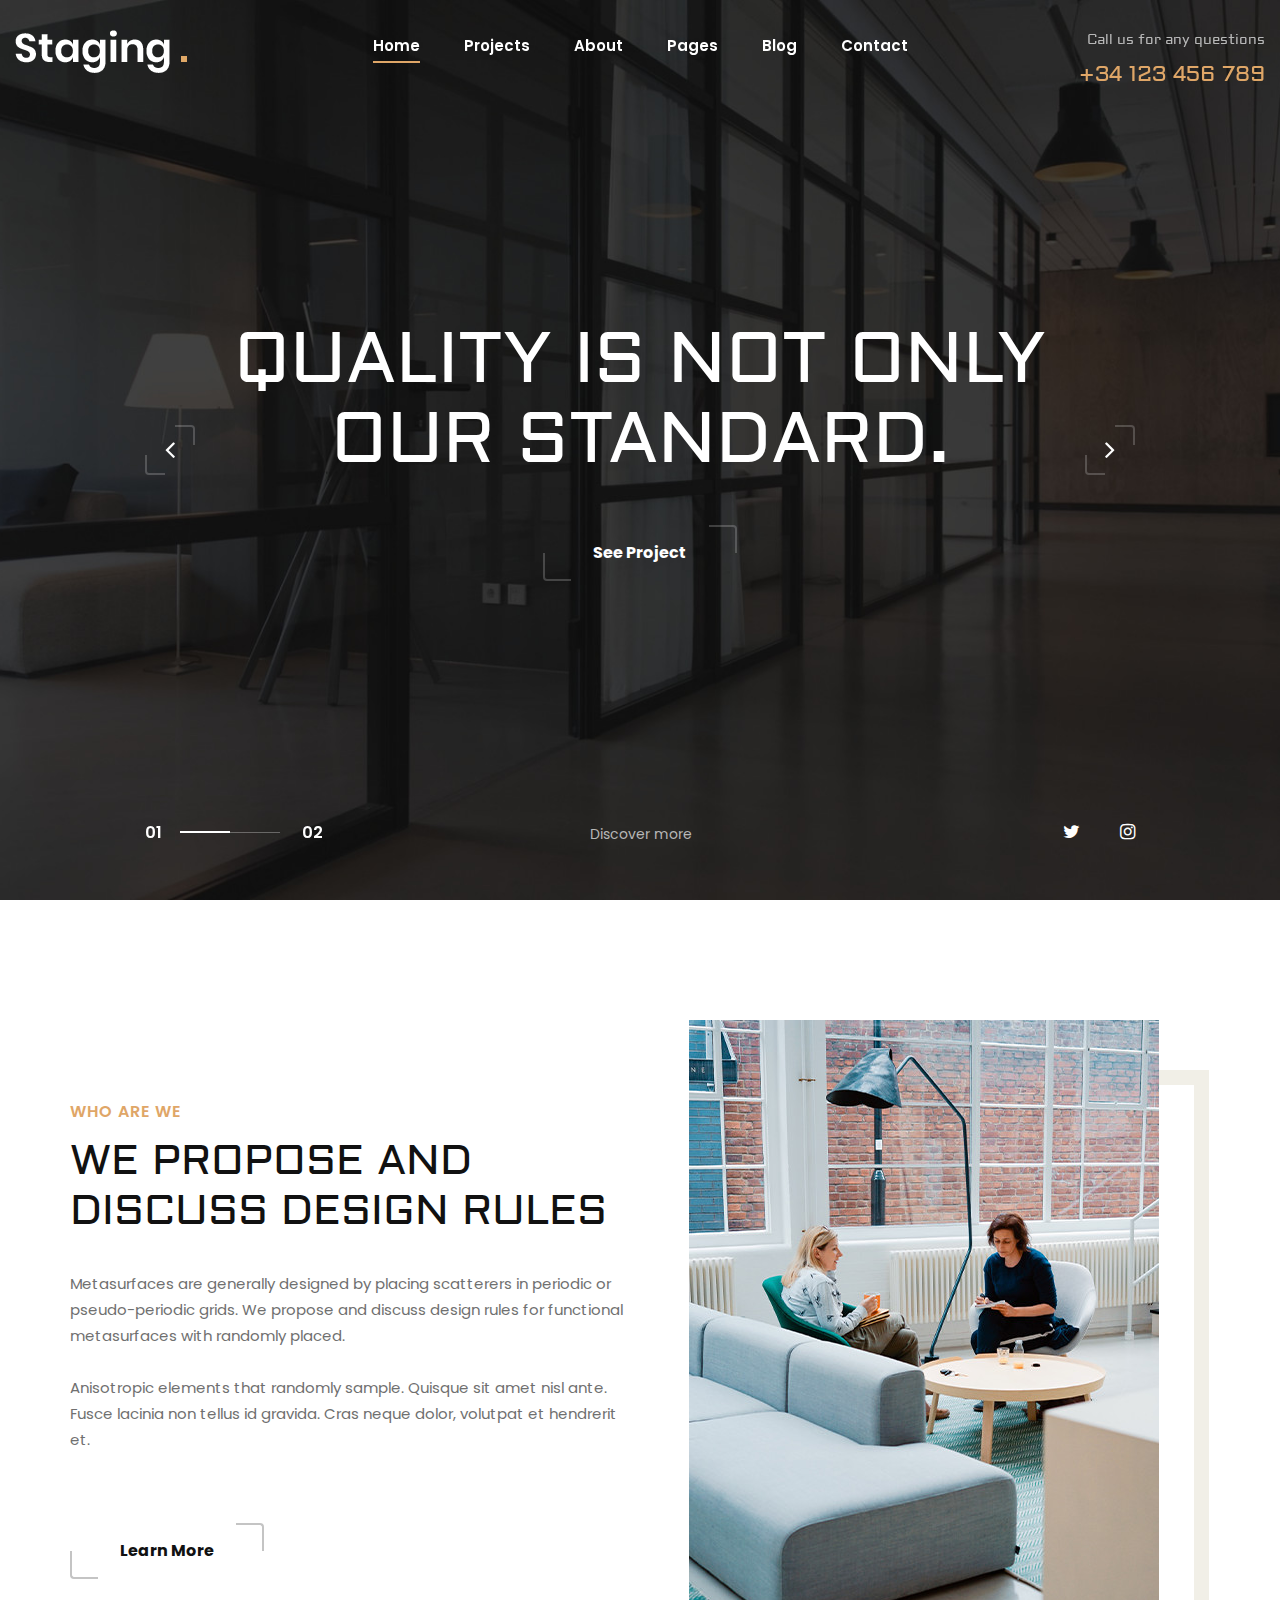
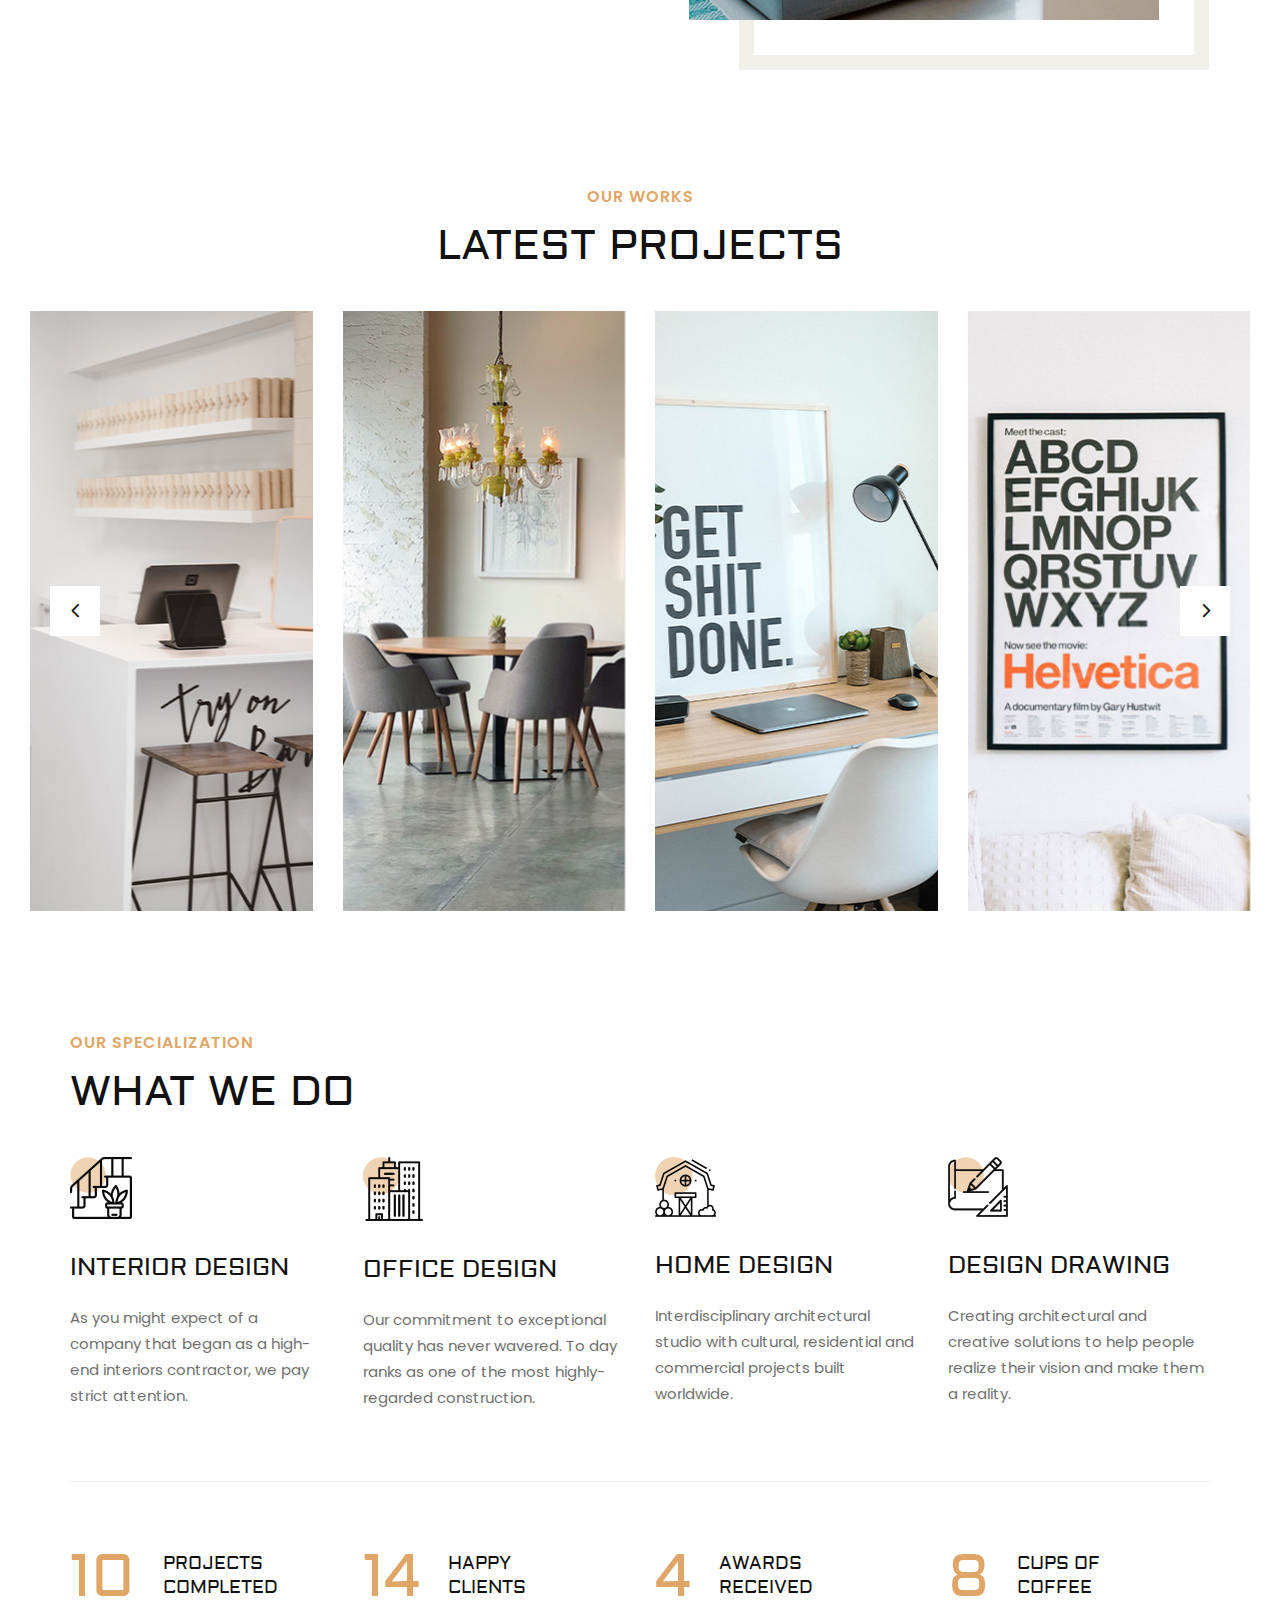
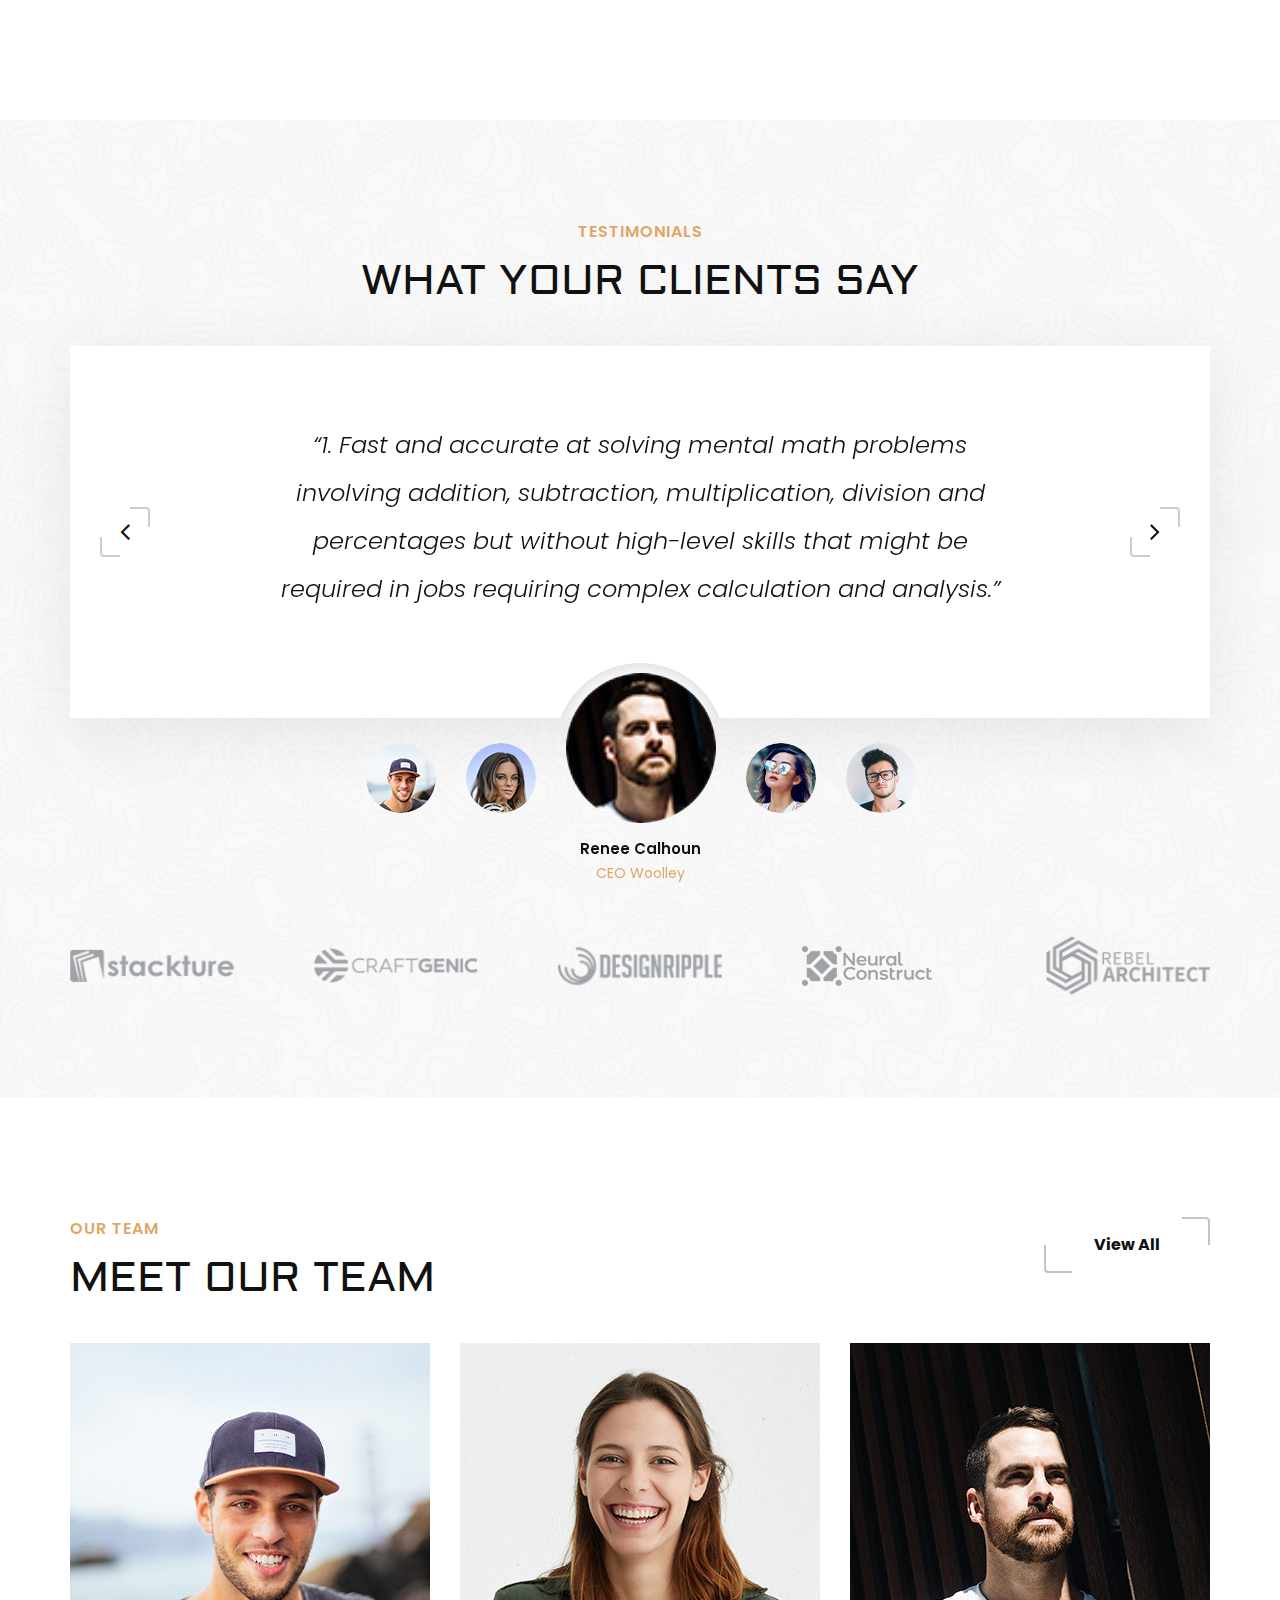
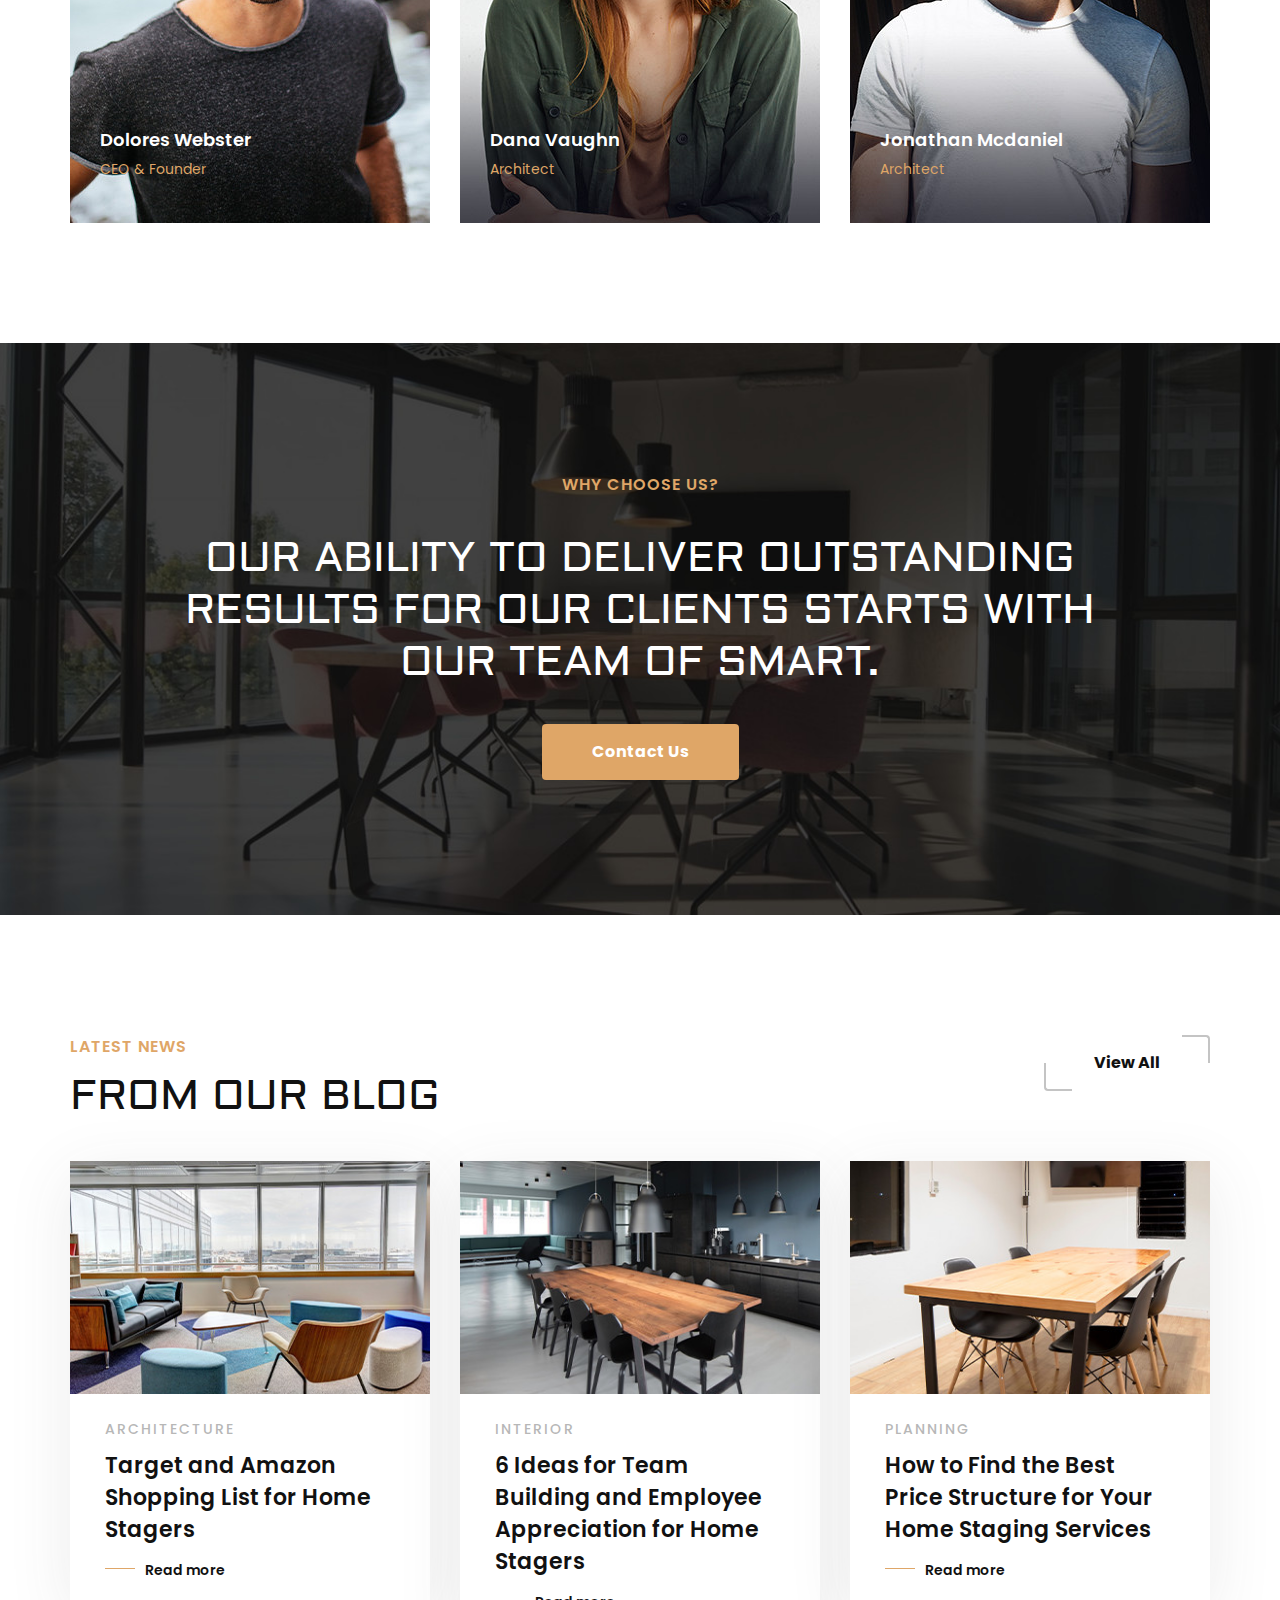
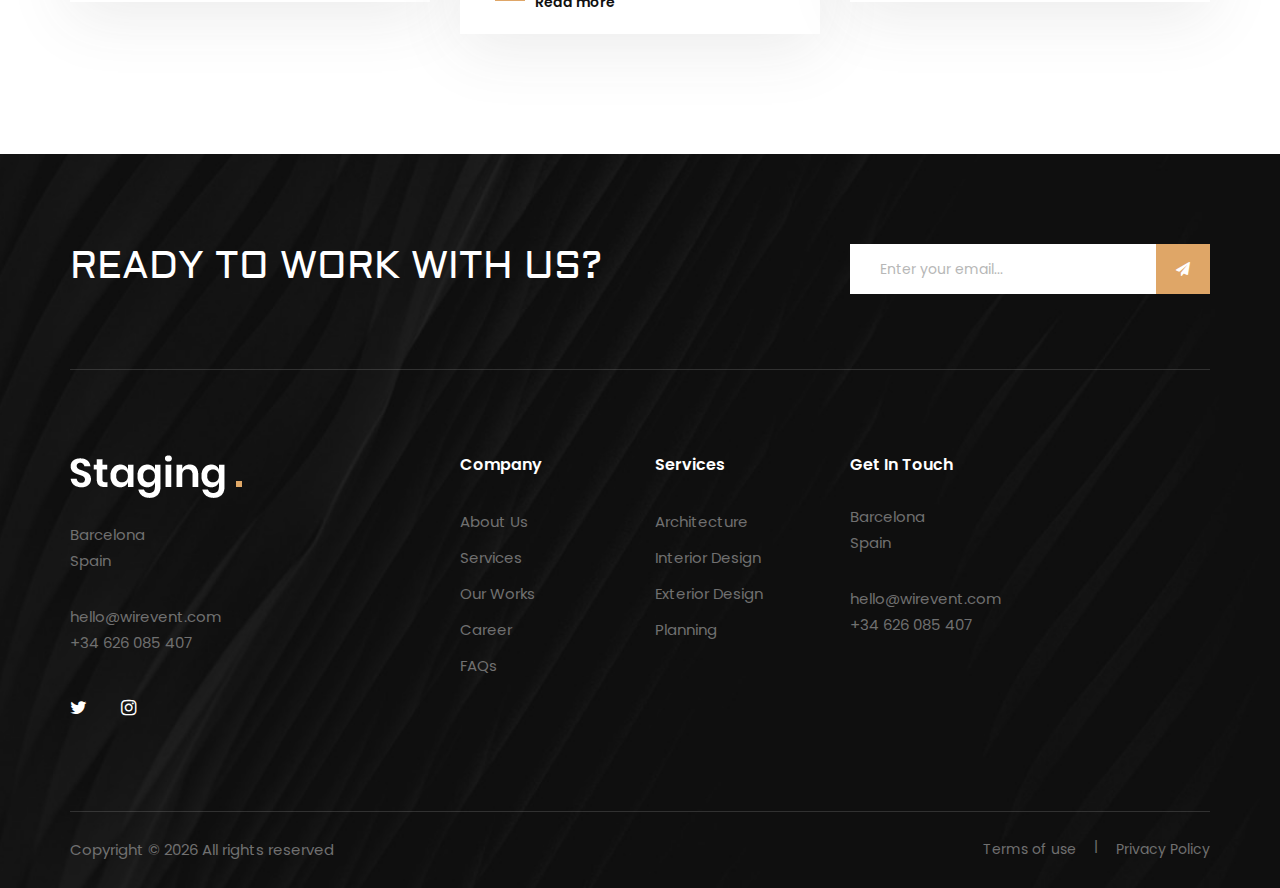
<file: index.html>
<!DOCTYPE html>
<html lang="zxx">

<head>
    <meta charset="UTF-8">
    <meta name="description" content="Staging Template">
    <meta name="keywords" content="Staging, unica, creative, html">
    <meta name="viewport" content="width=device-width, initial-scale=1.0">
    <meta http-equiv="X-UA-Compatible" content="ie=edge">
    <title>Staging | Template</title>

    <!-- Google Font -->
    <link href="https://fonts.googleapis.com/css2?family=Poppins:wght@300;400;500;600;700;800;900&display=swap" rel="stylesheet">
    <link href="https://fonts.googleapis.com/css2?family=Aldrich&display=swap" rel="stylesheet">

    <!-- Css Styles -->
    <link rel="stylesheet" href="css/bootstrap.min.css" type="text/css">
    <link rel="stylesheet" href="css/font-awesome.min.css" type="text/css">
    <link rel="stylesheet" href="css/elegant-icons.css" type="text/css">
    <link rel="stylesheet" href="css/owl.carousel.min.css" type="text/css">
    <link rel="stylesheet" href="css/slicknav.min.css" type="text/css">
    <link rel="stylesheet" href="css/slick.css" type="text/css">
    <link rel="stylesheet" href="css/style.css" type="text/css">
</head>

<body>
    <!-- Page Preloder -->
    <div id="preloder">
        <div class="loader"></div>
    </div>

    <!-- Offcanvas Menu Begin -->
    <div class="offcanvas-menu-overlay"></div>
    <div class="offcanvas-menu-wrapper">
        <div class="offcanvas__logo">
            <a href="#"><img src="img/logo.png" alt=""></a>
        </div>
        <div id="mobile-menu-wrap"></div>
        <div class="offcanvas__widget">
            <span>Call us for any questions</span>
            <h4>+01 123 456 789</h4>
        </div>
    </div>
    <!-- Offcanvas Menu End -->

    <!-- Header Section Begin -->
    <header class="header">
        <div class="container-fluid">
            <div class="row">
                <div class="col-lg-3">
                    <div class="header__logo">
                        <a href="#"><img src="img/logo.png" alt=""></a>
                    </div>
                </div>
                <div class="col-lg-6">
                    <nav class="header__menu mobile-menu">
                        <ul>
                            <li class="active"><a href="./index.html">Home</a></li>
                            <li><a href="./projects.html">Projects</a></li>
                            <li><a href="./about.html">About</a></li>
                            <li><a href="#">Pages</a>
                                <ul class="dropdown">
                                    <li><a href="./Project-details.html">Project Details</a></li>
                                    <li><a href="./about.html">About</a></li>
                                    <li><a href="./services.html">Services</a></li>
                                    <li><a href="./blog-details.html">Blog Details</a></li>
                                </ul>
                            </li>
                            <li><a href="./blog.html">Blog</a></li>
                            <li><a href="./contact.html">Contact</a></li>
                        </ul>
                    </nav>
                </div>
                <div class="col-lg-3">
                    <div class="header__widget">
                        <span>Call us for any questions</span>
                        <h4>+34 123 456 789</h4>
                    </div>
                </div>
            </div>
            <div class="canvas__open"><i class="fa fa-bars"></i></div>
        </div>
    </header>
    <!-- Header Section End -->

    <!-- Hero Section Begin -->
    <section class="hero">
        <div class="hero__slider owl-carousel">
            <div class="hero__items set-bg" data-setbg="img/hero/hero-1.jpg">
                <div class="hero__text">
                    <h2>Quality is not only our standard.</h2>
                    <a href="#" class="primary-btn">See Project</a>
                    <a href="#" class="more_btn">Discover more</a>
                    <div class="hero__social">
                        <a href="#"><i class="fa fa-twitter"></i></a>
                        <a href="#"><i class="fa fa-instagram"></i></a>
                    </div>
                </div>
            </div>
            <div class="hero__items set-bg" data-setbg="img/hero/hero-1.jpg">
                <div class="hero__text">
                    <h2>Quality is not only our standard.</h2>
                    <a href="#" class="primary-btn">See Project</a>
                    <a href="#" class="more_btn">Discover more</a>
                    <div class="hero__social">
                        <a href="#"><i class="fa fa-twitter"></i></a>
                        <a href="#"><i class="fa fa-instagram"></i></a>
                    </div>
                </div>
            </div>
        </div>
        <div class="slide-num" id="snh-1"></div>
        <div class="slider__progress"><span></span></div>
    </section>
    <!-- Hero Section End -->

    <!-- About Section Begin -->
    <section class="about spad">
        <div class="container">
            <div class="row">
                <div class="col-lg-6">
                    <div class="about__text">
                        <div class="section-title">
                            <span>who are we</span>
                            <h2>We propose and discuss design rules</h2>
                        </div>
                        <div class="about__para__text">
                            <p>Metasurfaces are generally designed by placing scatterers in periodic or pseudo-periodic grids. We propose and discuss design rules for functional metasurfaces with randomly placed.
                            </p>
                            <p>Anisotropic elements that randomly sample. Quisque sit amet nisl ante. Fusce lacinia non tellus id gravida. Cras neque dolor, volutpat et hendrerit et.</p>
                        </div>
                        <a href="#" class="primary-btn normal-btn">Learn More</a>
                    </div>
                </div>
                <div class="col-lg-6">
                    <div class="about__pic">
                        <div class="about__pic__inner">
                            <img src="img/about-pic.jpg" alt="">
                        </div>
                    </div>
                </div>
            </div>
        </div>
    </section>
    <!-- About Section End -->

    <!-- Project Section Begin -->
    <section class="project">
        <div class="container-fluid">
            <div class="row">
                <div class="col-lg-12 text-center">
                    <div class="section-title">
                        <span>Our works</span>
                        <h2>Latest projects</h2>
                    </div>
                </div>
            </div>
            <div class="row">
                <div class="project__slider owl-carousel">
                    <div class="col-lg-3">
                        <div class="project__slider__item set-bg" data-setbg="img/project/project-1.jpg">
                            <div class="project__slider__item__hover">
                                <span>interiors</span>
                                <h5>Lower River Street Astoria</h5>
                            </div>
                        </div>
                    </div>
                    <div class="col-lg-3">
                        <div class="project__slider__item set-bg" data-setbg="img/project/project-2.jpg">
                            <div class="project__slider__item__hover">
                                <span>interiors</span>
                                <h5>Lower River Street Astoria</h5>
                            </div>
                        </div>
                    </div>
                    <div class="col-lg-3">
                        <div class="project__slider__item set-bg" data-setbg="img/project/project-3.jpg">
                            <div class="project__slider__item__hover">
                                <span>interiors</span>
                                <h5>Lower River Street Astoria</h5>
                            </div>
                        </div>
                    </div>
                    <div class="col-lg-3">
                        <div class="project__slider__item set-bg" data-setbg="img/project/project-4.jpg">
                            <div class="project__slider__item__hover">
                                <span>interiors</span>
                                <h5>Lower River Street Astoria</h5>
                            </div>
                        </div>
                    </div>
                    <div class="col-lg-3">
                        <div class="project__slider__item set-bg" data-setbg="img/project/project-2.jpg">
                            <div class="project__slider__item__hover">
                                <span>interiors</span>
                                <h5>Lower River Street Astoria</h5>
                            </div>
                        </div>
                    </div>
                </div>
            </div>
        </div>
    </section>
    <!-- Project Section End -->

    <!-- Services Section Begin -->
    <section class="services spad">
        <div class="container">
            <div class="row">
                <div class="col-lg-12">
                    <div class="section-title">
                        <span>Our specialization</span>
                        <h2>What we do</h2>
                    </div>
                </div>
            </div>
            <div class="row">
                <div class="col-lg-3 col-md-6 col-sm-6">
                    <div class="services__item">
                        <img src="img/services/services-1.png" alt="">
                        <h4>Interior Design</h4>
                        <p>As you might expect of a company that began as a high-end interiors contractor, we pay strict attention.
                        </p>
                    </div>
                </div>
                <div class="col-lg-3 col-md-6 col-sm-6">
                    <div class="services__item">
                        <img src="img/services/services-2.png" alt="">
                        <h4>Office Design</h4>
                        <p>Our commitment to exceptional quality has never wavered. To day ranks as one of the most highly-regarded construction.</p>
                    </div>
                </div>
                <div class="col-lg-3 col-md-6 col-sm-6">
                    <div class="services__item">
                        <img src="img/services/services-3.png" alt="">
                        <h4>Home Design</h4>
                        <p>Interdisciplinary architectural studio with cultural, residential and commercial projects built worldwide.</p>
                    </div>
                </div>
                <div class="col-lg-3 col-md-6 col-sm-6">
                    <div class="services__item">
                        <img src="img/services/services-4.png" alt="">
                        <h4>Design drawing</h4>
                        <p>Creating architectural and creative solutions to help people realize their vision and make them a reality.</p>
                    </div>
                </div>
            </div>
            <div class="counter__content">
                <div class="row">
                    <div class="col-lg-3 col-md-6 col-sm-6">
                        <div class="counter__item">
                            <div class="counter__item__number">
                                <h2 class="count">85</h2>
                            </div>
                            <div class="counter__item__text">
                                <h5>Projects<br /> Completed</h5>
                            </div>
                        </div>
                    </div>
                    <div class="col-lg-3 col-md-6 col-sm-6">
                        <div class="counter__item">
                            <div class="counter__item__number">
                                <h2 class="count">127</h2>
                            </div>
                            <div class="counter__item__text">
                                <h5>Happy<br /> Clients</h5>
                            </div>
                        </div>
                    </div>
                    <div class="col-lg-3 col-md-6 col-sm-6">
                        <div class="counter__item">
                            <div class="counter__item__number">
                                <h2 class="count">36</h2>
                            </div>
                            <div class="counter__item__text">
                                <h5>Awards<br /> Received</h5>
                            </div>
                        </div>
                    </div>
                    <div class="col-lg-3 col-md-6 col-sm-6">
                        <div class="counter__item">
                            <div class="counter__item__number">
                                <h2 class="count">74</h2>
                            </div>
                            <div class="counter__item__text">
                                <h5>Cups Of<br /> Coffee</h5>
                            </div>
                        </div>
                    </div>
                </div>
            </div>
        </div>
    </section>
    <!-- Services Section End -->

    <!-- Testimonial Section Begin -->
    <section class="testimonial spad set-bg" data-setbg="img/testimonial/testimonial-bg.jpg">
        <div class="container">
            <div class="row">
                <div class="col-lg-12 text-center">
                    <div class="section-title">
                        <span>Testimonials</span>
                        <h2>What your clients say</h2>
                    </div>
                </div>
            </div>
            <div class="row">
                <div class="col-lg-12">
                    <div class="testimonial__carousel">
                        <div class="testimonial__item">
                            <div class="row d-flex justify-content-center">
                                <div class="col-xl-9 col-lg-10">
                                    <p>“1. Fast and accurate at solving mental math problems involving addition, subtraction, multiplication, division and percentages but without high-level skills that might be required in jobs requiring complex calculation
                                        and analysis.”
                                    </p>
                                </div>
                            </div>
                        </div>
                        <div class="testimonial__item">
                            <div class="row d-flex justify-content-center">
                                <div class="col-xl-9 col-lg-10">
                                    <p>“2. Fast and accurate at solving mental math problems involving addition, subtraction, multiplication, division and percentages but without high-level skills that might be required in jobs requiring complex calculation
                                        and analysis.”
                                    </p>
                                </div>
                            </div>
                        </div>
                        <div class="testimonial__item">
                            <div class="row d-flex justify-content-center">
                                <div class="col-xl-9 col-lg-10">
                                    <p>“3. Fast and accurate at solving mental math problems involving addition, subtraction, multiplication, division and percentages but without high-level skills that might be required in jobs requiring complex calculation
                                        and analysis.”
                                    </p>
                                </div>
                            </div>
                        </div>
                        <div class="testimonial__item">
                            <div class="row d-flex justify-content-center">
                                <div class="col-xl-9 col-lg-10">
                                    <p>“4. Fast and accurate at solving mental math problems involving addition, subtraction, multiplication, division and percentages but without high-level skills that might be required in jobs requiring complex calculation
                                        and analysis.”
                                    </p>
                                </div>
                            </div>
                        </div>
                        <div class="testimonial__item">
                            <div class="row d-flex justify-content-center">
                                <div class="col-lg-9">
                                    <p>“5. Fast and accurate at solving mental math problems involving addition, subtraction, multiplication, division and percentages but without high-level skills that might be required in jobs requiring complex calculation
                                        and analysis.”
                                    </p>
                                </div>
                            </div>
                        </div>
                    </div>
                </div>
            </div>
            <div class="row d-flex justify-content-center">
                <div class="col-xl-6 col-lg-8 col-md-7 col-sm-10 ">
                    <div class="testimonial__client">
                        <div class="testimonial__client__item add">
                            <div class="testimonial__client__pic">
                                <img src="img/testimonial/ta-1.png" alt="">
                            </div>
                            <div class="testimonial__client__text">
                                <h5>Renee Calhoun</h5>
                                <span>CEO Woolley</span>
                            </div>
                        </div>
                        <div class="testimonial__client__item">
                            <div class="testimonial__client__pic">
                                <img src="img/testimonial/ta-2.png" alt="">
                            </div>
                            <div class="testimonial__client__text">
                                <h5>Renee Calhoun</h5>
                                <span>CEO Woolley</span>
                            </div>
                        </div>
                        <div class="testimonial__client__item">
                            <div class="testimonial__client__pic">
                                <img src="img/testimonial/ta-3.png" alt="">
                            </div>
                            <div class="testimonial__client__text">
                                <h5>Renee Calhoun</h5>
                                <span>CEO Woolley</span>
                            </div>
                        </div>
                        <div class="testimonial__client__item">
                            <div class="testimonial__client__pic">
                                <img src="img/testimonial/ta-4.png" alt="">
                            </div>
                            <div class="testimonial__client__text">
                                <h5>Renee Calhoun</h5>
                                <span>CEO Woolley</span>
                            </div>
                        </div>
                        <div class="testimonial__client__item">
                            <div class="testimonial__client__pic">
                                <img src="img/testimonial/ta-5.png" alt="">
                            </div>
                            <div class="testimonial__client__text">
                                <h5>Renee Calhoun</h5>
                                <span>CEO Woolley</span>
                            </div>
                        </div>
                    </div>
                </div>
            </div>
            <div class="row">
                <div class="col-lg-12">
                    <div class="logo__carousel owl-carousel">
                        <div class="logo__carousel__item">
                            <a href="#"><img src="img/logo/logo-1.png" alt=""></a>
                        </div>
                        <div class="logo__carousel__item">
                            <a href="#"><img src="img/logo/logo-2.png" alt=""></a>
                        </div>
                        <div class="logo__carousel__item">
                            <a href="#"><img src="img/logo/logo-3.png" alt=""></a>
                        </div>
                        <div class="logo__carousel__item">
                            <a href="#"><img src="img/logo/logo-4.png" alt=""></a>
                        </div>
                        <div class="logo__carousel__item">
                            <a href="#"><img src="img/logo/logo-5.png" alt=""></a>
                        </div>
                        <div class="logo__carousel__item">
                            <a href="#"><img src="img/logo/logo-3.png" alt=""></a>
                        </div>
                    </div>
                </div>
            </div>
        </div>
    </section>
    <!-- Testimonial Section End -->

    <!-- Team Section Begin -->
    <section class="team spad">
        <div class="container">
            <div class="row">
                <div class="col-lg-9 col-md-8 col-sm-6">
                    <div class="section-title">
                        <span>Our Team</span>
                        <h2>Meet our team</h2>
                    </div>
                </div>
                <div class="col-lg-3 col-md-4 col-sm-6">
                    <div class="team__btn">
                        <a href="#" class="primary-btn normal-btn">View All</a>
                    </div>
                </div>
            </div>
            <div class="row">
                <div class="col-lg-4 col-md-6">
                    <div class="team__item set-bg" data-setbg="img/team/team-1.jpg">
                        <div class="team__text">
                            <div class="team__title">
                                <h5>Dolores Webster</h5>
                                <span>CEO & Founder</span>
                            </div>
                            <p>Vestibulum dapibus odio quam, sit amet hendrerit dui ultricies consectetur. Ut viverra porta leo, non tincidunt mauris condimentum eget. Vivamus non turpis elit. Aenean ultricies nisl sit amet.</p>
                            <div class="team__social">
                                <a href="#"><i class="fa fa-facebook"></i></a>
                                <a href="#"><i class="fa fa-twitter"></i></a>
                                <a href="#"><i class="fa fa-instagram"></i></a>
                            </div>
                        </div>
                    </div>
                </div>
                <div class="col-lg-4 col-md-6">
                    <div class="team__item set-bg" data-setbg="img/team/team-2.jpg">
                        <div class="team__text">
                            <div class="team__title">
                                <h5>Dana Vaughn</h5>
                                <span>Architect</span>
                            </div>
                            <p>Vestibulum dapibus odio quam, sit amet hendrerit dui ultricies consectetur. Ut viverra porta leo, non tincidunt mauris condimentum eget. Vivamus non turpis elit. Aenean ultricies nisl sit amet.</p>
                            <div class="team__social">
                                <a href="#"><i class="fa fa-facebook"></i></a>
                                <a href="#"><i class="fa fa-twitter"></i></a>
                                <a href="#"><i class="fa fa-instagram"></i></a>
                            </div>
                        </div>
                    </div>
                </div>
                <div class="col-lg-4 col-md-6">
                    <div class="team__item set-bg" data-setbg="img/team/team-3.jpg">
                        <div class="team__text">
                            <div class="team__title">
                                <h5>Jonathan Mcdaniel</h5>
                                <span>Architect</span>
                            </div>
                            <p>Vestibulum dapibus odio quam, sit amet hendrerit dui ultricies consectetur. Ut viverra porta leo, non tincidunt mauris condimentum eget. Vivamus non turpis elit. Aenean ultricies nisl sit amet.</p>
                            <div class="team__social">
                                <a href="#"><i class="fa fa-facebook"></i></a>
                                <a href="#"><i class="fa fa-twitter"></i></a>
                                <a href="#"><i class="fa fa-instagram"></i></a>
                            </div>
                        </div>
                    </div>
                </div>
            </div>
        </div>
    </section>
    <!-- Team Section End -->

    <!-- Call To Action Section Begin -->
    <section class="callto spad set-bg" data-setbg="img/call-bg.jpg">
        <div class="container">
            <div class="row d-flex justify-content-center">
                <div class="col-lg-10 text-center">
                    <div class="callto__text">
                        <span>Why choose us?</span>
                        <h2>Our Ability To Deliver Outstanding Results For Our Clients Starts With Our Team Of Smart.
                        </h2>
                        <a href="#" class="primary-btn">Contact Us</a>
                    </div>
                </div>
            </div>
        </div>
    </section>
    <!-- Call To Action Section End -->

    <!-- Latest Section Begin -->
    <section class="latest spad">
        <div class="container">
            <div class="row">
                <div class="col-lg-9 col-md-8 col-sm-6">
                    <div class="section-title">
                        <span>Latest News</span>
                        <h2>From our blog</h2>
                    </div>
                </div>
                <div class="col-lg-3 col-md-4 col-sm-6">
                    <div class="latest__btn">
                        <a href="#" class="primary-btn normal-btn">View All</a>
                    </div>
                </div>
            </div>
            <div class="row">
                <div class="col-lg-4 col-md-6 col-sm-6">
                    <div class="latest__item">
                        <div class="latest__item__pic">
                            <img src="img/blog/latest-1.jpg" alt="">
                        </div>
                        <div class="latest__item__text">
                            <span>Architecture</span>
                            <h4>Target and Amazon Shopping List for Home Stagers</h4>
                            <a href="#">Read more</a>
                        </div>
                    </div>
                </div>
                <div class="col-lg-4 col-md-6 col-sm-6">
                    <div class="latest__item">
                        <div class="latest__item__pic">
                            <img src="img/blog/latest-2.jpg" alt="">
                        </div>
                        <div class="latest__item__text">
                            <span>Interior</span>
                            <h4>6 Ideas for Team Building and Employee Appreciation for Home Stagers</h4>
                            <a href="#">Read more</a>
                        </div>
                    </div>
                </div>
                <div class="col-lg-4 col-md-6 col-sm-6">
                    <div class="latest__item">
                        <div class="latest__item__pic">
                            <img src="img/blog/latest-3.jpg" alt="">
                        </div>
                        <div class="latest__item__text">
                            <span>Planning</span>
                            <h4>How to Find the Best Price Structure for Your Home Staging Services</h4>
                            <a href="#">Read more</a>
                        </div>
                    </div>
                </div>
            </div>
        </div>
    </section>
    <!-- Latest Section End -->

    <!-- Footer Section Begin -->
    <footer class="footer set-bg" data-setbg="img/footer-bg.jpg">
        <div class="container">
            <div class="footer__top">
                <div class="row">
                    <div class="col-lg-8 col-md-6">
                        <div class="footer__top__text">
                            <h2>Ready To Work With Us?</h2>
                        </div>
                    </div>
                    <div class="col-lg-4 col-md-6">
                        <div class="footer__top__newslatter">
                            <form action="#">
                                <input type="text" placeholder="Enter your email...">
                                <button type="submit"><i class="fa fa-send"></i></button>
                            </form>
                        </div>
                    </div>
                </div>
            </div>
            <div class="row">
                <div class="col-lg-3 col-md-6 col-sm-6">
                    <div class="footer__about">
                        <div class="footer__logo">
                            <a href="#"><img src="img/logo.png" alt=""></a>
                        </div>
                        <p>Barcelona <br /> Spain</p>
                        <ul>
                            <li>hello@wirevent.com</li>
                            <li>+34 626 085 407</li>
                        </ul>
                        <div class="footer__social">
                            <a href="#"><i class="fa fa-twitter"></i></a>
                            <a href="#"><i class="fa fa-instagram"></i></a>
                        </div>
                    </div>
                </div>
                <div class="col-lg-2 offset-lg-1 col-md-3 col-sm-6">
                    <div class="footer__widget">
                        <h6>Company</h6>
                        <ul>
                            <li><a href="#">About Us</a></li>
                            <li><a href="#">Services</a></li>
                            <li><a href="#">Our Works</a></li>
                            <li><a href="#">Career</a></li>
                            <li><a href="#">FAQs</a></li>
                        </ul>
                    </div>
                </div>
                <div class="col-lg-2 col-md-3 col-sm-6">
                    <div class="footer__widget">
                        <h6>Services</h6>
                        <ul>
                            <li><a href="#">Architecture</a></li>
                            <li><a href="#">Interior Design</a></li>
                            <li><a href="#">Exterior Design</a></li>
                            <li><a href="#">Planning</a></li>
                        </ul>
                    </div>
                </div>
                <div class="col-lg-4 col-md-6 col-sm-6">
                    <div class="footer__address">
                        <h6>Get In Touch</h6>
                        <p>Barcelona <br />Spain</p>
                        <ul>
                            <li>hello@wirevent.com</li>
                            <li>+34 626 085 407</li>
                        </ul>
                    </div>
                </div>
            </div>
            <div class="copyright">
                <div class="row">
                    <div class="col-lg-8 col-md-7">
                        <div class="copyright__text">
                            <p>Copyright ©
                                <script>
                                    document.write(new Date().getFullYear());
                                </script> All rights reserved</a>
                            </p>
                        </div>
                    </div>
                    <div class="col-lg-4 col-md-5">
                        <div class="copyright__widget">
                            <a href="#">Terms of use</a>
                            <a href="#">Privacy Policy</a>
                        </div>
                    </div>
                </div>
            </div>
        </div>
    </footer>
    <!-- Footer Section End -->

    <!-- Js Plugins -->
    <script src="js/jquery-3.3.1.min.js"></script>
    <script src="js/bootstrap.min.js"></script>
    <script src="js/jquery.slicknav.js"></script>
    <script src="js/owl.carousel.min.js"></script>
    <script src="js/slick.min.js"></script>
    <script src="js/main.js"></script>
</body>

</html>
</file>
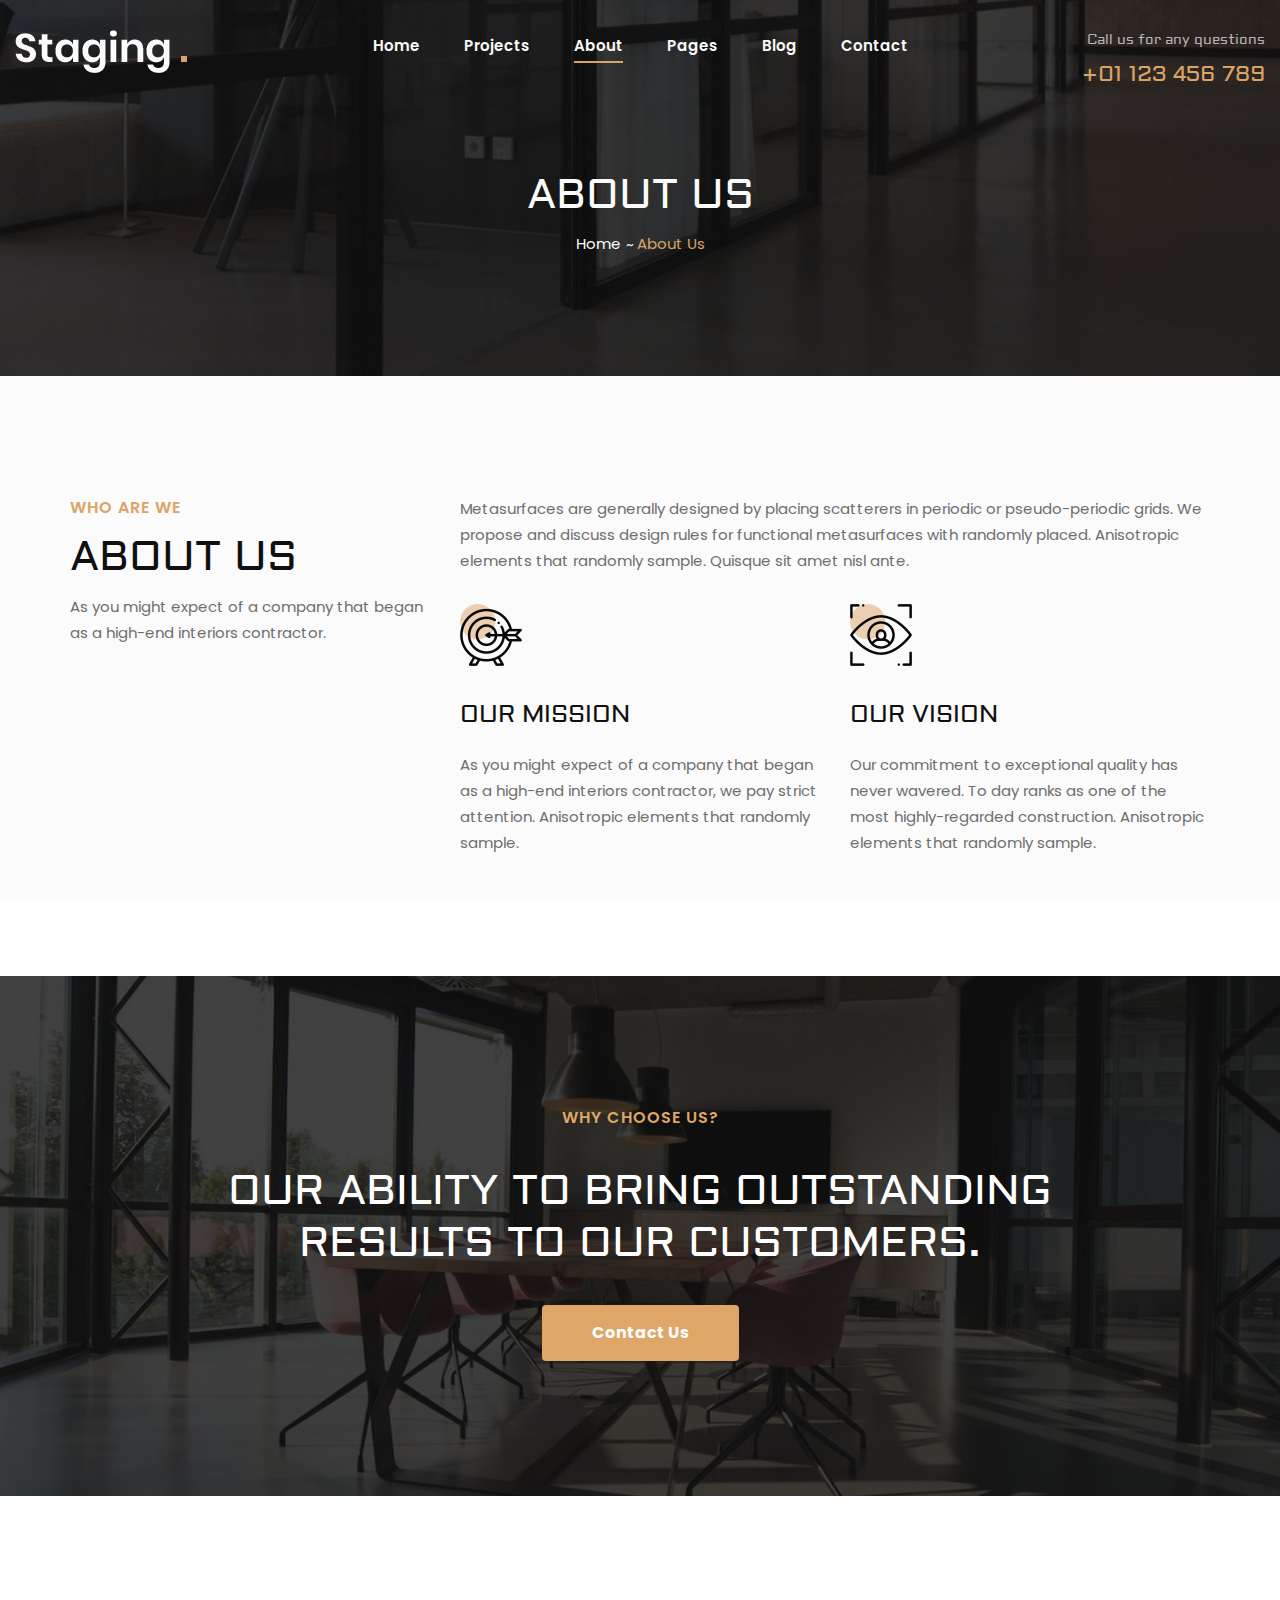
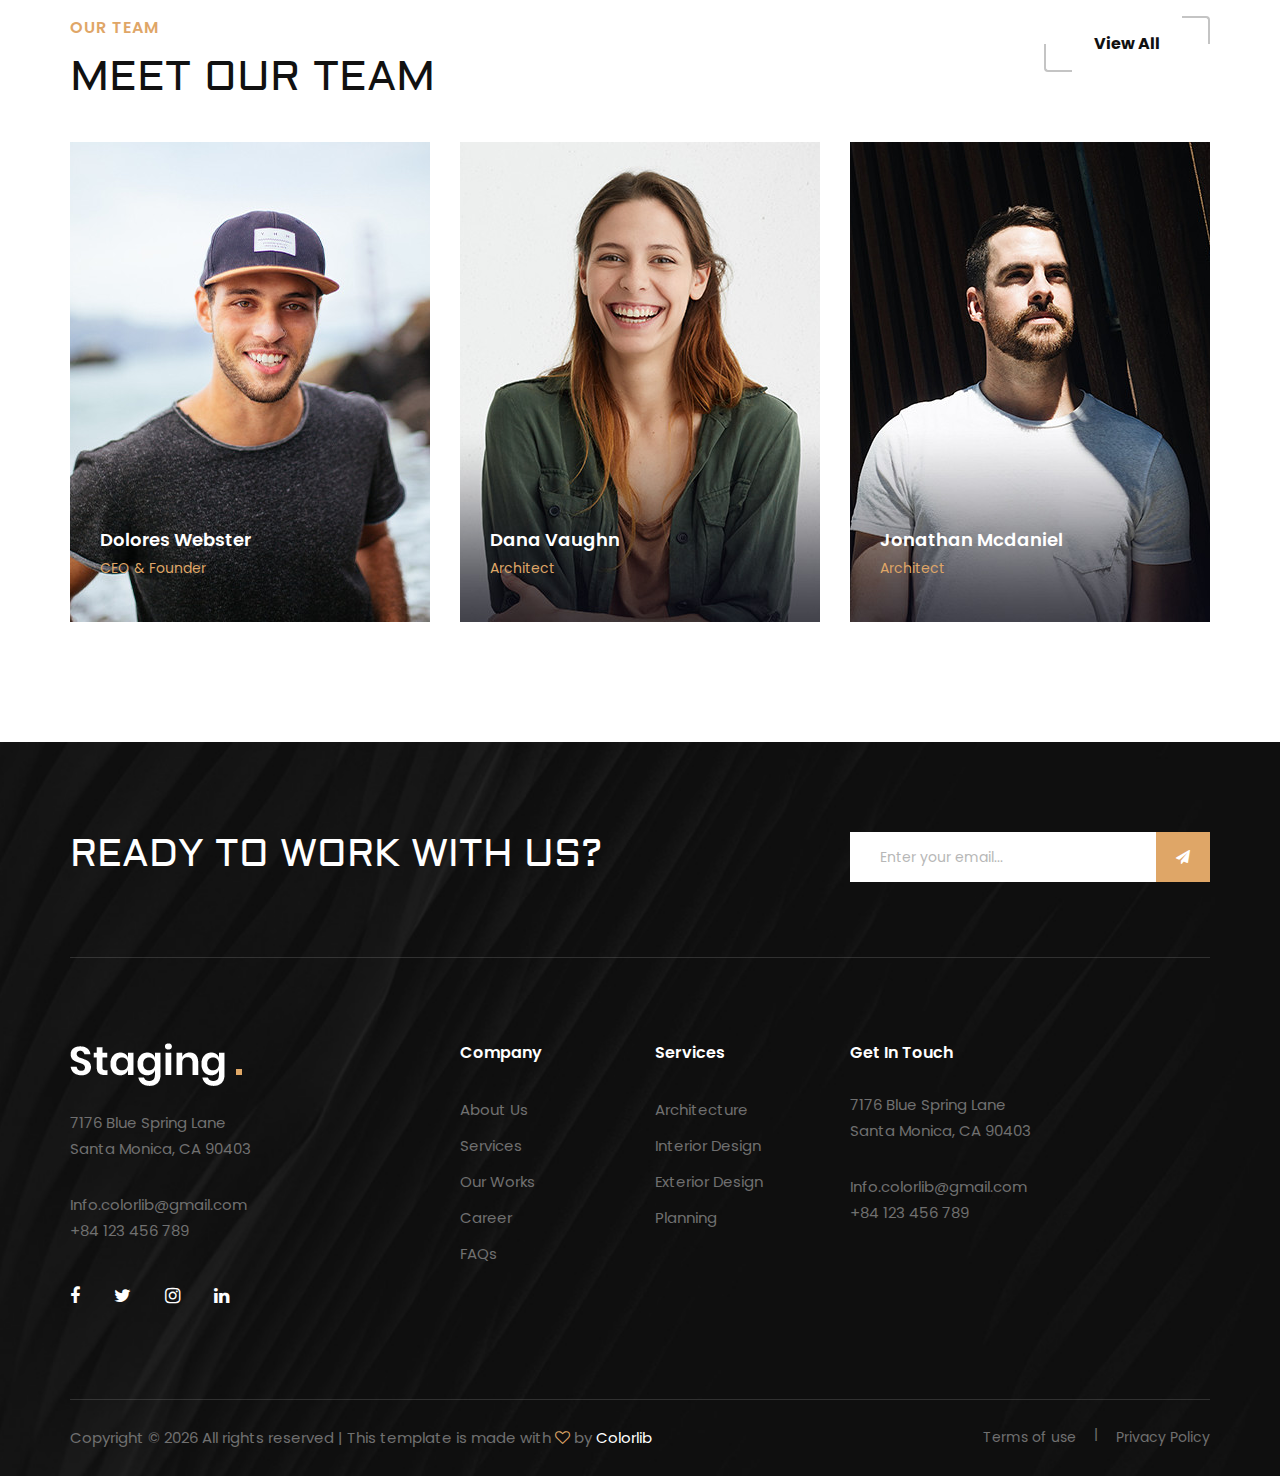
<file: about.html>
<!DOCTYPE html>
<html lang="zxx">

<head>
    <meta charset="UTF-8">
    <meta name="description" content="Staging Template">
    <meta name="keywords" content="Staging, unica, creative, html">
    <meta name="viewport" content="width=device-width, initial-scale=1.0">
    <meta http-equiv="X-UA-Compatible" content="ie=edge">
    <title>Staging | Template</title>

    <!-- Google Font -->
    <link href="https://fonts.googleapis.com/css2?family=Poppins:wght@300;400;500;600;700;800;900&display=swap"
    rel="stylesheet">
    <link href="https://fonts.googleapis.com/css2?family=Aldrich&display=swap" rel="stylesheet">

    <!-- Css Styles -->
    <link rel="stylesheet" href="css/bootstrap.min.css" type="text/css">
    <link rel="stylesheet" href="css/font-awesome.min.css" type="text/css">
    <link rel="stylesheet" href="css/elegant-icons.css" type="text/css">
    <link rel="stylesheet" href="css/owl.carousel.min.css" type="text/css">
    <link rel="stylesheet" href="css/slicknav.min.css" type="text/css">
    <link rel="stylesheet" href="css/style.css" type="text/css">
</head>

<body>
    <!-- Page Preloder -->
    <div id="preloder">
        <div class="loader"></div>
    </div>

    <!-- Offcanvas Menu Begin -->
    <div class="offcanvas-menu-overlay"></div>
    <div class="offcanvas-menu-wrapper">
        <div class="offcanvas__logo">
            <a href="#"><img src="img/logo.png" alt=""></a>
        </div>
        <div id="mobile-menu-wrap"></div>
        <div class="offcanvas__widget">
            <span>Call us for any questions</span>
            <h4>+01 123 456 789</h4>
        </div>
    </div>
    <!-- Offcanvas Menu End -->

    <!-- Header Section Begin -->
    <header class="header">
        <div class="container-fluid">
            <div class="row">
                <div class="col-lg-3">
                    <div class="header__logo">
                        <a href="#"><img src="img/logo.png" alt=""></a>
                    </div>
                </div>
                <div class="col-lg-6">
                    <nav class="header__menu mobile-menu">
                        <ul>
                            <li><a href="./index.html">Home</a></li>
                            <li><a href="./projects.html">Projects</a></li>
                            <li class="active"><a href="./about.html">About</a></li>
                            <li><a href="#">Pages</a>
                                <ul class="dropdown">
                                    <li><a href="./Project-details.html">Project Details</a></li>
                                    <li><a href="./about.html">About</a></li>
                                    <li><a href="./services.html">Services</a></li>
                                    <li><a href="./blog-details.html">Blog Details</a></li>
                                </ul>
                            </li>
                            <li><a href="./blog.html">Blog</a></li>
                            <li><a href="./contact.html">Contact</a></li>
                        </ul>
                    </nav>
                </div>
                <div class="col-lg-3">
                    <div class="header__widget">
                        <span>Call us for any questions</span>
                        <h4>+01 123 456 789</h4>
                    </div>
                </div>
            </div>
            <div class="canvas__open"><i class="fa fa-bars"></i></div>
        </div>
    </header>
    <!-- Header Section End -->

    <!-- Breadcrumb Section Begin -->
    <div class="breadcrumb-option spad set-bg" data-setbg="img/breadcrumb-bg.jpg">
        <div class="container">
            <div class="row">
                <div class="col-lg-12 text-center">
                    <div class="breadcrumb__text">
                        <h2>About Us</h2>
                        <div class="breadcrumb__links">
                            <a href="./index.html">Home</a>
                            <span>About Us</span>
                        </div>
                    </div>
                </div>
            </div>
        </div>
    </div>
    <!-- Breadcrumb Section End -->

    <!-- About Page Section Begin -->
    <section class="about-page spad">
        <div class="container">
            <div class="row">
                <div class="col-lg-4 col-md-4">
                    <div class="about__text about__page__text">
                        <div class="section-title">
                            <span>who are we</span>
                            <h2>About Us</h2>
                        </div>
                        <div class="about__para__text">
                            <p>As you might expect of a company that began as a high-end interiors contractor.</p>
                        </div>
                    </div>
                </div>
                <div class="col-lg-8 col-md-8">
                    <div class="about__page__services">
                        <div class="about__page__services__text">
                            <p>Metasurfaces are generally designed by placing scatterers in periodic or pseudo-periodic
                                grids. We propose and discuss design rules for functional metasurfaces with randomly
                            placed. Anisotropic elements that randomly sample. Quisque sit amet nisl ante.</p>
                        </div>
                        <div class="row">
                            <div class="col-lg-6 col-md-6 col-sm-6">
                                <div class="services__item">
                                    <img src="img/services/services-5.png" alt="">
                                    <h4>Our Mission</h4>
                                    <p>As you might expect of a company that began as a high-end interiors contractor,
                                    we pay strict attention. Anisotropic elements that randomly sample.</p>
                                </div>
                            </div>
                            <div class="col-lg-6 col-md-6 col-sm-6">
                                <div class="services__item">
                                    <img src="img/services/services-6.png" alt="">
                                    <h4>Our Vision</h4>
                                    <p>Our commitment to exceptional quality has never wavered. To day ranks as one of
                                        the most highly-regarded construction. Anisotropic elements that randomly
                                    sample.</p>
                                </div>
                            </div>
                        </div>
                    </div>
                </div>
            </div>
        </div>
    </section>
    <!-- About Page Section End -->

    <!-- Call To Action Section Begin -->
    <section class="callto spad set-bg" data-setbg="img/call-bg.jpg">
        <div class="container">
            <div class="row d-flex justify-content-center">
                <div class="col-lg-10 text-center">
                    <div class="callto__text">
                        <span>Why choose us?</span>
                        <h2>Our ability to bring outstanding results to our customers.</h2>
                        <a href="#" class="primary-btn">Contact Us</a>
                    </div>
                </div>
            </div>
        </div>
    </section>
    <!-- Call To Action Section End -->

    <!-- Team Section Begin -->
    <section class="team spad">
        <div class="container">
            <div class="row">
                <div class="col-lg-9 col-md-8 col-sm-6">
                    <div class="section-title">
                        <span>Our Team</span>
                        <h2>Meet our team</h2>
                    </div>
                </div>
                <div class="col-lg-3 col-md-4 col-sm-6">
                    <div class="team__btn">
                        <a href="#" class="primary-btn normal-btn">View All</a>
                    </div>
                </div>
            </div>
            <div class="row">
                <div class="col-lg-4 col-md-6">
                    <div class="team__item set-bg" data-setbg="img/team/team-1.jpg">
                        <div class="team__text">
                            <div class="team__title">
                                <h5>Dolores Webster</h5>
                                <span>CEO & Founder</span>
                            </div>
                            <p>Vestibulum dapibus odio quam, sit amet hendrerit dui ultricies consectetur. Ut viverra
                                porta leo, non tincidunt mauris condimentum eget. Vivamus non turpis elit. Aenean
                            ultricies nisl sit amet.</p>
                            <div class="team__social">
                                <a href="#"><i class="fa fa-facebook"></i></a>
                                <a href="#"><i class="fa fa-twitter"></i></a>
                                <a href="#"><i class="fa fa-instagram"></i></a>
                            </div>
                        </div>
                    </div>
                </div>
                <div class="col-lg-4 col-md-6">
                    <div class="team__item set-bg" data-setbg="img/team/team-2.jpg">
                        <div class="team__text">
                            <div class="team__title">
                                <h5>Dana Vaughn</h5>
                                <span>Architect</span>
                            </div>
                            <p>Vestibulum dapibus odio quam, sit amet hendrerit dui ultricies consectetur. Ut viverra
                                porta leo, non tincidunt mauris condimentum eget. Vivamus non turpis elit. Aenean
                            ultricies nisl sit amet.</p>
                            <div class="team__social">
                                <a href="#"><i class="fa fa-facebook"></i></a>
                                <a href="#"><i class="fa fa-twitter"></i></a>
                                <a href="#"><i class="fa fa-instagram"></i></a>
                            </div>
                        </div>
                    </div>
                </div>
                <div class="col-lg-4 col-md-6">
                    <div class="team__item set-bg" data-setbg="img/team/team-3.jpg">
                        <div class="team__text">
                            <div class="team__title">
                                <h5>Jonathan Mcdaniel</h5>
                                <span>Architect</span>
                            </div>
                            <p>Vestibulum dapibus odio quam, sit amet hendrerit dui ultricies consectetur. Ut viverra
                                porta leo, non tincidunt mauris condimentum eget. Vivamus non turpis elit. Aenean
                            ultricies nisl sit amet.</p>
                            <div class="team__social">
                                <a href="#"><i class="fa fa-facebook"></i></a>
                                <a href="#"><i class="fa fa-twitter"></i></a>
                                <a href="#"><i class="fa fa-instagram"></i></a>
                            </div>
                        </div>
                    </div>
                </div>
            </div>
        </div>
    </section>
    <!-- Team Section End -->

    <!-- Footer Section Begin -->
    <footer class="footer set-bg" data-setbg="img/footer-bg.jpg">
        <div class="container">
            <div class="footer__top">
                <div class="row">
                    <div class="col-lg-8 col-md-6">
                        <div class="footer__top__text">
                            <h2>Ready To Work With Us?</h2>
                        </div>
                    </div>
                    <div class="col-lg-4 col-md-6">
                        <div class="footer__top__newslatter">
                            <form action="#">
                                <input type="text" placeholder="Enter your email...">
                                <button type="submit"><i class="fa fa-send"></i></button>
                            </form>
                        </div>
                    </div>
                </div>
            </div>
            <div class="row">
                <div class="col-lg-3 col-md-6 col-sm-6">
                    <div class="footer__about">
                        <div class="footer__logo">
                            <a href="#"><img src="img/logo.png" alt=""></a>
                        </div>
                        <p>7176 Blue Spring Lane <br />Santa Monica, CA 90403</p>
                        <ul>
                            <li>Info.colorlib@gmail.com</li>
                            <li>+84 123 456 789</li>
                        </ul>
                        <div class="footer__social">
                            <a href="#"><i class="fa fa-facebook"></i></a>
                            <a href="#"><i class="fa fa-twitter"></i></a>
                            <a href="#"><i class="fa fa-instagram"></i></a>
                            <a href="#"><i class="fa fa-linkedin"></i></a>
                        </div>
                    </div>
                </div>
                <div class="col-lg-2 offset-lg-1 col-md-3 col-sm-6">
                    <div class="footer__widget">
                        <h6>Company</h6>
                        <ul>
                            <li><a href="#">About Us</a></li>
                            <li><a href="#">Services</a></li>
                            <li><a href="#">Our Works</a></li>
                            <li><a href="#">Career</a></li>
                            <li><a href="#">FAQs</a></li>
                        </ul>
                    </div>
                </div>
                <div class="col-lg-2 col-md-3 col-sm-6">
                    <div class="footer__widget">
                        <h6>Services</h6>
                        <ul>
                            <li><a href="#">Architecture</a></li>
                            <li><a href="#">Interior Design</a></li>
                            <li><a href="#">Exterior Design</a></li>
                            <li><a href="#">Planning</a></li>
                        </ul>
                    </div>
                </div>
                <div class="col-lg-4 col-md-6 col-sm-6">
                    <div class="footer__address">
                        <h6>Get In Touch</h6>
                        <p>7176 Blue Spring Lane <br />Santa Monica, CA 90403</p>
                        <ul>
                            <li>Info.colorlib@gmail.com</li>
                            <li>+84 123 456 789</li>
                        </ul>
                    </div>
                </div>
            </div>
            <div class="copyright">
                <div class="row">
                    <div class="col-lg-8 col-md-7">
                        <div class="copyright__text">
                            <p>Copyright © <script>
                                document.write(new Date().getFullYear());
                            </script> All rights reserved | This template is made with <i class="fa fa-heart-o"
                            aria-hidden="true"></i> by <a href="https://colorlib.com"
                            target="_blank">Colorlib</a>
                        </p>
                    </div>
                </div>
                <div class="col-lg-4 col-md-5">
                    <div class="copyright__widget">
                        <a href="#">Terms of use</a>
                        <a href="#">Privacy Policy</a>
                    </div>
                </div>
            </div>
        </div>
    </div>
</footer>
<!-- Footer Section End -->

<!-- Js Plugins -->
<script src="js/jquery-3.3.1.min.js"></script>
<script src="js/bootstrap.min.js"></script>
<script src="js/jquery.slicknav.js"></script>
<script src="js/owl.carousel.min.js"></script>
<script src="js/slick.min.js"></script>
<script src="js/main.js"></script>
</body>

</html>
</file>
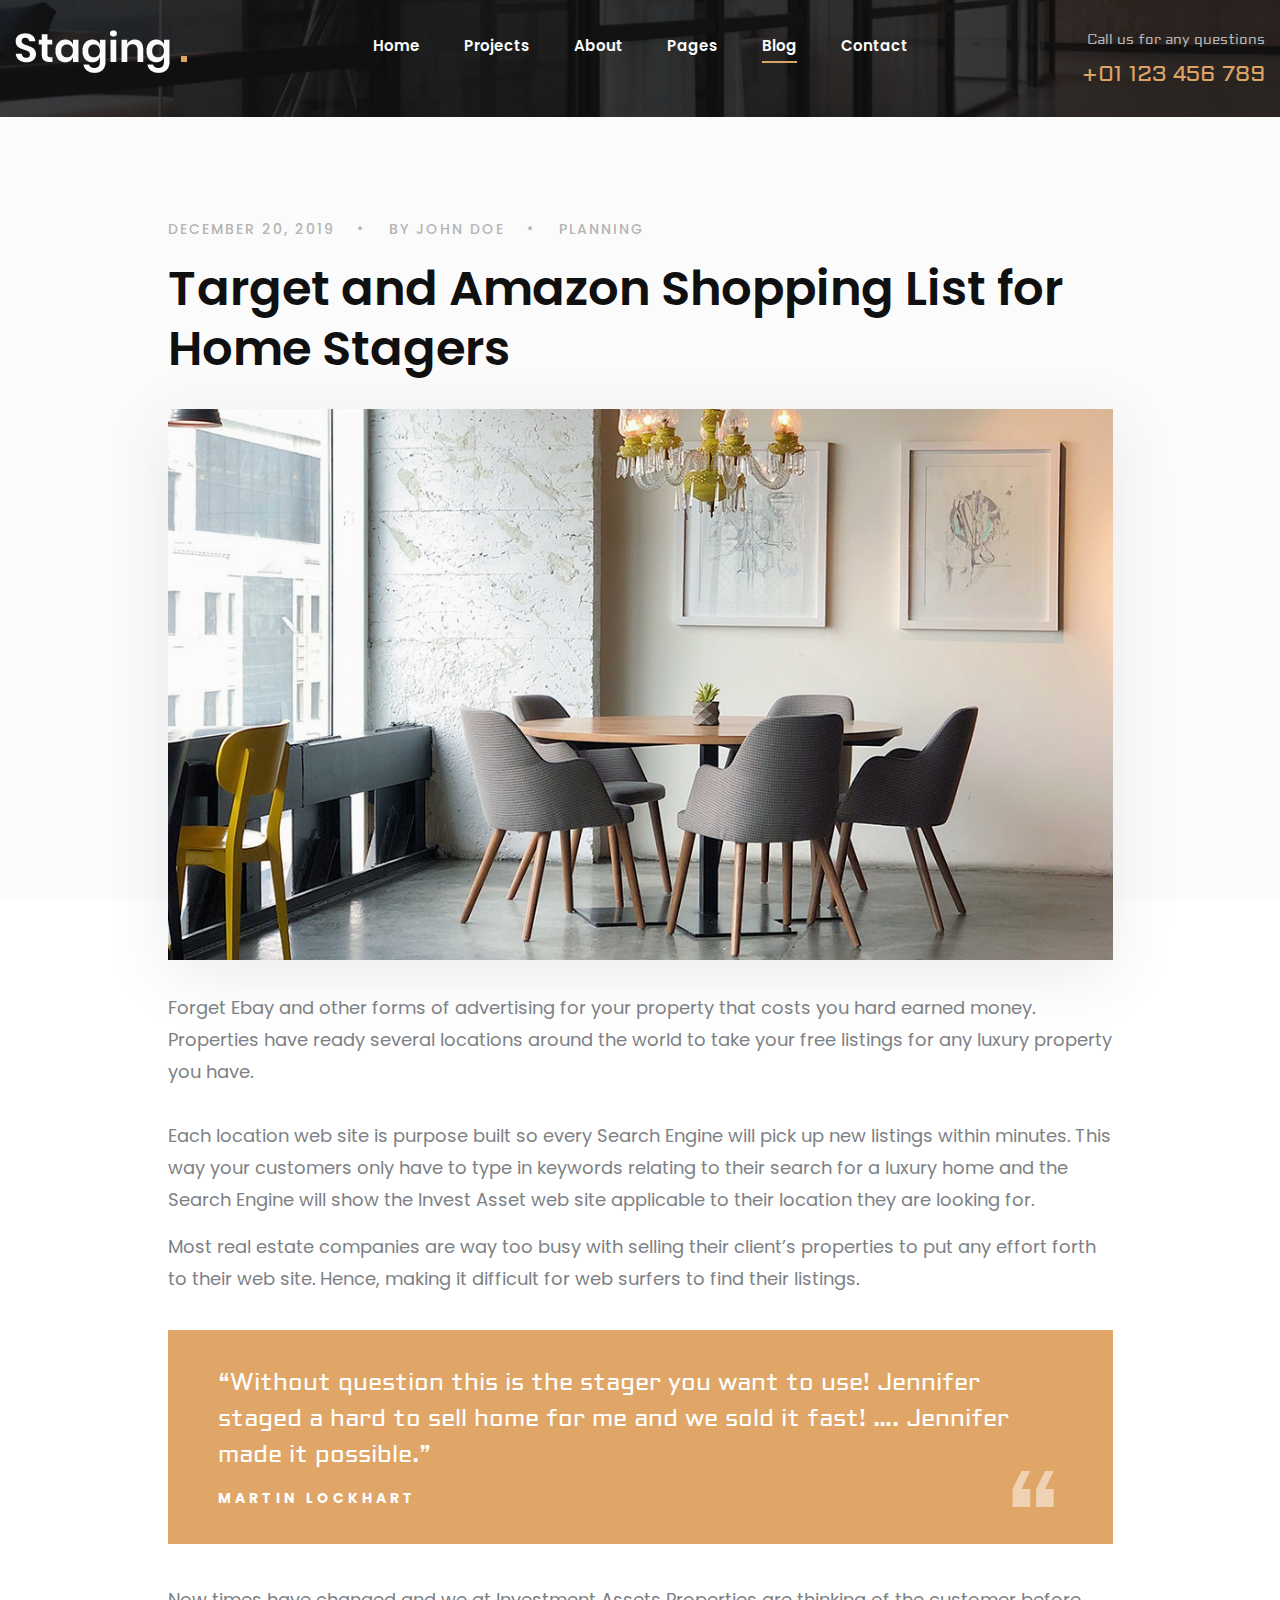
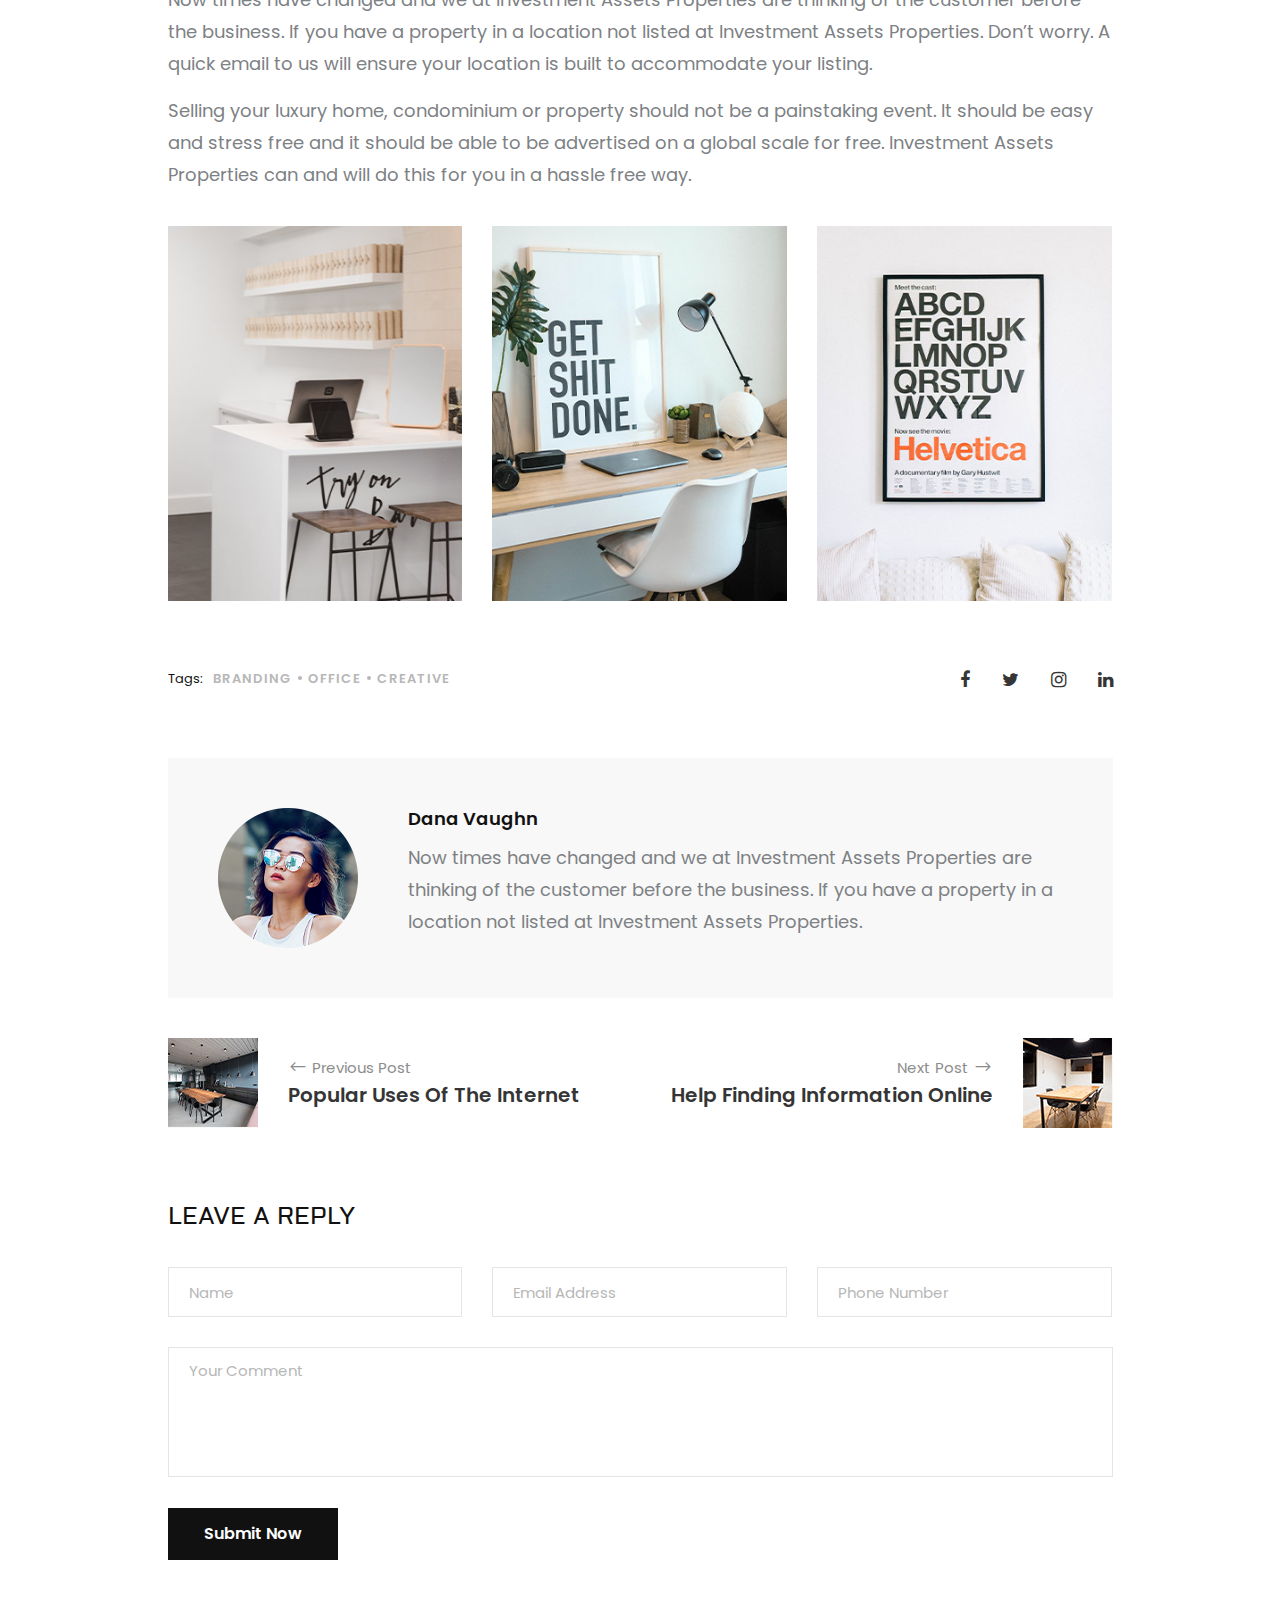
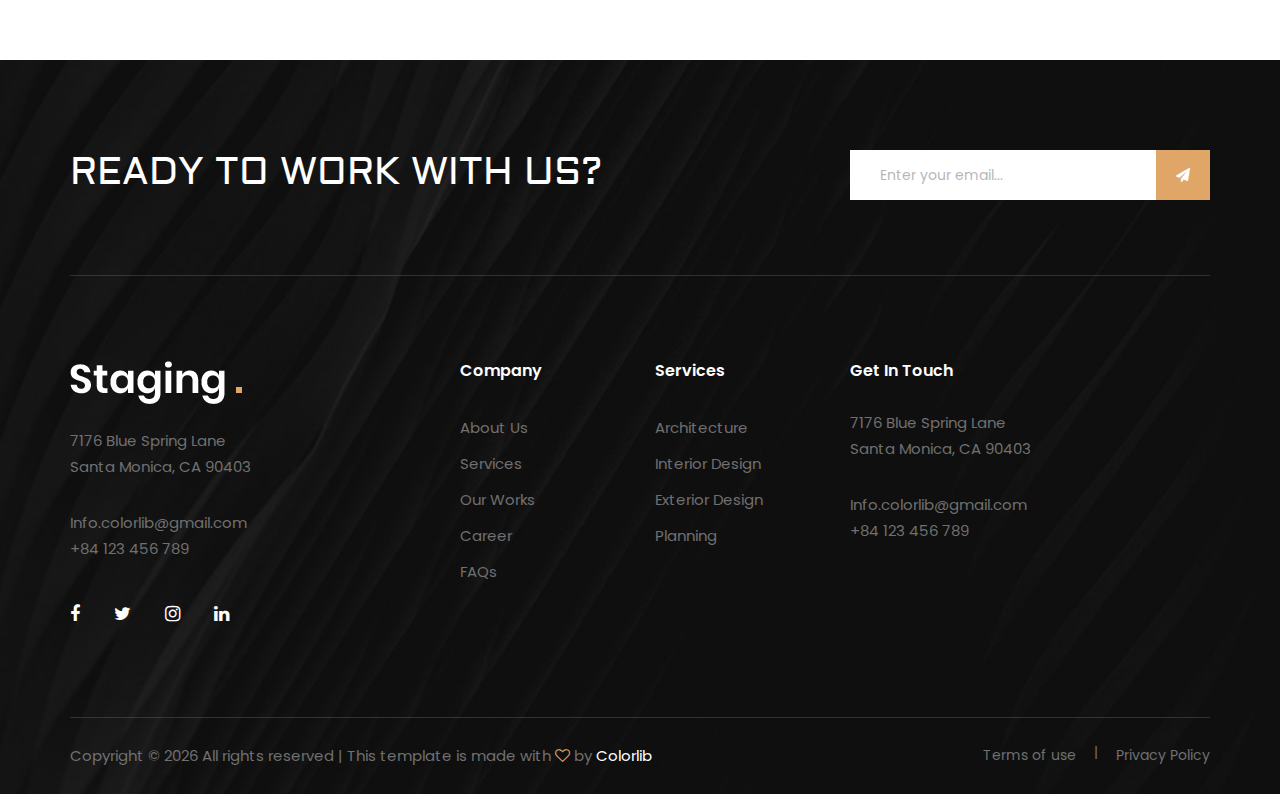
<file: blog-details.html>
<!DOCTYPE html>
<html lang="zxx">

<head>
    <meta charset="UTF-8">
    <meta name="description" content="Staging Template">
    <meta name="keywords" content="Staging, unica, creative, html">
    <meta name="viewport" content="width=device-width, initial-scale=1.0">
    <meta http-equiv="X-UA-Compatible" content="ie=edge">
    <title>Staging | Template</title>

    <!-- Google Font -->
    <link href="https://fonts.googleapis.com/css2?family=Poppins:wght@300;400;500;600;700;800;900&display=swap"
    rel="stylesheet">
    <link href="https://fonts.googleapis.com/css2?family=Aldrich&display=swap" rel="stylesheet">

    <!-- Css Styles -->
    <link rel="stylesheet" href="css/bootstrap.min.css" type="text/css">
    <link rel="stylesheet" href="css/font-awesome.min.css" type="text/css">
    <link rel="stylesheet" href="css/elegant-icons.css" type="text/css">
    <link rel="stylesheet" href="css/owl.carousel.min.css" type="text/css">
    <link rel="stylesheet" href="css/slicknav.min.css" type="text/css">
    <link rel="stylesheet" href="css/style.css" type="text/css">
</head>

<body>
    <!-- Page Preloder -->
    <div id="preloder">
        <div class="loader"></div>
    </div>

    <!-- Offcanvas Menu Begin -->
    <div class="offcanvas-menu-overlay"></div>
    <div class="offcanvas-menu-wrapper">
        <div class="offcanvas__logo">
            <a href="#"><img src="img/logo.png" alt=""></a>
        </div>
        <div id="mobile-menu-wrap"></div>
        <div class="offcanvas__widget">
            <span>Call us for any questions</span>
            <h4>+01 123 456 789</h4>
        </div>
    </div>
    <!-- Offcanvas Menu End -->

    <!-- Header Section Begin -->
    <header class="header header-normal set-bg" data-setbg="img/little-header.jpg">
        <div class="container-fluid">
            <div class="row">
                <div class="col-lg-3">
                    <div class="header__logo">
                        <a href="#"><img src="img/logo.png" alt=""></a>
                    </div>
                </div>
                <div class="col-lg-6">
                    <nav class="header__menu mobile-menu">
                        <ul>
                            <li><a href="./index.html">Home</a></li>
                            <li><a href="./projects.html">Projects</a></li>
                            <li><a href="./about.html">About</a></li>
                            <li><a href="#">Pages</a>
                                <ul class="dropdown">
                                    <li><a href="./Project-details.html">Project Details</a></li>
                                    <li><a href="./about.html">About</a></li>
                                    <li><a href="./services.html">Services</a></li>
                                    <li><a href="./blog-details.html">Blog Details</a></li>
                                </ul>
                            </li>
                            <li class="active"><a href="./blog.html">Blog</a></li>
                            <li><a href="./contact.html">Contact</a></li>
                        </ul>
                    </nav>
                </div>
                <div class="col-lg-3">
                    <div class="header__widget">
                        <span>Call us for any questions</span>
                        <h4>+01 123 456 789</h4>
                    </div>
                </div>
            </div>
            <div class="canvas__open"><i class="fa fa-bars"></i></div>
        </div>
    </header>
    <!-- Header Section End -->

    <!-- Blog Details Section Begin -->
    <section class="blog-details spad">
        <div class="container">
            <div class="row d-flex justify-content-center">
                <div class="col-lg-10">
                    <div class="blog__details__content">
                        <div class="blog__details__title">
                            <ul>
                                <li>December 20, 2019 </li>
                                <li>By John Doe</li>
                                <li>Planning</li>
                            </ul>
                            <h2>Target and Amazon Shopping List for Home Stagers</h2>
                            <img src="img/blog/details/blog-details.jpg" alt="">
                            <p>Forget Ebay and other forms of advertising for your property that costs you hard earned
                                money. Properties have ready several locations around the world to take your free
                            listings for any luxury property you have.</p>
                        </div>
                        <div class="blog__details__text">
                            <p>Each location web site is purpose built so every Search Engine will pick up new listings
                                within minutes. This way your customers only have to type in keywords relating to their
                                search for a luxury home and the Search Engine will show the Invest Asset web site
                            applicable to their location they are looking for.</p>
                            <p>Most real estate companies are way too busy with selling their client’s properties to put
                                any effort forth to their web site. Hence, making it difficult for web surfers to find
                            their listings.</p>
                        </div>
                        <div class="blog__item__quote">
                            <p>“Without question this is the stager you want to use! Jennifer staged a hard to sell home
                            for me and we sold it fast! …. Jennifer made it possible.”</p>
                            <span>Martin Lockhart</span>
                        </div>
                        <div class="blog__details__text">
                            <p>Now times have changed and we at Investment Assets Properties are thinking of the
                                customer before the business. If you have a property in a location not listed at
                                Investment Assets Properties. Don’t worry. A quick email to us will ensure your location
                            is built to accommodate your listing.</p>
                            <p>Selling your luxury home, condominium or property should not be a painstaking event. It
                                should be easy and stress free and it should be able to be advertised on a global scale
                                for free. Investment Assets Properties can and will do this for you in a hassle free
                            way.</p>
                        </div>
                        <div class="blog__details__pic">
                            <div class="row">
                                <div class="col-lg-4 col-md-4 col-sm-4">
                                    <img src="img/blog/details/bi-1.jpg" alt="">
                                </div>
                                <div class="col-lg-4 col-md-4 col-sm-4">
                                    <img src="img/blog/details/bi-2.jpg" alt="">
                                </div>
                                <div class="col-lg-4 col-md-4 col-sm-4">
                                    <img src="img/blog/details/bi-3.jpg" alt="">
                                </div>
                            </div>
                        </div>
                        <div class="blog__details__widget">
                            <div class="row">
                                <div class="col-lg-6 col-md-6 col-sm-6">
                                    <div class="blog__details__tags">
                                        <span>Tags:</span>
                                        <a href="#">Branding</a>
                                        <a href="#">Office</a>
                                        <a href="#">Creative</a>
                                    </div>
                                </div>
                                <div class="col-lg-6 col-md-6 col-sm-6">
                                    <div class="blog__details__social">
                                        <a href="#"><i class="fa fa-facebook"></i></a>
                                        <a href="#"><i class="fa fa-twitter"></i></a>
                                        <a href="#"><i class="fa fa-instagram"></i></a>
                                        <a href="#"><i class="fa fa-linkedin"></i></a>
                                    </div>
                                </div>
                            </div>
                        </div>
                        <div class="blog__details__author">
                            <div class="blog__details__author__pic">
                                <img src="img/blog/blog-about.png" alt="">
                            </div>
                            <div class="blog__details__author__text">
                                <h5>Dana Vaughn</h5>
                                <p>Now times have changed and we at Investment Assets Properties are thinking of the
                                    customer before the business. If you have a property in a location not listed at
                                Investment Assets Properties.</p>
                            </div>
                        </div>
                        <div class="blog__details__btns">
                            <div class="row">
                                <div class="col-lg-6 col-md-6 col-sm-6">
                                    <a href="#" class="blog__details__btns__item">
                                        <div class="blog__details__btns__item__pic">
                                            <img src="img/blog/details/prev.jpg" alt="">
                                        </div>
                                        <div class="blog__details__btns__item__text">
                                            <h6><span class="arrow_left"></span> Previous Post</h6>
                                            <h5>Popular Uses Of The Internet</h5>
                                        </div>
                                    </a>
                                </div>
                                <div class="col-lg-6 col-md-6 col-sm-6">
                                    <a href="#" class="blog__details__btns__item blog__details__btns__item--next">
                                        <div class="blog__details__btns__item__pic">
                                            <img src="img/blog/details/next.jpg" alt="">
                                        </div>
                                        <div class="blog__details__btns__item__text">
                                            <h6>Next Post <span class="arrow_right"></span></h6>
                                            <h5>Help Finding Information Online</h5>
                                        </div>
                                    </a>
                                </div>
                            </div>
                        </div>
                        <div class="blog__details__comment__form">
                            <h4>Leave A Reply</h4>
                            <form action="#">
                                <div class="row">
                                    <div class="col-lg-4 col-md-4">
                                        <input type="text" placeholder="Name">
                                    </div>
                                    <div class="col-lg-4 col-md-4">
                                        <input type="text" placeholder="Email Address">
                                    </div>
                                    <div class="col-lg-4 col-md-4">
                                        <input type="text" placeholder="Phone Number">
                                    </div>
                                    <div class="col-lg-12">
                                        <textarea placeholder="Your Comment"></textarea>
                                        <button type="submit" class="site-btn">Submit Now</button>
                                    </div>
                                </div>
                            </form>
                        </div>
                    </div>
                </div>
            </div>
        </div>
    </section>
    <!-- Blog Details Section End -->

    <!-- Footer Section Begin -->
    <footer class="footer set-bg" data-setbg="img/footer-bg.jpg">
        <div class="container">
            <div class="footer__top">
                <div class="row">
                    <div class="col-lg-8 col-md-6">
                        <div class="footer__top__text">
                            <h2>Ready To Work With Us?</h2>
                        </div>
                    </div>
                    <div class="col-lg-4 col-md-6">
                        <div class="footer__top__newslatter">
                            <form action="#">
                                <input type="text" placeholder="Enter your email...">
                                <button type="submit"><i class="fa fa-send"></i></button>
                            </form>
                        </div>
                    </div>
                </div>
            </div>
            <div class="row">
                <div class="col-lg-3 col-md-6 col-sm-6">
                    <div class="footer__about">
                        <div class="footer__logo">
                            <a href="#"><img src="img/logo.png" alt=""></a>
                        </div>
                        <p>7176 Blue Spring Lane <br />Santa Monica, CA 90403</p>
                        <ul>
                            <li>Info.colorlib@gmail.com</li>
                            <li>+84 123 456 789</li>
                        </ul>
                        <div class="footer__social">
                            <a href="#"><i class="fa fa-facebook"></i></a>
                            <a href="#"><i class="fa fa-twitter"></i></a>
                            <a href="#"><i class="fa fa-instagram"></i></a>
                            <a href="#"><i class="fa fa-linkedin"></i></a>
                        </div>
                    </div>
                </div>
                <div class="col-lg-2 offset-lg-1 col-md-3 col-sm-6">
                    <div class="footer__widget">
                        <h6>Company</h6>
                        <ul>
                            <li><a href="#">About Us</a></li>
                            <li><a href="#">Services</a></li>
                            <li><a href="#">Our Works</a></li>
                            <li><a href="#">Career</a></li>
                            <li><a href="#">FAQs</a></li>
                        </ul>
                    </div>
                </div>
                <div class="col-lg-2 col-md-3 col-sm-6">
                    <div class="footer__widget">
                        <h6>Services</h6>
                        <ul>
                            <li><a href="#">Architecture</a></li>
                            <li><a href="#">Interior Design</a></li>
                            <li><a href="#">Exterior Design</a></li>
                            <li><a href="#">Planning</a></li>
                        </ul>
                    </div>
                </div>
                <div class="col-lg-4 col-md-6 col-sm-6">
                    <div class="footer__address">
                        <h6>Get In Touch</h6>
                        <p>7176 Blue Spring Lane <br />Santa Monica, CA 90403</p>
                        <ul>
                            <li>Info.colorlib@gmail.com</li>
                            <li>+84 123 456 789</li>
                        </ul>
                    </div>
                </div>
            </div>
            <div class="copyright">
                <div class="row">
                    <div class="col-lg-8 col-md-7">
                        <div class="copyright__text">
                            <p>Copyright © <script>
                                document.write(new Date().getFullYear());
                            </script> All rights reserved | This template is made with <i class="fa fa-heart-o"
                            aria-hidden="true"></i> by <a href="https://colorlib.com"
                            target="_blank">Colorlib</a>
                        </p>
                    </div>
                </div>
                <div class="col-lg-4 col-md-5">
                    <div class="copyright__widget">
                        <a href="#">Terms of use</a>
                        <a href="#">Privacy Policy</a>
                    </div>
                </div>
            </div>
        </div>
    </div>
</footer>
<!-- Footer Section End -->

<!-- Js Plugins -->
<script src="js/jquery-3.3.1.min.js"></script>
<script src="js/bootstrap.min.js"></script>
<script src="js/jquery.slicknav.js"></script>
<script src="js/owl.carousel.min.js"></script>
<script src="js/slick.min.js"></script>
<script src="js/main.js"></script>
</body>

</html>
</file>
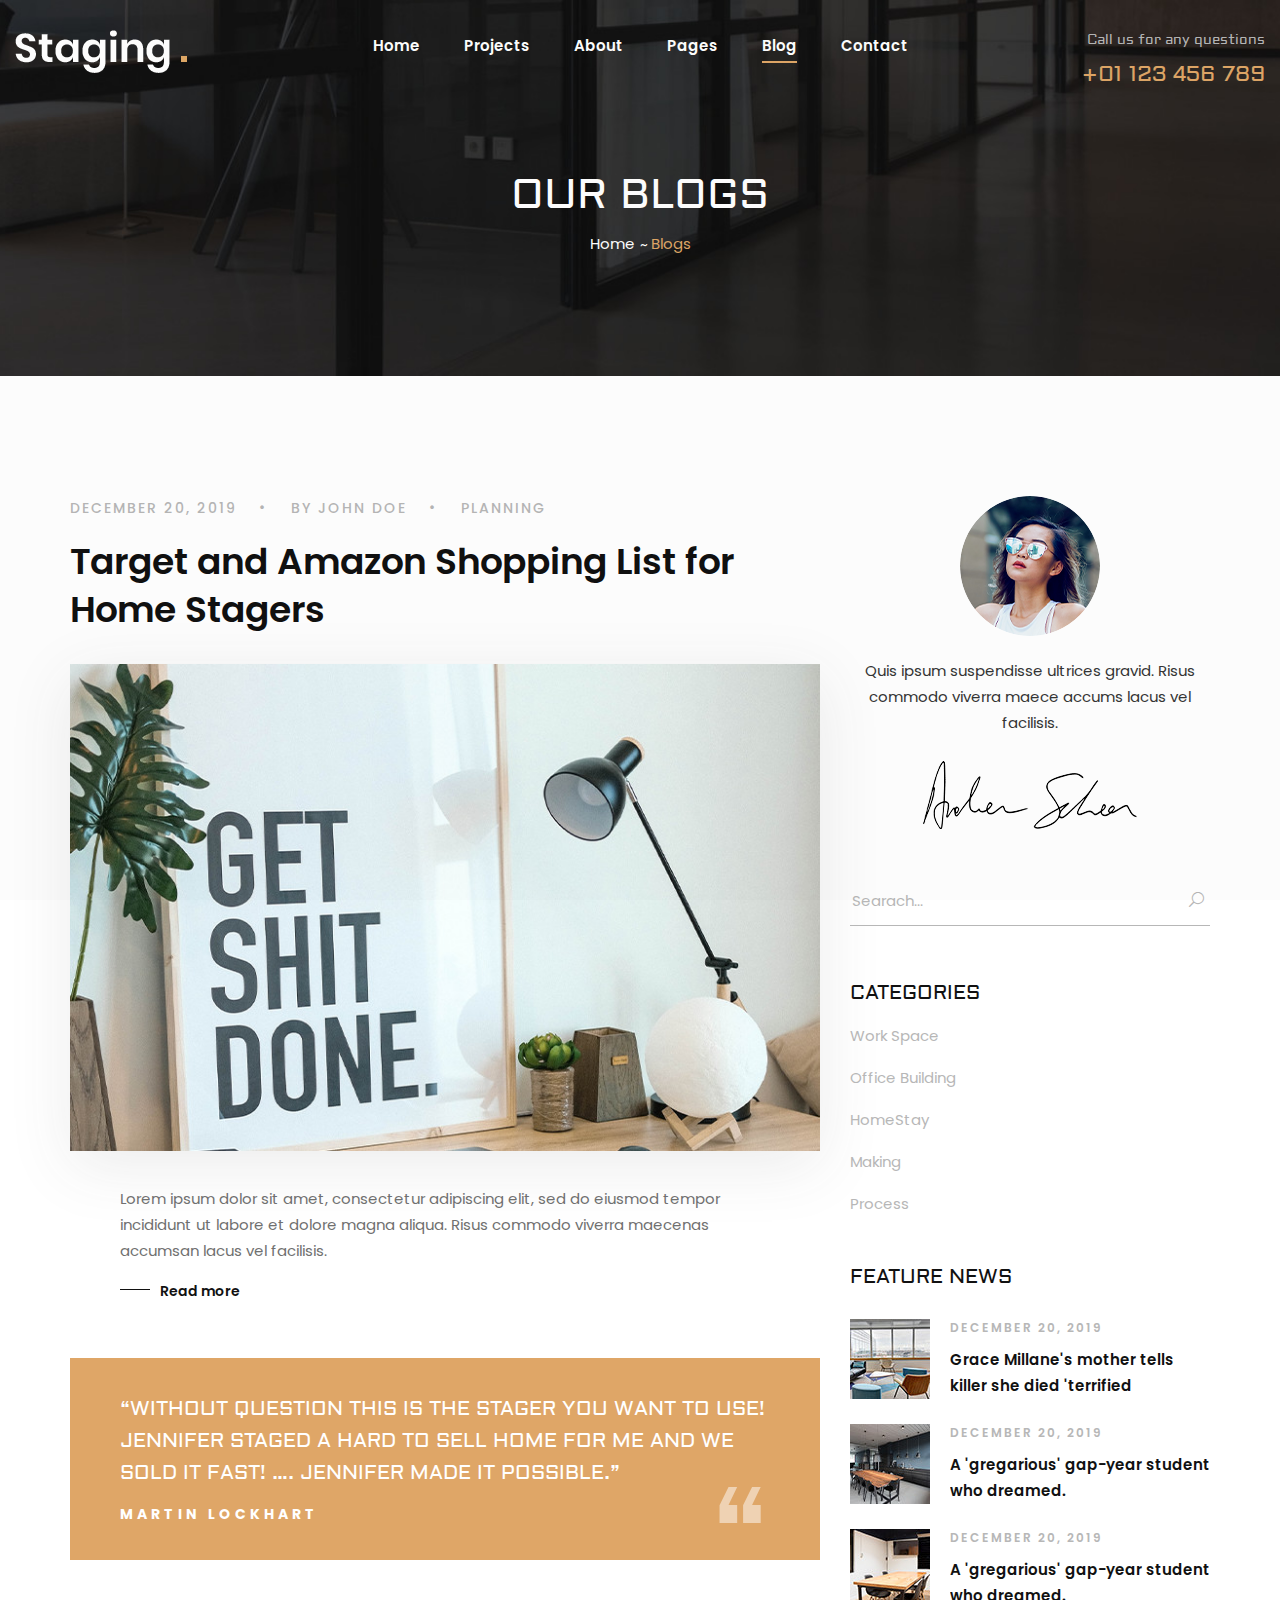
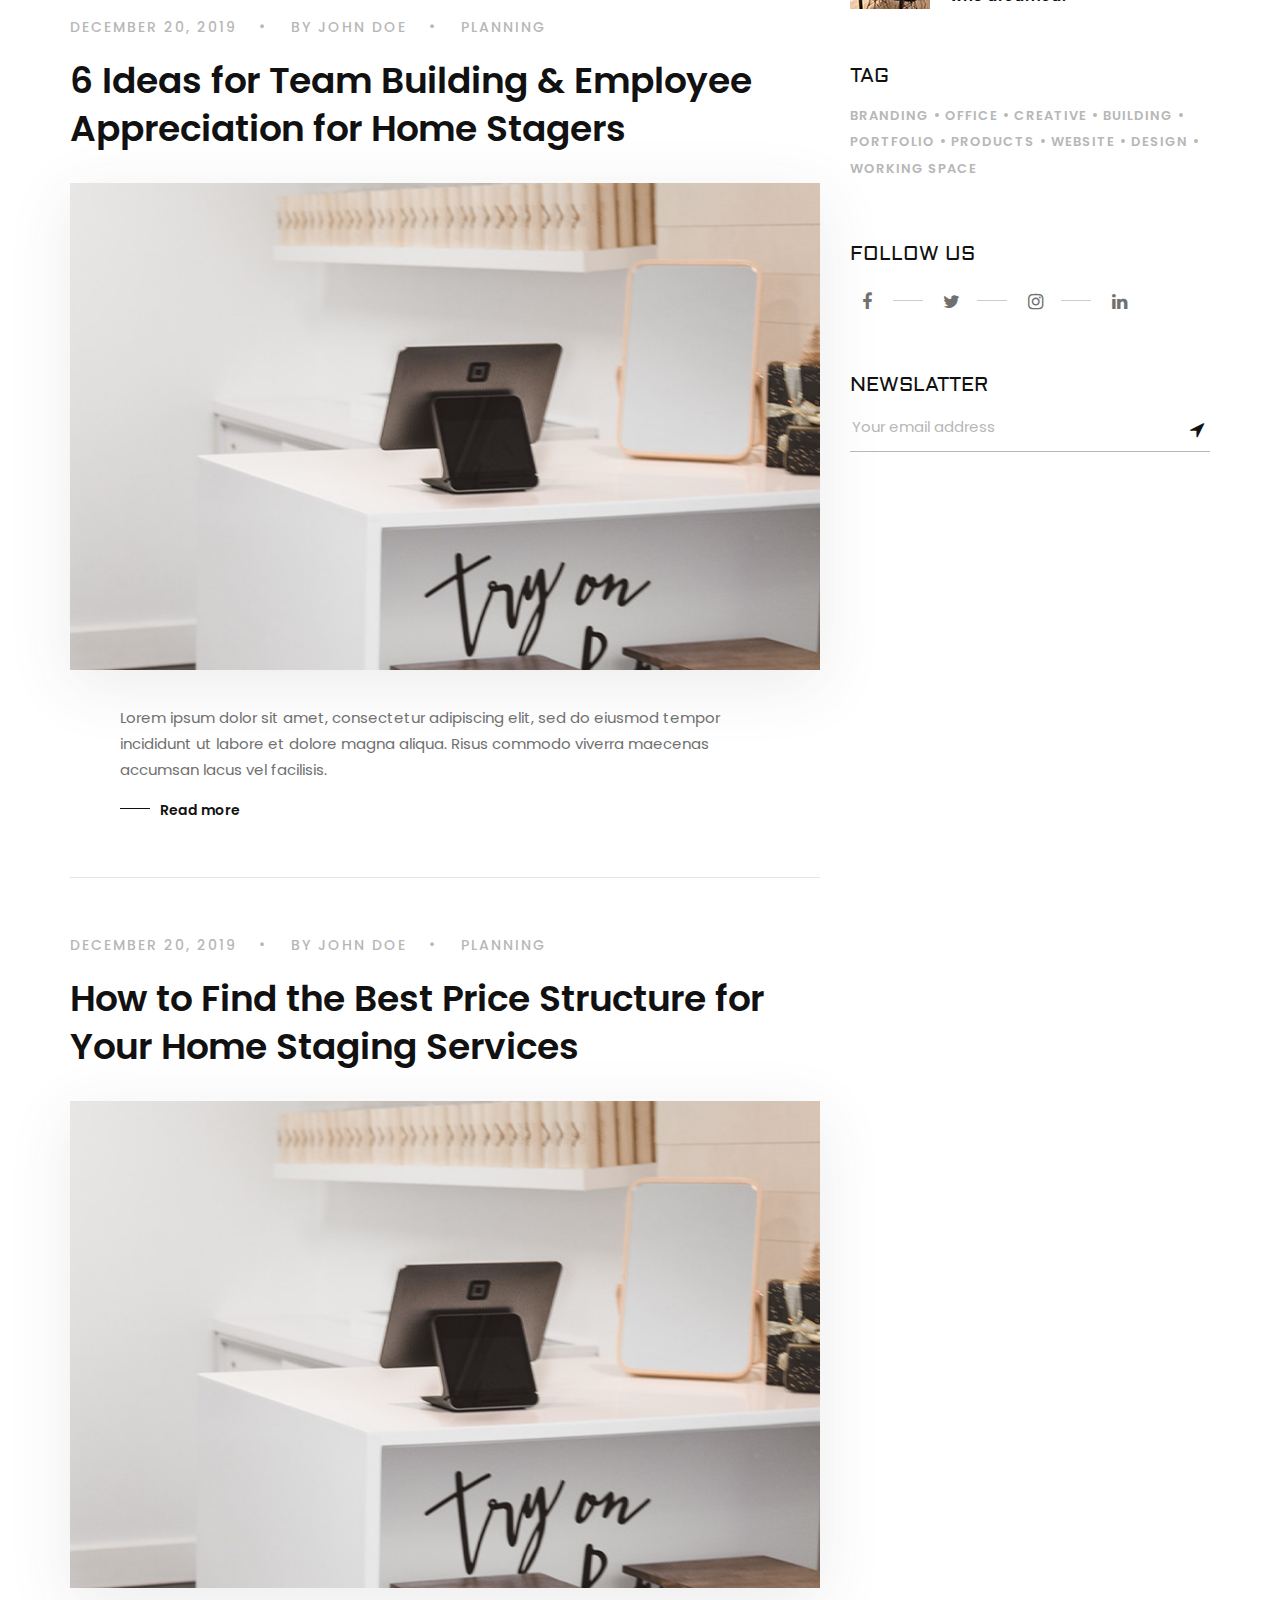
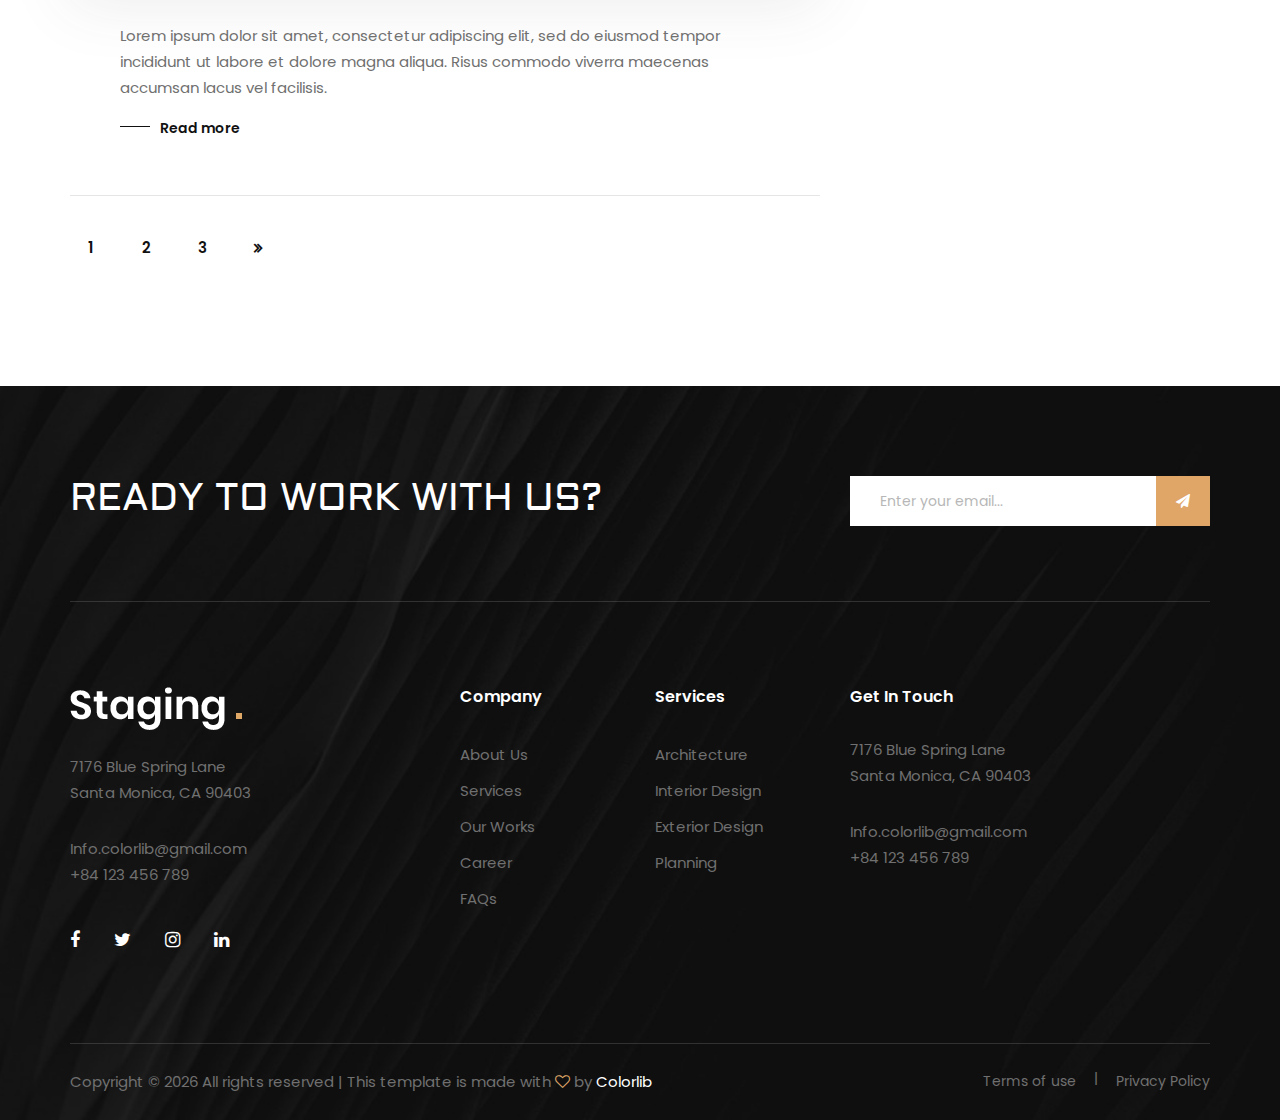
<file: blog.html>
<!DOCTYPE html>
<html lang="zxx">

<head>
    <meta charset="UTF-8">
    <meta name="description" content="Staging Template">
    <meta name="keywords" content="Staging, unica, creative, html">
    <meta name="viewport" content="width=device-width, initial-scale=1.0">
    <meta http-equiv="X-UA-Compatible" content="ie=edge">
    <title>Staging | Template</title>

    <!-- Google Font -->
    <link href="https://fonts.googleapis.com/css2?family=Poppins:wght@300;400;500;600;700;800;900&display=swap"
    rel="stylesheet">
    <link href="https://fonts.googleapis.com/css2?family=Aldrich&display=swap" rel="stylesheet">

    <!-- Css Styles -->
    <link rel="stylesheet" href="css/bootstrap.min.css" type="text/css">
    <link rel="stylesheet" href="css/font-awesome.min.css" type="text/css">
    <link rel="stylesheet" href="css/elegant-icons.css" type="text/css">
    <link rel="stylesheet" href="css/owl.carousel.min.css" type="text/css">
    <link rel="stylesheet" href="css/slicknav.min.css" type="text/css">
    <link rel="stylesheet" href="css/style.css" type="text/css">
</head>

<body>
    <!-- Page Preloder -->
    <div id="preloder">
        <div class="loader"></div>
    </div>

    <!-- Offcanvas Menu Begin -->
    <div class="offcanvas-menu-overlay"></div>
    <div class="offcanvas-menu-wrapper">
        <div class="offcanvas__logo">
            <a href="#"><img src="img/logo.png" alt=""></a>
        </div>
        <div id="mobile-menu-wrap"></div>
        <div class="offcanvas__widget">
            <span>Call us for any questions</span>
            <h4>+01 123 456 789</h4>
        </div>
    </div>
    <!-- Offcanvas Menu End -->

    <!-- Header Section Begin -->
    <header class="header">
        <div class="container-fluid">
            <div class="row">
                <div class="col-lg-3">
                    <div class="header__logo">
                        <a href="#"><img src="img/logo.png" alt=""></a>
                    </div>
                </div>
                <div class="col-lg-6">
                    <nav class="header__menu mobile-menu">
                        <ul>
                            <li><a href="./index.html">Home</a></li>
                            <li><a href="./projects.html">Projects</a></li>
                            <li><a href="./about.html">About</a></li>
                            <li><a href="#">Pages</a>
                                <ul class="dropdown">
                                    <li><a href="./Project-details.html">Project Details</a></li>
                                    <li><a href="./about.html">About</a></li>
                                    <li><a href="./services.html">Services</a></li>
                                    <li><a href="./blog-details.html">Blog Details</a></li>
                                </ul>
                            </li>
                            <li class="active"><a href="./blog.html">Blog</a></li>
                            <li><a href="./contact.html">Contact</a></li>
                        </ul>
                    </nav>
                </div>
                <div class="col-lg-3">
                    <div class="header__widget">
                        <span>Call us for any questions</span>
                        <h4>+01 123 456 789</h4>
                    </div>
                </div>
            </div>
            <div class="canvas__open"><i class="fa fa-bars"></i></div>
        </div>
    </header>
    <!-- Header Section End -->

    <!-- Breadcrumb Section Begin -->
    <div class="breadcrumb-option spad set-bg" data-setbg="img/breadcrumb-bg.jpg">
        <div class="container">
            <div class="row">
                <div class="col-lg-12 text-center">
                    <div class="breadcrumb__text">
                        <h2>Our Blogs</h2>
                        <div class="breadcrumb__links">
                            <a href="./index.html">Home</a>
                            <span>Blogs</span>
                        </div>
                    </div>
                </div>
            </div>
        </div>
    </div>
    <!-- Breadcrumb Section End -->

    <!-- Blog Section Begin -->
    <section class="blog spad">
        <div class="container">
            <div class="row">
                <div class="col-lg-8">
                    <div class="blog__item__list">
                        <div class="blog__item">
                            <ul>
                                <li>December 20, 2019 </li>
                                <li>By John Doe</li>
                                <li>Planning</li>
                            </ul>
                            <h2>Target and Amazon Shopping List for Home Stagers</h2>
                            <img src="img/blog/blog-1.jpg" alt="">
                            <div class="blog__item__text">
                                <p>Lorem ipsum dolor sit amet, consectetur adipiscing elit, sed do eiusmod tempor
                                    incididunt ut labore et dolore magna aliqua. Risus commodo viverra maecenas accumsan
                                lacus vel facilisis. </p>
                                <a href="#">Read more</a>
                            </div>
                        </div>
                        <div class="blog__item__quote">
                            <p>“Without question this is the stager you want to use! Jennifer staged a hard to sell home
                            for me and we sold it fast! …. Jennifer made it possible.”</p>
                            <span>Martin Lockhart</span>
                        </div>
                        <div class="blog__item">
                            <ul>
                                <li>December 20, 2019 </li>
                                <li>By John Doe</li>
                                <li>Planning</li>
                            </ul>
                            <h2>6 Ideas for Team Building & Employee Appreciation for Home Stagers</h2>
                            <img src="img/blog/blog-2.jpg" alt="">
                            <div class="blog__item__text">
                                <p>Lorem ipsum dolor sit amet, consectetur adipiscing elit, sed do eiusmod tempor
                                    incididunt ut labore et dolore magna aliqua. Risus commodo viverra maecenas accumsan
                                lacus vel facilisis. </p>
                                <a href="#">Read more</a>
                            </div>
                        </div>
                        <div class="blog__item">
                            <ul>
                                <li>December 20, 2019 </li>
                                <li>By John Doe</li>
                                <li>Planning</li>
                            </ul>
                            <h2>How to Find the Best Price Structure for Your Home Staging Services</h2>
                            <img src="img/blog/blog-2.jpg" alt="">
                            <div class="blog__item__text">
                                <p>Lorem ipsum dolor sit amet, consectetur adipiscing elit, sed do eiusmod tempor
                                    incididunt ut labore et dolore magna aliqua. Risus commodo viverra maecenas accumsan
                                lacus vel facilisis. </p>
                                <a href="#">Read more</a>
                            </div>
                        </div>
                    </div>
                    <div class="row">
                        <div class="col-lg-12">
                            <div class="blog__pagination">
                                <a href="#">1</a>
                                <a href="#">2</a>
                                <a href="#">3</a>
                                <a href="#"><i class="fa fa-angle-double-right"></i></a>
                            </div>
                        </div>
                    </div>
                </div>
                <div class="col-lg-4">
                    <div class="blog__sidebar">
                        <div class="blog__sidebar__about">
                            <img class="author__pic" src="img/blog/blog-about.png" alt="">
                            <p>Quis ipsum suspendisse ultrices gravid. Risus commodo viverra maece accums lacus vel
                            facilisis. </p>
                            <img src="img/blog/signature.png" alt="">
                        </div>
                        <div class="blog__sidebar__search">
                            <form action="#">
                                <input type="text" placeholder="Searach...">
                                <button type="submit"><span class="icon_search"></span></button>
                            </form>
                        </div>
                        <div class="blog__sidebar__categories">
                            <h5>Categories</h5>
                            <ul>
                                <li>Work Space</li>
                                <li>Office Building</li>
                                <li>HomeStay</li>
                                <li>Making</li>
                                <li>Process</li>
                            </ul>
                        </div>
                        <div class="blog__sidebar__feature">
                            <h5>Feature News</h5>
                            <a href="#" class="blog__sidebar__feature__item">
                                <div class="blog__sidebar__feature__item__pic">
                                    <img src="img/blog/br-1.jpg" alt="">
                                </div>
                                <div class="blog__sidebar__feature__item__text">
                                    <span>December 20, 2019</span>
                                    <h6>Grace Millane's mother tells killer she died 'terrified</h6>
                                </div>
                            </a>
                            <a href="#" class="blog__sidebar__feature__item">
                                <div class="blog__sidebar__feature__item__pic">
                                    <img src="img/blog/br-2.jpg" alt="">
                                </div>
                                <div class="blog__sidebar__feature__item__text">
                                    <span>December 20, 2019</span>
                                    <h6>A 'gregarious' gap-year student who dreamed.</h6>
                                </div>
                            </a>
                            <a href="#" class="blog__sidebar__feature__item">
                                <div class="blog__sidebar__feature__item__pic">
                                    <img src="img/blog/br-3.jpg" alt="">
                                </div>
                                <div class="blog__sidebar__feature__item__text">
                                    <span>December 20, 2019</span>
                                    <h6>A 'gregarious' gap-year student who dreamed.</h6>
                                </div>
                            </a>
                        </div>
                        <div class="blog__sidebar__tag">
                            <h5>Tag</h5>
                            <a href="#">Branding</a>
                            <a href="#">Office</a>
                            <a href="#">Creative</a>
                            <a href="#">Building</a>
                            <a href="#">Portfolio</a>
                            <a href="#">Products</a>
                            <a href="#">Website</a>
                            <a href="#">Design</a>
                            <a href="#">Working Space</a>
                        </div>
                        <div class="blog__sidebar__social">
                            <h5>Follow Us</h5>
                            <a href="#"><i class="fa fa-facebook"></i></a>
                            <a href="#"><i class="fa fa-twitter"></i></a>
                            <a href="#"><i class="fa fa-instagram"></i></a>
                            <a href="#"><i class="fa fa-linkedin"></i></a>
                        </div>
                        <div class="blog__sidebar__newslatter">
                            <h5>Newslatter</h5>
                            <form action="#">
                                <input type="text" placeholder="Your email address">
                                <button type="submit"><i class="fa fa-location-arrow"></i></button>
                            </form>
                        </div>
                    </div>
                </div>
            </div>
        </div>
    </section>
    <!-- Blog Section End -->

    <!-- Footer Section Begin -->
    <footer class="footer set-bg" data-setbg="img/footer-bg.jpg">
        <div class="container">
            <div class="footer__top">
                <div class="row">
                    <div class="col-lg-8 col-md-6">
                        <div class="footer__top__text">
                            <h2>Ready To Work With Us?</h2>
                        </div>
                    </div>
                    <div class="col-lg-4 col-md-6">
                        <div class="footer__top__newslatter">
                            <form action="#">
                                <input type="text" placeholder="Enter your email...">
                                <button type="submit"><i class="fa fa-send"></i></button>
                            </form>
                        </div>
                    </div>
                </div>
            </div>
            <div class="row">
                <div class="col-lg-3 col-md-6 col-sm-6">
                    <div class="footer__about">
                        <div class="footer__logo">
                            <a href="#"><img src="img/logo.png" alt=""></a>
                        </div>
                        <p>7176 Blue Spring Lane <br />Santa Monica, CA 90403</p>
                        <ul>
                            <li>Info.colorlib@gmail.com</li>
                            <li>+84 123 456 789</li>
                        </ul>
                        <div class="footer__social">
                            <a href="#"><i class="fa fa-facebook"></i></a>
                            <a href="#"><i class="fa fa-twitter"></i></a>
                            <a href="#"><i class="fa fa-instagram"></i></a>
                            <a href="#"><i class="fa fa-linkedin"></i></a>
                        </div>
                    </div>
                </div>
                <div class="col-lg-2 offset-lg-1 col-md-3 col-sm-6">
                    <div class="footer__widget">
                        <h6>Company</h6>
                        <ul>
                            <li><a href="#">About Us</a></li>
                            <li><a href="#">Services</a></li>
                            <li><a href="#">Our Works</a></li>
                            <li><a href="#">Career</a></li>
                            <li><a href="#">FAQs</a></li>
                        </ul>
                    </div>
                </div>
                <div class="col-lg-2 col-md-3 col-sm-6">
                    <div class="footer__widget">
                        <h6>Services</h6>
                        <ul>
                            <li><a href="#">Architecture</a></li>
                            <li><a href="#">Interior Design</a></li>
                            <li><a href="#">Exterior Design</a></li>
                            <li><a href="#">Planning</a></li>
                        </ul>
                    </div>
                </div>
                <div class="col-lg-4 col-md-6 col-sm-6">
                    <div class="footer__address">
                        <h6>Get In Touch</h6>
                        <p>7176 Blue Spring Lane <br />Santa Monica, CA 90403</p>
                        <ul>
                            <li>Info.colorlib@gmail.com</li>
                            <li>+84 123 456 789</li>
                        </ul>
                    </div>
                </div>
            </div>
            <div class="copyright">
                <div class="row">
                    <div class="col-lg-8 col-md-7">
                        <div class="copyright__text">
                            <p>Copyright © <script>
                                document.write(new Date().getFullYear());
                            </script> All rights reserved | This template is made with <i class="fa fa-heart-o"
                            aria-hidden="true"></i> by <a href="https://colorlib.com"
                            target="_blank">Colorlib</a>
                        </p>
                    </div>
                </div>
                <div class="col-lg-4 col-md-5">
                    <div class="copyright__widget">
                        <a href="#">Terms of use</a>
                        <a href="#">Privacy Policy</a>
                    </div>
                </div>
            </div>
        </div>
    </div>
</footer>
<!-- Footer Section End -->

<!-- Js Plugins -->
<script src="js/jquery-3.3.1.min.js"></script>
<script src="js/bootstrap.min.js"></script>
<script src="js/jquery.slicknav.js"></script>
<script src="js/owl.carousel.min.js"></script>
<script src="js/slick.min.js"></script>
<script src="js/main.js"></script>
</body>

</html>
</file>
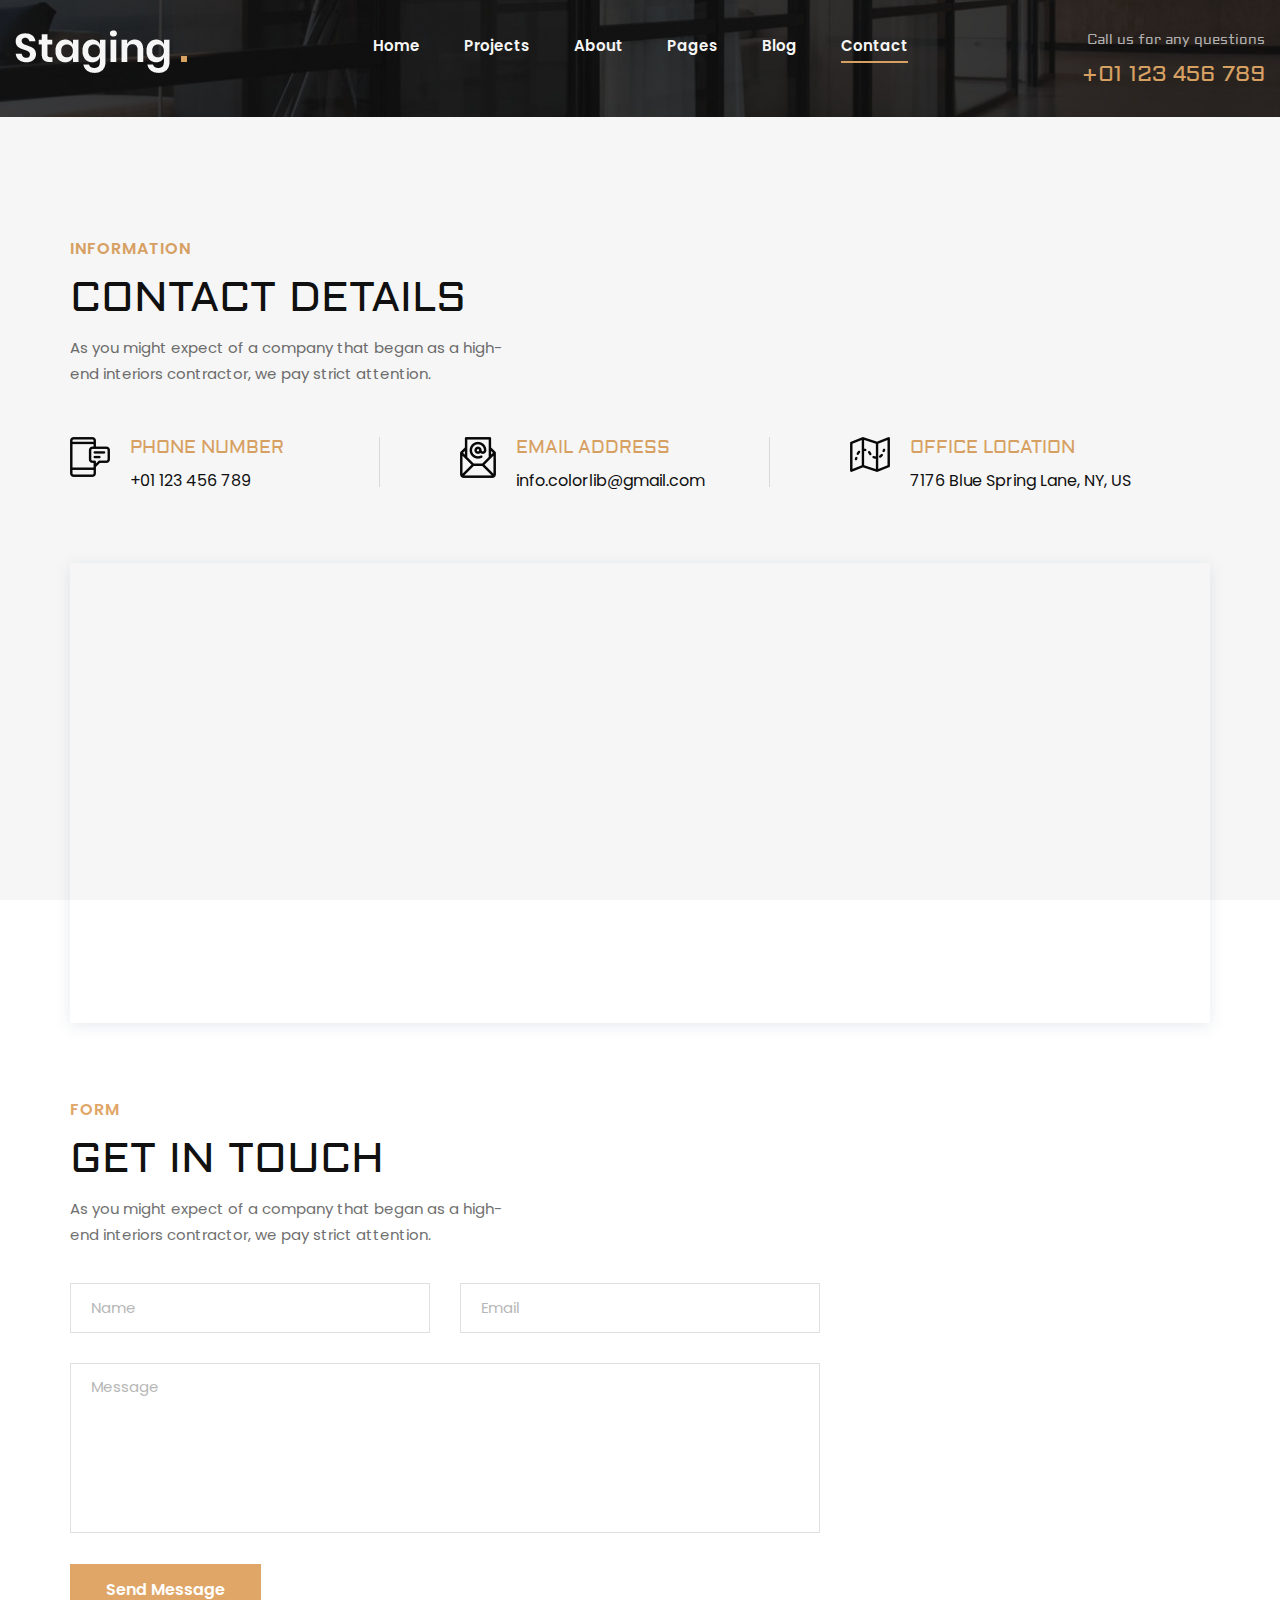
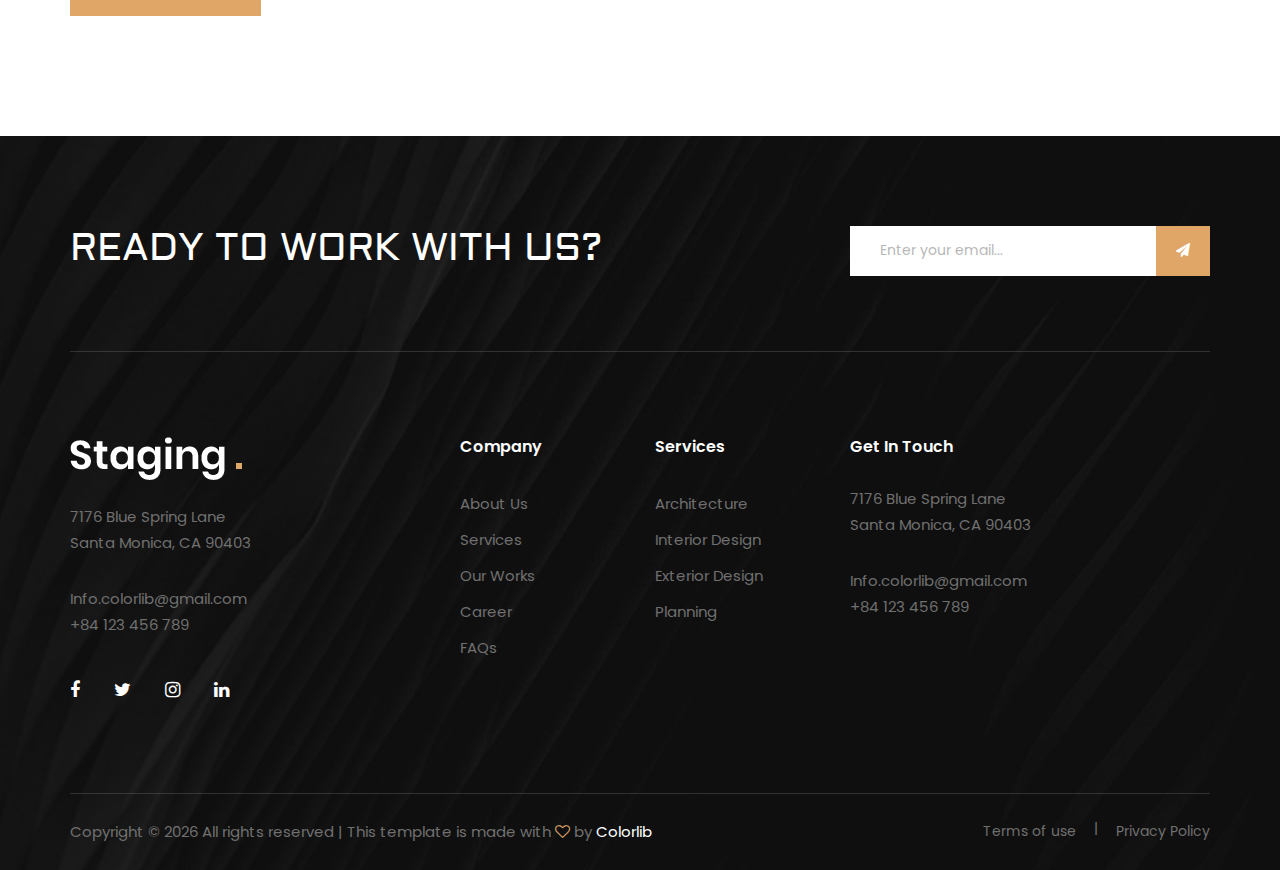
<file: contact.html>
<!DOCTYPE html>
<html lang="zxx">

<head>
    <meta charset="UTF-8">
    <meta name="description" content="Staging Template">
    <meta name="keywords" content="Staging, unica, creative, html">
    <meta name="viewport" content="width=device-width, initial-scale=1.0">
    <meta http-equiv="X-UA-Compatible" content="ie=edge">
    <title>Staging | Template</title>

    <!-- Google Font -->
    <link href="https://fonts.googleapis.com/css2?family=Poppins:wght@300;400;500;600;700;800;900&display=swap"
    rel="stylesheet">
    <link href="https://fonts.googleapis.com/css2?family=Aldrich&display=swap" rel="stylesheet">

    <!-- Css Styles -->
    <link rel="stylesheet" href="css/bootstrap.min.css" type="text/css">
    <link rel="stylesheet" href="css/font-awesome.min.css" type="text/css">
    <link rel="stylesheet" href="css/elegant-icons.css" type="text/css">
    <link rel="stylesheet" href="css/owl.carousel.min.css" type="text/css">
    <link rel="stylesheet" href="css/slicknav.min.css" type="text/css">
    <link rel="stylesheet" href="css/style.css" type="text/css">
</head>

<body>
    <!-- Page Preloder -->
    <div id="preloder">
        <div class="loader"></div>
    </div>

    <!-- Offcanvas Menu Begin -->
    <div class="offcanvas-menu-overlay"></div>
    <div class="offcanvas-menu-wrapper">
        <div class="offcanvas__logo">
            <a href="#"><img src="img/logo.png" alt=""></a>
        </div>
        <div id="mobile-menu-wrap"></div>
        <div class="offcanvas__widget">
            <span>Call us for any questions</span>
            <h4>+01 123 456 789</h4>
        </div>
    </div>
    <!-- Offcanvas Menu End -->

    <!-- Header Section Begin -->
    <header class="header header-normal set-bg" data-setbg="img/little-header.jpg">
        <div class="container-fluid">
            <div class="row">
                <div class="col-lg-3">
                    <div class="header__logo">
                        <a href="#"><img src="img/logo.png" alt=""></a>
                    </div>
                </div>
                <div class="col-lg-6">
                    <nav class="header__menu mobile-menu">
                        <ul>
                            <li><a href="./index.html">Home</a></li>
                            <li><a href="./projects.html">Projects</a></li>
                            <li><a href="./about.html">About</a></li>
                            <li><a href="#">Pages</a>
                                <ul class="dropdown">
                                    <li><a href="./Project-details.html">Project Details</a></li>
                                    <li><a href="./about.html">About</a></li>
                                    <li><a href="./services.html">Services</a></li>
                                    <li><a href="./blog-details.html">Blog Details</a></li>
                                </ul>
                            </li>
                            <li><a href="./blog.html">Blog</a></li>
                            <li class="active"><a href="./contact.html">Contact</a></li>
                        </ul>
                    </nav>
                </div>
                <div class="col-lg-3">
                    <div class="header__widget">
                        <span>Call us for any questions</span>
                        <h4>+01 123 456 789</h4>
                    </div>
                </div>
            </div>
            <div class="canvas__open"><i class="fa fa-bars"></i></div>
        </div>
    </header>
    <!-- Header Section End -->

    <!-- Contact Section Begin -->
    <section class="contact spad">
        <div class="container">
            <div class="row">
                <div class="col-lg-5">
                    <div class="contact__text">
                        <div class="section-title">
                            <span>Information</span>
                            <h2>Contact Details</h2>
                        </div>
                        <p>As you might expect of a company that began as a high-end interiors contractor, we pay strict
                        attention.</p>
                    </div>
                </div>
            </div>
            <div class="row">
                <div class="col-lg-4 col-md-6 col-sm-6">
                    <div class="contact__widget__item">
                        <div class="contact__widget__item__icon">
                            <img src="img/contact/ci-1.png" alt="">
                        </div>
                        <div class="contact__widget__item__text">
                            <h5>Phone Number</h5>
                            <span>+01 123 456 789</span>
                        </div>
                    </div>
                </div>
                <div class="col-lg-4 col-md-6 col-sm-6">
                    <div class="contact__widget__item">
                        <div class="contact__widget__item__icon">
                            <img src="img/contact/ci-2.png" alt="">
                        </div>
                        <div class="contact__widget__item__text">
                            <h5>Email Address</h5>
                            <span>info.colorlib@gmail.com</span>
                        </div>
                    </div>
                </div>
                <div class="col-lg-4 col-md-6 col-sm-6">
                    <div class="contact__widget__item last__item">
                        <div class="contact__widget__item__icon">
                            <img src="img/contact/ci-3.png" alt="">
                        </div>
                        <div class="contact__widget__item__text">
                            <h5>Office Location</h5>
                            <span>7176 Blue Spring Lane, NY, US</span>
                        </div>
                    </div>
                </div>
            </div>
            <div class="map">
                <iframe
                src="https://www.google.com/maps/embed?pb=!1m18!1m12!1m3!1d12087.069761554938!2d-74.2175599360452!3d40.767139456514954!2m3!1f0!2f0!3f0!3m2!1i1024!2i768!4f13.1!3m3!1m2!1s0x89c254b5958982c3%3A0xb6ab3931055a2612!2sEast%20Orange%2C%20NJ%2C%20USA!5e0!3m2!1sen!2sbd!4v1581710470843!5m2!1sen!2sbd"
                height="460" style="border:0;" allowfullscreen=""></iframe>
            </div>
            <div class="row">
                <div class="col-lg-5">
                    <div class="contact__form__text">
                        <div class="section-title">
                            <span>Form</span>
                            <h2>Get in touch</h2>
                        </div>
                        <p>As you might expect of a company that began as a high-end interiors contractor, we pay strict
                        attention.</p>
                    </div>
                </div>
            </div>
            <div class="row">
                <div class="col-lg-8">
                    <div class="contact__form">
                        <form action="#">
                            <div class="row">
                                <div class="col-lg-6 col-md-6 col-sm-6">
                                    <input type="text" placeholder="Name">
                                </div>
                                <div class="col-lg-6 col-md-6 col-sm-6">
                                    <input type="text" placeholder="Email">
                                </div>
                                <div class="col-lg-12">
                                    <textarea placeholder="Message"></textarea>
                                    <button type="submit" class="site-btn">Send Message</button>
                                </div>
                            </div>
                        </form>
                    </div>
                </div>
            </div>
        </div>
    </section>
    <!-- Contact Section End -->

    <!-- Footer Section Begin -->
    <footer class="footer set-bg" data-setbg="img/footer-bg.jpg">
        <div class="container">
            <div class="footer__top">
                <div class="row">
                    <div class="col-lg-8 col-md-6">
                        <div class="footer__top__text">
                            <h2>Ready To Work With Us?</h2>
                        </div>
                    </div>
                    <div class="col-lg-4 col-md-6">
                        <div class="footer__top__newslatter">
                            <form action="#">
                                <input type="text" placeholder="Enter your email...">
                                <button type="submit"><i class="fa fa-send"></i></button>
                            </form>
                        </div>
                    </div>
                </div>
            </div>
            <div class="row">
                <div class="col-lg-3 col-md-6 col-sm-6">
                    <div class="footer__about">
                        <div class="footer__logo">
                            <a href="#"><img src="img/logo.png" alt=""></a>
                        </div>
                        <p>7176 Blue Spring Lane <br />Santa Monica, CA 90403</p>
                        <ul>
                            <li>Info.colorlib@gmail.com</li>
                            <li>+84 123 456 789</li>
                        </ul>
                        <div class="footer__social">
                            <a href="#"><i class="fa fa-facebook"></i></a>
                            <a href="#"><i class="fa fa-twitter"></i></a>
                            <a href="#"><i class="fa fa-instagram"></i></a>
                            <a href="#"><i class="fa fa-linkedin"></i></a>
                        </div>
                    </div>
                </div>
                <div class="col-lg-2 offset-lg-1 col-md-3 col-sm-6">
                    <div class="footer__widget">
                        <h6>Company</h6>
                        <ul>
                            <li><a href="#">About Us</a></li>
                            <li><a href="#">Services</a></li>
                            <li><a href="#">Our Works</a></li>
                            <li><a href="#">Career</a></li>
                            <li><a href="#">FAQs</a></li>
                        </ul>
                    </div>
                </div>
                <div class="col-lg-2 col-md-3 col-sm-6">
                    <div class="footer__widget">
                        <h6>Services</h6>
                        <ul>
                            <li><a href="#">Architecture</a></li>
                            <li><a href="#">Interior Design</a></li>
                            <li><a href="#">Exterior Design</a></li>
                            <li><a href="#">Planning</a></li>
                        </ul>
                    </div>
                </div>
                <div class="col-lg-4 col-md-6 col-sm-6">
                    <div class="footer__address">
                        <h6>Get In Touch</h6>
                        <p>7176 Blue Spring Lane <br />Santa Monica, CA 90403</p>
                        <ul>
                            <li>Info.colorlib@gmail.com</li>
                            <li>+84 123 456 789</li>
                        </ul>
                    </div>
                </div>
            </div>
            <div class="copyright">
                <div class="row">
                    <div class="col-lg-8 col-md-7">
                        <div class="copyright__text">
                            <p>Copyright © <script>
                                document.write(new Date().getFullYear());
                            </script> All rights reserved | This template is made with <i class="fa fa-heart-o"
                            aria-hidden="true"></i> by <a href="https://colorlib.com"
                            target="_blank">Colorlib</a>
                        </p>
                    </div>
                </div>
                <div class="col-lg-4 col-md-5">
                    <div class="copyright__widget">
                        <a href="#">Terms of use</a>
                        <a href="#">Privacy Policy</a>
                    </div>
                </div>
            </div>
        </div>
    </div>
</footer>
<!-- Footer Section End -->

<!-- Js Plugins -->
<script src="js/jquery-3.3.1.min.js"></script>
<script src="js/bootstrap.min.js"></script>
<script src="js/jquery.slicknav.js"></script>
<script src="js/owl.carousel.min.js"></script>
<script src="js/slick.min.js"></script>
<script src="js/main.js"></script>
</body>

</html>
</file>
<file: css/elegant-icons.css>
@font-face {
	font-family: 'ElegantIcons';
	src:url('../fonts/ElegantIcons.eot');
	src:url('../fonts/ElegantIcons.eot?#iefix') format('embedded-opentype'),
		url('../fonts/ElegantIcons.woff') format('woff'),
		url('../fonts/ElegantIcons.ttf') format('truetype'),
		url('../fonts/ElegantIcons.svg#ElegantIcons') format('svg');
	font-weight: normal;
	font-style: normal;
}

/* Use the following CSS code if you want to use data attributes for inserting your icons */
[data-icon]:before {
	font-family: 'ElegantIcons';
	content: attr(data-icon);
	speak: none;
	font-weight: normal;
	font-variant: normal;
	text-transform: none;
	line-height: 1;
	-webkit-font-smoothing: antialiased;
	-moz-osx-font-smoothing: grayscale;
}

/* Use the following CSS code if you want to have a class per icon */
/*
Instead of a list of all class selectors,
you can use the generic selector below, but it's slower:
[class*="your-class-prefix"] {
*/
.arrow_up, .arrow_down, .arrow_left, .arrow_right, .arrow_left-up, .arrow_right-up, .arrow_right-down, .arrow_left-down, .arrow-up-down, .arrow_up-down_alt, .arrow_left-right_alt, .arrow_left-right, .arrow_expand_alt2, .arrow_expand_alt, .arrow_condense, .arrow_expand, .arrow_move, .arrow_carrot-up, .arrow_carrot-down, .arrow_carrot-left, .arrow_carrot-right, .arrow_carrot-2up, .arrow_carrot-2down, .arrow_carrot-2left, .arrow_carrot-2right, .arrow_carrot-up_alt2, .arrow_carrot-down_alt2, .arrow_carrot-left_alt2, .arrow_carrot-right_alt2, .arrow_carrot-2up_alt2, .arrow_carrot-2down_alt2, .arrow_carrot-2left_alt2, .arrow_carrot-2right_alt2, .arrow_triangle-up, .arrow_triangle-down, .arrow_triangle-left, .arrow_triangle-right, .arrow_triangle-up_alt2, .arrow_triangle-down_alt2, .arrow_triangle-left_alt2, .arrow_triangle-right_alt2, .arrow_back, .icon_minus-06, .icon_plus, .icon_close, .icon_check, .icon_minus_alt2, .icon_plus_alt2, .icon_close_alt2, .icon_check_alt2, .icon_zoom-out_alt, .icon_zoom-in_alt, .icon_search, .icon_box-empty, .icon_box-selected, .icon_minus-box, .icon_plus-box, .icon_box-checked, .icon_circle-empty, .icon_circle-slelected, .icon_stop_alt2, .icon_stop, .icon_pause_alt2, .icon_pause, .icon_menu, .icon_menu-square_alt2, .icon_menu-circle_alt2, .icon_ul, .icon_ol, .icon_adjust-horiz, .icon_adjust-vert, .icon_document_alt, .icon_documents_alt, .icon_pencil, .icon_pencil-edit_alt, .icon_pencil-edit, .icon_folder-alt, .icon_folder-open_alt, .icon_folder-add_alt, .icon_info_alt, .icon_error-oct_alt, .icon_error-circle_alt, .icon_error-triangle_alt, .icon_question_alt2, .icon_question, .icon_comment_alt, .icon_chat_alt, .icon_vol-mute_alt, .icon_volume-low_alt, .icon_volume-high_alt, .icon_quotations, .icon_quotations_alt2, .icon_clock_alt, .icon_lock_alt, .icon_lock-open_alt, .icon_key_alt, .icon_cloud_alt, .icon_cloud-upload_alt, .icon_cloud-download_alt, .icon_image, .icon_images, .icon_lightbulb_alt, .icon_gift_alt, .icon_house_alt, .icon_genius, .icon_mobile, .icon_tablet, .icon_laptop, .icon_desktop, .icon_camera_alt, .icon_mail_alt, .icon_cone_alt, .icon_ribbon_alt, .icon_bag_alt, .icon_creditcard, .icon_cart_alt, .icon_paperclip, .icon_tag_alt, .icon_tags_alt, .icon_trash_alt, .icon_cursor_alt, .icon_mic_alt, .icon_compass_alt, .icon_pin_alt, .icon_pushpin_alt, .icon_map_alt, .icon_drawer_alt, .icon_toolbox_alt, .icon_book_alt, .icon_calendar, .icon_film, .icon_table, .icon_contacts_alt, .icon_headphones, .icon_lifesaver, .icon_piechart, .icon_refresh, .icon_link_alt, .icon_link, .icon_loading, .icon_blocked, .icon_archive_alt, .icon_heart_alt, .icon_star_alt, .icon_star-half_alt, .icon_star, .icon_star-half, .icon_tools, .icon_tool, .icon_cog, .icon_cogs, .arrow_up_alt, .arrow_down_alt, .arrow_left_alt, .arrow_right_alt, .arrow_left-up_alt, .arrow_right-up_alt, .arrow_right-down_alt, .arrow_left-down_alt, .arrow_condense_alt, .arrow_expand_alt3, .arrow_carrot_up_alt, .arrow_carrot-down_alt, .arrow_carrot-left_alt, .arrow_carrot-right_alt, .arrow_carrot-2up_alt, .arrow_carrot-2dwnn_alt, .arrow_carrot-2left_alt, .arrow_carrot-2right_alt, .arrow_triangle-up_alt, .arrow_triangle-down_alt, .arrow_triangle-left_alt, .arrow_triangle-right_alt, .icon_minus_alt, .icon_plus_alt, .icon_close_alt, .icon_check_alt, .icon_zoom-out, .icon_zoom-in, .icon_stop_alt, .icon_menu-square_alt, .icon_menu-circle_alt, .icon_document, .icon_documents, .icon_pencil_alt, .icon_folder, .icon_folder-open, .icon_folder-add, .icon_folder_upload, .icon_folder_download, .icon_info, .icon_error-circle, .icon_error-oct, .icon_error-triangle, .icon_question_alt, .icon_comment, .icon_chat, .icon_vol-mute, .icon_volume-low, .icon_volume-high, .icon_quotations_alt, .icon_clock, .icon_lock, .icon_lock-open, .icon_key, .icon_cloud, .icon_cloud-upload, .icon_cloud-download, .icon_lightbulb, .icon_gift, .icon_house, .icon_camera, .icon_mail, .icon_cone, .icon_ribbon, .icon_bag, .icon_cart, .icon_tag, .icon_tags, .icon_trash, .icon_cursor, .icon_mic, .icon_compass, .icon_pin, .icon_pushpin, .icon_map, .icon_drawer, .icon_toolbox, .icon_book, .icon_contacts, .icon_archive, .icon_heart, .icon_profile, .icon_group, .icon_grid-2x2, .icon_grid-3x3, .icon_music, .icon_pause_alt, .icon_phone, .icon_upload, .icon_download, .social_facebook, .social_twitter, .social_pinterest, .social_googleplus, .social_tumblr, .social_tumbleupon, .social_wordpress, .social_instagram, .social_dribbble, .social_vimeo, .social_linkedin, .social_rss, .social_deviantart, .social_share, .social_myspace, .social_skype, .social_youtube, .social_picassa, .social_googledrive, .social_flickr, .social_blogger, .social_spotify, .social_delicious, .social_facebook_circle, .social_twitter_circle, .social_pinterest_circle, .social_googleplus_circle, .social_tumblr_circle, .social_stumbleupon_circle, .social_wordpress_circle, .social_instagram_circle, .social_dribbble_circle, .social_vimeo_circle, .social_linkedin_circle, .social_rss_circle, .social_deviantart_circle, .social_share_circle, .social_myspace_circle, .social_skype_circle, .social_youtube_circle, .social_picassa_circle, .social_googledrive_alt2, .social_flickr_circle, .social_blogger_circle, .social_spotify_circle, .social_delicious_circle, .social_facebook_square, .social_twitter_square, .social_pinterest_square, .social_googleplus_square, .social_tumblr_square, .social_stumbleupon_square, .social_wordpress_square, .social_instagram_square, .social_dribbble_square, .social_vimeo_square, .social_linkedin_square, .social_rss_square, .social_deviantart_square, .social_share_square, .social_myspace_square, .social_skype_square, .social_youtube_square, .social_picassa_square, .social_googledrive_square, .social_flickr_square, .social_blogger_square, .social_spotify_square, .social_delicious_square, .icon_printer, .icon_calulator, .icon_building, .icon_floppy, .icon_drive, .icon_search-2, .icon_id, .icon_id-2, .icon_puzzle, .icon_like, .icon_dislike, .icon_mug, .icon_currency, .icon_wallet, .icon_pens, .icon_easel, .icon_flowchart, .icon_datareport, .icon_briefcase, .icon_shield, .icon_percent, .icon_globe, .icon_globe-2, .icon_target, .icon_hourglass, .icon_balance, .icon_rook, .icon_printer-alt, .icon_calculator_alt, .icon_building_alt, .icon_floppy_alt, .icon_drive_alt, .icon_search_alt, .icon_id_alt, .icon_id-2_alt, .icon_puzzle_alt, .icon_like_alt, .icon_dislike_alt, .icon_mug_alt, .icon_currency_alt, .icon_wallet_alt, .icon_pens_alt, .icon_easel_alt, .icon_flowchart_alt, .icon_datareport_alt, .icon_briefcase_alt, .icon_shield_alt, .icon_percent_alt, .icon_globe_alt, .icon_clipboard {
	font-family: 'ElegantIcons';
	speak: none;
	font-style: normal;
	font-weight: normal;
	font-variant: normal;
	text-transform: none;
	line-height: 1;
	-webkit-font-smoothing: antialiased;
}
.arrow_up:before {
	content: "\21";
}
.arrow_down:before {
	content: "\22";
}
.arrow_left:before {
	content: "\23";
}
.arrow_right:before {
	content: "\24";
}
.arrow_left-up:before {
	content: "\25";
}
.arrow_right-up:before {
	content: "\26";
}
.arrow_right-down:before {
	content: "\27";
}
.arrow_left-down:before {
	content: "\28";
}
.arrow-up-down:before {
	content: "\29";
}
.arrow_up-down_alt:before {
	content: "\2a";
}
.arrow_left-right_alt:before {
	content: "\2b";
}
.arrow_left-right:before {
	content: "\2c";
}
.arrow_expand_alt2:before {
	content: "\2d";
}
.arrow_expand_alt:before {
	content: "\2e";
}
.arrow_condense:before {
	content: "\2f";
}
.arrow_expand:before {
	content: "\30";
}
.arrow_move:before {
	content: "\31";
}
.arrow_carrot-up:before {
	content: "\32";
}
.arrow_carrot-down:before {
	content: "\33";
}
.arrow_carrot-left:before {
	content: "\34";
}
.arrow_carrot-right:before {
	content: "\35";
}
.arrow_carrot-2up:before {
	content: "\36";
}
.arrow_carrot-2down:before {
	content: "\37";
}
.arrow_carrot-2left:before {
	content: "\38";
}
.arrow_carrot-2right:before {
	content: "\39";
}
.arrow_carrot-up_alt2:before {
	content: "\3a";
}
.arrow_carrot-down_alt2:before {
	content: "\3b";
}
.arrow_carrot-left_alt2:before {
	content: "\3c";
}
.arrow_carrot-right_alt2:before {
	content: "\3d";
}
.arrow_carrot-2up_alt2:before {
	content: "\3e";
}
.arrow_carrot-2down_alt2:before {
	content: "\3f";
}
.arrow_carrot-2left_alt2:before {
	content: "\40";
}
.arrow_carrot-2right_alt2:before {
	content: "\41";
}
.arrow_triangle-up:before {
	content: "\42";
}
.arrow_triangle-down:before {
	content: "\43";
}
.arrow_triangle-left:before {
	content: "\44";
}
.arrow_triangle-right:before {
	content: "\45";
}
.arrow_triangle-up_alt2:before {
	content: "\46";
}
.arrow_triangle-down_alt2:before {
	content: "\47";
}
.arrow_triangle-left_alt2:before {
	content: "\48";
}
.arrow_triangle-right_alt2:before {
	content: "\49";
}
.arrow_back:before {
	content: "\4a";
}
.icon_minus-06:before {
	content: "\4b";
}
.icon_plus:before {
	content: "\4c";
}
.icon_close:before {
	content: "\4d";
}
.icon_check:before {
	content: "\4e";
}
.icon_minus_alt2:before {
	content: "\4f";
}
.icon_plus_alt2:before {
	content: "\50";
}
.icon_close_alt2:before {
	content: "\51";
}
.icon_check_alt2:before {
	content: "\52";
}
.icon_zoom-out_alt:before {
	content: "\53";
}
.icon_zoom-in_alt:before {
	content: "\54";
}
.icon_search:before {
	content: "\55";
}
.icon_box-empty:before {
	content: "\56";
}
.icon_box-selected:before {
	content: "\57";
}
.icon_minus-box:before {
	content: "\58";
}
.icon_plus-box:before {
	content: "\59";
}
.icon_box-checked:before {
	content: "\5a";
}
.icon_circle-empty:before {
	content: "\5b";
}
.icon_circle-slelected:before {
	content: "\5c";
}
.icon_stop_alt2:before {
	content: "\5d";
}
.icon_stop:before {
	content: "\5e";
}
.icon_pause_alt2:before {
	content: "\5f";
}
.icon_pause:before {
	content: "\60";
}
.icon_menu:before {
	content: "\61";
}
.icon_menu-square_alt2:before {
	content: "\62";
}
.icon_menu-circle_alt2:before {
	content: "\63";
}
.icon_ul:before {
	content: "\64";
}
.icon_ol:before {
	content: "\65";
}
.icon_adjust-horiz:before {
	content: "\66";
}
.icon_adjust-vert:before {
	content: "\67";
}
.icon_document_alt:before {
	content: "\68";
}
.icon_documents_alt:before {
	content: "\69";
}
.icon_pencil:before {
	content: "\6a";
}
.icon_pencil-edit_alt:before {
	content: "\6b";
}
.icon_pencil-edit:before {
	content: "\6c";
}
.icon_folder-alt:before {
	content: "\6d";
}
.icon_folder-open_alt:before {
	content: "\6e";
}
.icon_folder-add_alt:before {
	content: "\6f";
}
.icon_info_alt:before {
	content: "\70";
}
.icon_error-oct_alt:before {
	content: "\71";
}
.icon_error-circle_alt:before {
	content: "\72";
}
.icon_error-triangle_alt:before {
	content: "\73";
}
.icon_question_alt2:before {
	content: "\74";
}
.icon_question:before {
	content: "\75";
}
.icon_comment_alt:before {
	content: "\76";
}
.icon_chat_alt:before {
	content: "\77";
}
.icon_vol-mute_alt:before {
	content: "\78";
}
.icon_volume-low_alt:before {
	content: "\79";
}
.icon_volume-high_alt:before {
	content: "\7a";
}
.icon_quotations:before {
	content: "\7b";
}
.icon_quotations_alt2:before {
	content: "\7c";
}
.icon_clock_alt:before {
	content: "\7d";
}
.icon_lock_alt:before {
	content: "\7e";
}
.icon_lock-open_alt:before {
	content: "\e000";
}
.icon_key_alt:before {
	content: "\e001";
}
.icon_cloud_alt:before {
	content: "\e002";
}
.icon_cloud-upload_alt:before {
	content: "\e003";
}
.icon_cloud-download_alt:before {
	content: "\e004";
}
.icon_image:before {
	content: "\e005";
}
.icon_images:before {
	content: "\e006";
}
.icon_lightbulb_alt:before {
	content: "\e007";
}
.icon_gift_alt:before {
	content: "\e008";
}
.icon_house_alt:before {
	content: "\e009";
}
.icon_genius:before {
	content: "\e00a";
}
.icon_mobile:before {
	content: "\e00b";
}
.icon_tablet:before {
	content: "\e00c";
}
.icon_laptop:before {
	content: "\e00d";
}
.icon_desktop:before {
	content: "\e00e";
}
.icon_camera_alt:before {
	content: "\e00f";
}
.icon_mail_alt:before {
	content: "\e010";
}
.icon_cone_alt:before {
	content: "\e011";
}
.icon_ribbon_alt:before {
	content: "\e012";
}
.icon_bag_alt:before {
	content: "\e013";
}
.icon_creditcard:before {
	content: "\e014";
}
.icon_cart_alt:before {
	content: "\e015";
}
.icon_paperclip:before {
	content: "\e016";
}
.icon_tag_alt:before {
	content: "\e017";
}
.icon_tags_alt:before {
	content: "\e018";
}
.icon_trash_alt:before {
	content: "\e019";
}
.icon_cursor_alt:before {
	content: "\e01a";
}
.icon_mic_alt:before {
	content: "\e01b";
}
.icon_compass_alt:before {
	content: "\e01c";
}
.icon_pin_alt:before {
	content: "\e01d";
}
.icon_pushpin_alt:before {
	content: "\e01e";
}
.icon_map_alt:before {
	content: "\e01f";
}
.icon_drawer_alt:before {
	content: "\e020";
}
.icon_toolbox_alt:before {
	content: "\e021";
}
.icon_book_alt:before {
	content: "\e022";
}
.icon_calendar:before {
	content: "\e023";
}
.icon_film:before {
	content: "\e024";
}
.icon_table:before {
	content: "\e025";
}
.icon_contacts_alt:before {
	content: "\e026";
}
.icon_headphones:before {
	content: "\e027";
}
.icon_lifesaver:before {
	content: "\e028";
}
.icon_piechart:before {
	content: "\e029";
}
.icon_refresh:before {
	content: "\e02a";
}
.icon_link_alt:before {
	content: "\e02b";
}
.icon_link:before {
	content: "\e02c";
}
.icon_loading:before {
	content: "\e02d";
}
.icon_blocked:before {
	content: "\e02e";
}
.icon_archive_alt:before {
	content: "\e02f";
}
.icon_heart_alt:before {
	content: "\e030";
}
.icon_star_alt:before {
	content: "\e031";
}
.icon_star-half_alt:before {
	content: "\e032";
}
.icon_star:before {
	content: "\e033";
}
.icon_star-half:before {
	content: "\e034";
}
.icon_tools:before {
	content: "\e035";
}
.icon_tool:before {
	content: "\e036";
}
.icon_cog:before {
	content: "\e037";
}
.icon_cogs:before {
	content: "\e038";
}
.arrow_up_alt:before {
	content: "\e039";
}
.arrow_down_alt:before {
	content: "\e03a";
}
.arrow_left_alt:before {
	content: "\e03b";
}
.arrow_right_alt:before {
	content: "\e03c";
}
.arrow_left-up_alt:before {
	content: "\e03d";
}
.arrow_right-up_alt:before {
	content: "\e03e";
}
.arrow_right-down_alt:before {
	content: "\e03f";
}
.arrow_left-down_alt:before {
	content: "\e040";
}
.arrow_condense_alt:before {
	content: "\e041";
}
.arrow_expand_alt3:before {
	content: "\e042";
}
.arrow_carrot_up_alt:before {
	content: "\e043";
}
.arrow_carrot-down_alt:before {
	content: "\e044";
}
.arrow_carrot-left_alt:before {
	content: "\e045";
}
.arrow_carrot-right_alt:before {
	content: "\e046";
}
.arrow_carrot-2up_alt:before {
	content: "\e047";
}
.arrow_carrot-2dwnn_alt:before {
	content: "\e048";
}
.arrow_carrot-2left_alt:before {
	content: "\e049";
}
.arrow_carrot-2right_alt:before {
	content: "\e04a";
}
.arrow_triangle-up_alt:before {
	content: "\e04b";
}
.arrow_triangle-down_alt:before {
	content: "\e04c";
}
.arrow_triangle-left_alt:before {
	content: "\e04d";
}
.arrow_triangle-right_alt:before {
	content: "\e04e";
}
.icon_minus_alt:before {
	content: "\e04f";
}
.icon_plus_alt:before {
	content: "\e050";
}
.icon_close_alt:before {
	content: "\e051";
}
.icon_check_alt:before {
	content: "\e052";
}
.icon_zoom-out:before {
	content: "\e053";
}
.icon_zoom-in:before {
	content: "\e054";
}
.icon_stop_alt:before {
	content: "\e055";
}
.icon_menu-square_alt:before {
	content: "\e056";
}
.icon_menu-circle_alt:before {
	content: "\e057";
}
.icon_document:before {
	content: "\e058";
}
.icon_documents:before {
	content: "\e059";
}
.icon_pencil_alt:before {
	content: "\e05a";
}
.icon_folder:before {
	content: "\e05b";
}
.icon_folder-open:before {
	content: "\e05c";
}
.icon_folder-add:before {
	content: "\e05d";
}
.icon_folder_upload:before {
	content: "\e05e";
}
.icon_folder_download:before {
	content: "\e05f";
}
.icon_info:before {
	content: "\e060";
}
.icon_error-circle:before {
	content: "\e061";
}
.icon_error-oct:before {
	content: "\e062";
}
.icon_error-triangle:before {
	content: "\e063";
}
.icon_question_alt:before {
	content: "\e064";
}
.icon_comment:before {
	content: "\e065";
}
.icon_chat:before {
	content: "\e066";
}
.icon_vol-mute:before {
	content: "\e067";
}
.icon_volume-low:before {
	content: "\e068";
}
.icon_volume-high:before {
	content: "\e069";
}
.icon_quotations_alt:before {
	content: "\e06a";
}
.icon_clock:before {
	content: "\e06b";
}
.icon_lock:before {
	content: "\e06c";
}
.icon_lock-open:before {
	content: "\e06d";
}
.icon_key:before {
	content: "\e06e";
}
.icon_cloud:before {
	content: "\e06f";
}
.icon_cloud-upload:before {
	content: "\e070";
}
.icon_cloud-download:before {
	content: "\e071";
}
.icon_lightbulb:before {
	content: "\e072";
}
.icon_gift:before {
	content: "\e073";
}
.icon_house:before {
	content: "\e074";
}
.icon_camera:before {
	content: "\e075";
}
.icon_mail:before {
	content: "\e076";
}
.icon_cone:before {
	content: "\e077";
}
.icon_ribbon:before {
	content: "\e078";
}
.icon_bag:before {
	content: "\e079";
}
.icon_cart:before {
	content: "\e07a";
}
.icon_tag:before {
	content: "\e07b";
}
.icon_tags:before {
	content: "\e07c";
}
.icon_trash:before {
	content: "\e07d";
}
.icon_cursor:before {
	content: "\e07e";
}
.icon_mic:before {
	content: "\e07f";
}
.icon_compass:before {
	content: "\e080";
}
.icon_pin:before {
	content: "\e081";
}
.icon_pushpin:before {
	content: "\e082";
}
.icon_map:before {
	content: "\e083";
}
.icon_drawer:before {
	content: "\e084";
}
.icon_toolbox:before {
	content: "\e085";
}
.icon_book:before {
	content: "\e086";
}
.icon_contacts:before {
	content: "\e087";
}
.icon_archive:before {
	content: "\e088";
}
.icon_heart:before {
	content: "\e089";
}
.icon_profile:before {
	content: "\e08a";
}
.icon_group:before {
	content: "\e08b";
}
.icon_grid-2x2:before {
	content: "\e08c";
}
.icon_grid-3x3:before {
	content: "\e08d";
}
.icon_music:before {
	content: "\e08e";
}
.icon_pause_alt:before {
	content: "\e08f";
}
.icon_phone:before {
	content: "\e090";
}
.icon_upload:before {
	content: "\e091";
}
.icon_download:before {
	content: "\e092";
}
.social_facebook:before {
	content: "\e093";
}
.social_twitter:before {
	content: "\e094";
}
.social_pinterest:before {
	content: "\e095";
}
.social_googleplus:before {
	content: "\e096";
}
.social_tumblr:before {
	content: "\e097";
}
.social_tumbleupon:before {
	content: "\e098";
}
.social_wordpress:before {
	content: "\e099";
}
.social_instagram:before {
	content: "\e09a";
}
.social_dribbble:before {
	content: "\e09b";
}
.social_vimeo:before {
	content: "\e09c";
}
.social_linkedin:before {
	content: "\e09d";
}
.social_rss:before {
	content: "\e09e";
}
.social_deviantart:before {
	content: "\e09f";
}
.social_share:before {
	content: "\e0a0";
}
.social_myspace:before {
	content: "\e0a1";
}
.social_skype:before {
	content: "\e0a2";
}
.social_youtube:before {
	content: "\e0a3";
}
.social_picassa:before {
	content: "\e0a4";
}
.social_googledrive:before {
	content: "\e0a5";
}
.social_flickr:before {
	content: "\e0a6";
}
.social_blogger:before {
	content: "\e0a7";
}
.social_spotify:before {
	content: "\e0a8";
}
.social_delicious:before {
	content: "\e0a9";
}
.social_facebook_circle:before {
	content: "\e0aa";
}
.social_twitter_circle:before {
	content: "\e0ab";
}
.social_pinterest_circle:before {
	content: "\e0ac";
}
.social_googleplus_circle:before {
	content: "\e0ad";
}
.social_tumblr_circle:before {
	content: "\e0ae";
}
.social_stumbleupon_circle:before {
	content: "\e0af";
}
.social_wordpress_circle:before {
	content: "\e0b0";
}
.social_instagram_circle:before {
	content: "\e0b1";
}
.social_dribbble_circle:before {
	content: "\e0b2";
}
.social_vimeo_circle:before {
	content: "\e0b3";
}
.social_linkedin_circle:before {
	content: "\e0b4";
}
.social_rss_circle:before {
	content: "\e0b5";
}
.social_deviantart_circle:before {
	content: "\e0b6";
}
.social_share_circle:before {
	content: "\e0b7";
}
.social_myspace_circle:before {
	content: "\e0b8";
}
.social_skype_circle:before {
	content: "\e0b9";
}
.social_youtube_circle:before {
	content: "\e0ba";
}
.social_picassa_circle:before {
	content: "\e0bb";
}
.social_googledrive_alt2:before {
	content: "\e0bc";
}
.social_flickr_circle:before {
	content: "\e0bd";
}
.social_blogger_circle:before {
	content: "\e0be";
}
.social_spotify_circle:before {
	content: "\e0bf";
}
.social_delicious_circle:before {
	content: "\e0c0";
}
.social_facebook_square:before {
	content: "\e0c1";
}
.social_twitter_square:before {
	content: "\e0c2";
}
.social_pinterest_square:before {
	content: "\e0c3";
}
.social_googleplus_square:before {
	content: "\e0c4";
}
.social_tumblr_square:before {
	content: "\e0c5";
}
.social_stumbleupon_square:before {
	content: "\e0c6";
}
.social_wordpress_square:before {
	content: "\e0c7";
}
.social_instagram_square:before {
	content: "\e0c8";
}
.social_dribbble_square:before {
	content: "\e0c9";
}
.social_vimeo_square:before {
	content: "\e0ca";
}
.social_linkedin_square:before {
	content: "\e0cb";
}
.social_rss_square:before {
	content: "\e0cc";
}
.social_deviantart_square:before {
	content: "\e0cd";
}
.social_share_square:before {
	content: "\e0ce";
}
.social_myspace_square:before {
	content: "\e0cf";
}
.social_skype_square:before {
	content: "\e0d0";
}
.social_youtube_square:before {
	content: "\e0d1";
}
.social_picassa_square:before {
	content: "\e0d2";
}
.social_googledrive_square:before {
	content: "\e0d3";
}
.social_flickr_square:before {
	content: "\e0d4";
}
.social_blogger_square:before {
	content: "\e0d5";
}
.social_spotify_square:before {
	content: "\e0d6";
}
.social_delicious_square:before {
	content: "\e0d7";
}
.icon_printer:before {
	content: "\e103";
}
.icon_calulator:before {
	content: "\e0ee";
}
.icon_building:before {
	content: "\e0ef";
}
.icon_floppy:before {
	content: "\e0e8";
}
.icon_drive:before {
	content: "\e0ea";
}
.icon_search-2:before {
	content: "\e101";
}
.icon_id:before {
	content: "\e107";
}
.icon_id-2:before {
	content: "\e108";
}
.icon_puzzle:before {
	content: "\e102";
}
.icon_like:before {
	content: "\e106";
}
.icon_dislike:before {
	content: "\e0eb";
}
.icon_mug:before {
	content: "\e105";
}
.icon_currency:before {
	content: "\e0ed";
}
.icon_wallet:before {
	content: "\e100";
}
.icon_pens:before {
	content: "\e104";
}
.icon_easel:before {
	content: "\e0e9";
}
.icon_flowchart:before {
	content: "\e109";
}
.icon_datareport:before {
	content: "\e0ec";
}
.icon_briefcase:before {
	content: "\e0fe";
}
.icon_shield:before {
	content: "\e0f6";
}
.icon_percent:before {
	content: "\e0fb";
}
.icon_globe:before {
	content: "\e0e2";
}
.icon_globe-2:before {
	content: "\e0e3";
}
.icon_target:before {
	content: "\e0f5";
}
.icon_hourglass:before {
	content: "\e0e1";
}
.icon_balance:before {
	content: "\e0ff";
}
.icon_rook:before {
	content: "\e0f8";
}
.icon_printer-alt:before {
	content: "\e0fa";
}
.icon_calculator_alt:before {
	content: "\e0e7";
}
.icon_building_alt:before {
	content: "\e0fd";
}
.icon_floppy_alt:before {
	content: "\e0e4";
}
.icon_drive_alt:before {
	content: "\e0e5";
}
.icon_search_alt:before {
	content: "\e0f7";
}
.icon_id_alt:before {
	content: "\e0e0";
}
.icon_id-2_alt:before {
	content: "\e0fc";
}
.icon_puzzle_alt:before {
	content: "\e0f9";
}
.icon_like_alt:before {
	content: "\e0dd";
}
.icon_dislike_alt:before {
	content: "\e0f1";
}
.icon_mug_alt:before {
	content: "\e0dc";
}
.icon_currency_alt:before {
	content: "\e0f3";
}
.icon_wallet_alt:before {
	content: "\e0d8";
}
.icon_pens_alt:before {
	content: "\e0db";
}
.icon_easel_alt:before {
	content: "\e0f0";
}
.icon_flowchart_alt:before {
	content: "\e0df";
}
.icon_datareport_alt:before {
	content: "\e0f2";
}
.icon_briefcase_alt:before {
	content: "\e0f4";
}
.icon_shield_alt:before {
	content: "\e0d9";
}
.icon_percent_alt:before {
	content: "\e0da";
}
.icon_globe_alt:before {
	content: "\e0de";
}
.icon_clipboard:before {
	content: "\e0e6";
}


	.glyph {
		float: left;
		text-align: center;
		padding: .75em;
		margin: .4em 1.5em .75em 0;
		width: 6em;
text-shadow: none;
	}
        .glyph_big {
        font-size: 128px;
        color: #59c5dc;
        float: left;
        margin-right: 20px;
        }

        .glyph div { padding-bottom: 10px;}

	.glyph input {
		font-family: consolas, monospace;
		font-size: 12px;
		width: 100%;
		text-align: center;
		border: 0;
		box-shadow: 0 0 0 1px #ccc;
		padding: .2em;
                -moz-border-radius: 5px;
                -webkit-border-radius: 5px;
	}
	.centered {
		margin-left: auto;
		margin-right: auto;
	}
	.glyph .fs1 {
		font-size: 2em;
	}
</file>
<file: css/style.css>
/******************************************************************
  Theme Name: Staging
  Description: Staging bootstrap tamplate
  Author: Colorib
  Author URI: https://www.colorib.com//
  Version: 1.0
  Created: Colorib
******************************************************************/


/*------------------------------------------------------------------
[Table of contents]

1.  Template default CSS
	1.1	Variables
	1.2	Mixins
	1.3	Flexbox
	1.4	Reset
2.  Helper Css
3.  Header Section
4.  Hero Section
5.  Banner Section
6.  Product Section
7.  Intagram Section
8.  Latest Section
9.  Contact
10.  Footer Style
-------------------------------------------------------------------*/


/*----------------------------------------*/


/* Template default CSS
/*----------------------------------------*/

html,
body {
    height: 100%;
    font-family: "Poppins", sans-serif;
    -webkit-font-smoothing: antialiased;
}

h1,
h2,
h3,
h4,
h5,
h6 {
    margin: 0;
    color: #111111;
    font-weight: 400;
    font-family: "Aldrich", sans-serif;
}

h1 {
    font-size: 70px;
}

h2 {
    font-size: 36px;
}

h3 {
    font-size: 30px;
}

h4 {
    font-size: 24px;
}

h5 {
    font-size: 18px;
}

h6 {
    font-size: 16px;
}

p {
    font-size: 15px;
    font-family: "Poppins", sans-serif;
    color: #707070;
    font-weight: 400;
    line-height: 26px;
    margin: 0 0 15px 0;
}

img {
    max-width: 100%;
}

input:focus,
select:focus,
button:focus,
textarea:focus {
    outline: none;
}

a:hover,
a:focus {
    text-decoration: none;
    outline: none;
    color: #ffffff;
}

ul,
ol {
    padding: 0;
    margin: 0;
}


/*---------------------
  Helper CSS
-----------------------*/

.section-title {
    margin-bottom: 40px;
}

.section-title span {
    color: #dfa667;
    font-size: 16px;
    font-weight: 600;
    text-transform: uppercase;
    letter-spacing: 1px;
    display: block;
    margin-bottom: 12px;
}

.section-title h2 {
    font-size: 42px;
    color: #111111;
    line-height: 50px;
    text-transform: uppercase;
}

.set-bg {
    background-repeat: no-repeat;
    background-size: cover;
    background-position: top center;
}

.spad {
    padding-top: 100px;
    padding-bottom: 100px;
}

.text-white h1,
.text-white h2,
.text-white h3,
.text-white h4,
.text-white h5,
.text-white h6,
.text-white p,
.text-white span,
.text-white li,
.text-white a {
    color: #fff;
}


/* buttons */

.primary-btn {
    display: inline-block;
    font-size: 16px;
    font-weight: 700;
    padding: 16px 50px;
    color: #ffffff;
    position: relative;
}

.primary-btn.normal-btn {
    color: #111111;
}

.primary-btn.normal-btn:before {
    border-color: #c4c4c4;
}

.primary-btn.normal-btn:after {
    border-color: #c4c4c4;
}

.primary-btn:before {
    position: absolute;
    left: 0;
    bottom: 0;
    height: 28px;
    width: 28px;
    border-left: 2px solid rgba(255, 255, 255, 0.2);
    border-bottom: 2px solid rgba(255, 255, 255, 0.2);
    content: "";
    border-radius: 0 0 0 4px;
    -webkit-transition: all, 0.5s;
    -o-transition: all, 0.5s;
    transition: all, 0.5s;
}

.primary-btn:after {
    position: absolute;
    right: 0;
    top: 0;
    height: 28px;
    width: 28px;
    border-right: 2px solid rgba(255, 255, 255, 0.2);
    border-top: 2px solid rgba(255, 255, 255, 0.2);
    content: "";
    border-radius: 0 4px 0 0;
    -webkit-transition: all, 0.5s;
    -o-transition: all, 0.5s;
    transition: all, 0.5s;
}

.primary-btn:hover:before {
    height: 100%;
    width: 100%;
    border-radius: 4px;
}

.primary-btn:hover:after {
    height: 100%;
    width: 100%;
    border-radius: 4px;
}

.site-btn {
    font-size: 16px;
    color: #ffffff;
    background: #dfa667;
    font-weight: 600;
    border: none;
    display: inline-block;
    padding: 14px 36px;
}


/* Preloder */

#preloder {
    position: fixed;
    width: 100%;
    height: 100%;
    top: 0;
    left: 0;
    z-index: 999999;
    background: #000;
}

.loader {
    width: 40px;
    height: 40px;
    position: absolute;
    top: 50%;
    left: 50%;
    margin-top: -13px;
    margin-left: -13px;
    border-radius: 60px;
    animation: loader 0.8s linear infinite;
    -webkit-animation: loader 0.8s linear infinite;
}

@keyframes loader {
    0% {
        -webkit-transform: rotate(0deg);
        transform: rotate(0deg);
        border: 4px solid #f44336;
        border-left-color: transparent;
    }
    50% {
        -webkit-transform: rotate(180deg);
        transform: rotate(180deg);
        border: 4px solid #673ab7;
        border-left-color: transparent;
    }
    100% {
        -webkit-transform: rotate(360deg);
        transform: rotate(360deg);
        border: 4px solid #f44336;
        border-left-color: transparent;
    }
}

@-webkit-keyframes loader {
    0% {
        -webkit-transform: rotate(0deg);
        border: 4px solid #f44336;
        border-left-color: transparent;
    }
    50% {
        -webkit-transform: rotate(180deg);
        border: 4px solid #673ab7;
        border-left-color: transparent;
    }
    100% {
        -webkit-transform: rotate(360deg);
        border: 4px solid #f44336;
        border-left-color: transparent;
    }
}


/*---------------------
  Header
-----------------------*/

.header {
    position: absolute;
    width: 100%;
    top: 0;
    left: 0;
    z-index: 9;
    padding: 30px 0 0;
}

.header.header-normal {
    position: relative;
    padding: 30px 0 30px;
}

.header__logo a {
    display: inline-block;
}

.header__menu {
    text-align: center;
}

.header__menu ul li {
    list-style: none;
    display: inline-block;
    position: relative;
    margin-right: 40px;
}

.header__menu ul li.active a:after {
    -webkit-transform: scale(1);
    -ms-transform: scale(1);
    transform: scale(1);
}

.header__menu ul li:hover a:after {
    -webkit-transform: scale(1);
    -ms-transform: scale(1);
    transform: scale(1);
}

.header__menu ul li:hover .dropdown {
    top: 32px;
    opacity: 1;
    visibility: visible;
}

.header__menu ul li:last-child {
    margin-right: 0;
}

.header__menu ul li .dropdown {
    position: absolute;
    left: 0;
    top: 62px;
    width: 140px;
    background: #ffffff;
    text-align: left;
    padding: 5px 0;
    z-index: 9;
    opacity: 0;
    visibility: hidden;
    -webkit-transition: all, 0.3s;
    -o-transition: all, 0.3s;
    transition: all, 0.3s;
}

.header__menu ul li .dropdown li {
    display: block;
    margin-right: 0;
}

.header__menu ul li .dropdown li a {
    font-size: 14px;
    color: #111111;
    font-weight: 400;
    padding: 5px 20px;
    text-transform: capitalize;
}

.header__menu ul li .dropdown li a:after {
    display: none;
}

.header__menu ul li a {
    font-size: 15px;
    color: #ffffff;
    display: block;
    font-weight: 600;
    padding: 5px 0;
    position: relative;
}

.header__menu ul li a:after {
    position: absolute;
    left: 0;
    bottom: 0;
    height: 2px;
    width: 100%;
    background: #dfa667;
    content: "";
    -webkit-transition: all, 0.4s;
    -o-transition: all, 0.4s;
    transition: all, 0.4s;
    -webkit-transform: scale(0);
    -ms-transform: scale(0);
    transform: scale(0);
}

.header__widget {
    text-align: right;
}

.header__widget span {
    font-size: 14px;
    font-family: "Aldrich", sans-serif;
    color: #b7b7b7;
    display: block;
    margin-bottom: 10px;
}

.header__widget h4 {
    font-size: 22px;
    color: #dfa667;
}

.offcanvas-menu-wrapper {
    display: none;
}

.canvas__open {
    display: none;
}


/*---------------------
  Hero
-----------------------*/

.hero {
    position: relative;
}

.hero__items {
    height: 100vh;
    padding: 0 40px;
    display: -webkit-box;
    display: -ms-flexbox;
    display: flex;
    -webkit-box-align: center;
    -ms-flex-align: center;
    align-items: center;
    -webkit-box-pack: center;
    -ms-flex-pack: center;
    justify-content: center;
}

.hero__text {
    max-width: 820px;
    text-align: center;
}

.hero__text h2 {
    color: #ffffff;
    font-size: 72px;
    line-height: 80px;
    text-transform: uppercase;
    margin-bottom: 45px;
    position: relative;
    top: 100px;
    opacity: 0;
    -webkit-transition: all, 0.3s;
    -o-transition: all, 0.3s;
    transition: all, 0.3s;
}

.hero__text .primary-btn {
    position: relative;
    top: 100px;
    opacity: 0;
    -webkit-transition: all, 0.6s;
    -o-transition: all, 0.6s;
    transition: all, 0.6s;
}

.hero__text .more_btn {
    font-size: 14px;
    color: #b7b7b7;
    position: absolute;
    left: 50%;
    margin-left: -50px;
    bottom: 55px;
}

.hero__text .hero__social {
    position: absolute;
    right: 145px;
    bottom: 55px;
}

.hero__text .hero__social a {
    display: inline-block;
    font-size: 18px;
    color: #ffffff;
    margin-right: 36px;
    -webkit-transition: all, 0.3s;
    -o-transition: all, 0.3s;
    transition: all, 0.3s;
}

.hero__text .hero__social a:hover {
    color: #dfa667;
}

.hero__text .hero__social a:last-child {
    margin-right: 0;
}

.hero__slider.owl-carousel .owl-item.active .hero__text h2 {
    top: 0;
    opacity: 1;
}

.hero__slider.owl-carousel .owl-item.active .hero__text .primary-btn {
    top: 0;
    opacity: 1;
}

.hero__slider.owl-carousel .owl-dots {
    display: none;
}

.hero__slider.owl-carousel .owl-nav button {
    font-size: 28px;
    color: #ffffff;
    position: absolute;
    left: 145px;
    top: 50%;
    display: inline-block;
    height: 50px;
    width: 50px;
    margin-top: -25px;
}

.hero__slider.owl-carousel .owl-nav button.owl-next {
    left: auto;
    right: 145px;
}

.hero__slider.owl-carousel .owl-nav button:before {
    position: absolute;
    left: 0;
    bottom: 0;
    height: 20px;
    width: 20px;
    border-left: 2px solid rgba(255, 255, 255, 0.2);
    border-bottom: 2px solid rgba(255, 255, 255, 0.2);
    content: "";
    border-radius: 0 0 0 4px;
    -webkit-transition: all, 0.5s;
    -o-transition: all, 0.5s;
    transition: all, 0.5s;
}

.hero__slider.owl-carousel .owl-nav button:after {
    position: absolute;
    right: 0;
    top: 0;
    height: 20px;
    width: 20px;
    border-right: 2px solid rgba(255, 255, 255, 0.2);
    border-top: 2px solid rgba(255, 255, 255, 0.2);
    content: "";
    border-radius: 0 4px 0 0;
    -webkit-transition: all, 0.5s;
    -o-transition: all, 0.5s;
    transition: all, 0.5s;
}

.hero__slider.owl-carousel .owl-nav button:hover:before {
    height: 100%;
    width: 100%;
    border-radius: 4px;
}

.hero__slider.owl-carousel .owl-nav button:hover:after {
    height: 100%;
    width: 100%;
    border-radius: 4px;
}

.slide-num {
    position: absolute;
    left: 145px;
    bottom: 55px;
    z-index: 9;
}

.slide-num span {
    font-size: 16px;
    color: #ffffff;
    font-weight: 600;
    margin-right: 140px;
}

.slide-num span:last-child {
    margin-right: 0;
}

.slider__progress {
    width: 100px;
    height: 1px;
    background: rgba(255, 255, 255, 0.3);
    position: absolute;
    left: 180px;
    bottom: 67px;
    z-index: 9;
}

.slider__progress span {
    background: #ffffff;
    height: 2px;
    display: block;
    -webkit-transition: all, 0.4s;
    -o-transition: all, 0.4s;
    transition: all, 0.4s;
    position: relative;
    top: -1px;
}


/*---------------------
  Project Slider
-----------------------*/

.project {
    padding: 0 15px;
}

.project__slider__item {
    height: 600px;
    position: relative;
    overflow: hidden;
}

.project__slider__item:hover .project__slider__item__hover {
    bottom: 30px;
}

.project__slider__item:hover .project__slider__item__hover span {
    left: 0;
}

.project__slider__item:hover .project__slider__item__hover h5 {
    right: 0;
}

.project__slider.owl-carousel .col-lg-3 {
    max-width: 100%;
}

.project__slider.owl-carousel .owl-nav button {
    height: 50px;
    width: 50px;
    background: #ffffff;
    font-size: 28px;
    color: #111111;
    position: absolute;
    left: 35px;
    top: 50%;
    margin-top: -25px;
    line-height: 54px;
    text-align: center;
}

.project__slider.owl-carousel .owl-nav button.owl-next {
    left: auto;
    right: 35px;
}

.project__slider__item__hover {
    text-align: center;
    background: #ffffff;
    position: absolute;
    left: 25px;
    bottom: -500px;
    width: calc(100% - 50px);
    padding: 25px 15px;
    -webkit-transition: all, 0.5s;
    -o-transition: all, 0.5s;
    transition: all, 0.5s;
    overflow: hidden;
}

.project__slider__item__hover span {
    color: #dfa667;
    font-size: 14px;
    font-weight: 600;
    letter-spacing: 2px;
    text-transform: uppercase;
    display: block;
    margin-bottom: 10px;
    position: relative;
    left: 30px;
    -webkit-transition: all, 1s;
    -o-transition: all, 1s;
    transition: all, 1s;
}

.project__slider__item__hover h5 {
    color: #111111;
    font-size: 20px;
    text-transform: uppercase;
    position: relative;
    right: 30px;
    -webkit-transition: all, 1s;
    -o-transition: all, 1s;
    transition: all, 1s;
}


/*---------------------
  Testimonial
-----------------------*/

.testimonial__carousel {
    position: relative;
    overflow: hidden;
    background: #ffffff;
    padding: 75px 60px 90px;
    margin-bottom: 20px;
    -webkit-box-shadow: 0px 15px 60px rgba(67, 69, 70, 0.1);
    box-shadow: 0px 15px 60px rgba(67, 69, 70, 0.1);
}

.testimonial__carousel:after {
    position: absolute;
    content: "";
    left: calc(50% - 85px);
    bottom: -115px;
    width: 170px;
    height: 170px;
    background: rgba(255, 255, 255, 0.2);
    border-radius: 50%;
    -webkit-box-shadow: inset 0 0 21px rgba(0, 0, 0, 0.2);
    box-shadow: inset 0 0 21px rgba(0, 0, 0, 0.2);
}

.testimonial__carousel button.slick-arrow {
    font-size: 28px;
    color: #111111;
    position: absolute;
    left: 30px;
    top: 50%;
    display: inline-block;
    height: 50px;
    width: 50px;
    margin-top: -25px;
    background: transparent;
    border: none;
}

.testimonial__carousel button.slick-arrow.slick-next {
    left: auto;
    right: 30px;
}

.testimonial__carousel button.slick-arrow:before {
    position: absolute;
    left: 0;
    bottom: 0;
    height: 20px;
    width: 20px;
    border-left: 2px solid rgba(0, 0, 0, 0.2);
    border-bottom: 2px solid rgba(0, 0, 0, 0.2);
    content: "";
    border-radius: 0 0 0 4px;
    -webkit-transition: all, 0.5s;
    -o-transition: all, 0.5s;
    transition: all, 0.5s;
}

.testimonial__carousel button.slick-arrow:after {
    position: absolute;
    right: 0;
    top: 0;
    height: 20px;
    width: 20px;
    border-right: 2px solid rgba(0, 0, 0, 0.2);
    border-top: 2px solid rgba(0, 0, 0, 0.2);
    content: "";
    border-radius: 0 4px 0 0;
    -webkit-transition: all, 0.5s;
    -o-transition: all, 0.5s;
    transition: all, 0.5s;
}

.testimonial__carousel button.slick-arrow:hover:before {
    height: 100%;
    width: 100%;
    border-radius: 4px;
}

.testimonial__carousel button.slick-arrow:hover:after {
    height: 100%;
    width: 100%;
    border-radius: 4px;
}

.testimonial__item {
    text-align: center;
}

.testimonial__item p {
    font-size: 24px;
    color: #111111;
    font-weight: 300;
    font-style: italic;
    line-height: 48px;
}

.testimonial__client {
    margin-top: -75px;
    margin-bottom: 50px;
}

.testimonial__client .slick-track {
    -webkit-transition: all 0.1s;
    -o-transition: all 0.1s;
    transition: all 0.1s;
}

.testimonial__client .slick-slide {
    padding-top: 80px;
}

.testimonial__client .slick-slide {
    width: 100px;
    -webkit-transition: 0.4s;
    -o-transition: 0.4s;
    transition: 0.4s;
}

.testimonial__client .slick-slide.slick-center {
    width: 180px;
}

.testimonial__client .testimonial__client__pic img {
    -webkit-transition: 0.4s;
    -o-transition: 0.4s;
    transition: 0.4s;
}

.slick-active.slick-center {
    padding-top: 35px;
}

.slick-active.slick-center .testimonial__client__pic {
    height: 150px;
    width: 150px;
    position: absolute;
    left: 0px;
    top: -30px;
    right: -15px;
    margin: 0 auto;
    position: relative;
    z-index: 1;
    padding-top: 5px;
}

.slick-active.slick-center .testimonial__client__pic img {
    margin: 0 auto;
    width: 150px;
    height: 150px;
}

.slick-active.slick-center .testimonial__client__text {
    display: block;
    margin-top: -8px;
}

.testimonial__client__item {
    text-align: center;
    cursor: pointer;
}

.testimonial__client__item .testimonial__client__pic {
    height: 70px;
    width: 70px;
    margin: 0 auto;
}

.testimonial__client__item .testimonial__client__pic img {
    border-radius: 50%;
}

.testimonial__client__item .testimonial__client__text {
    display: none;
}

.testimonial__client__item h5 {
    color: #111111;
    font-weight: 600;
    font-family: "Poppins", sans-serif;
    font-size: 15px;
    margin-bottom: 5px;
}

.testimonial__client__item span {
    font-size: 14px;
    color: #dfa667;
    display: block;
}

.logo__carousel.owl-carousel .owl-item img {
    display: inline-block;
    width: auto;
}

.logo__carousel .logo__carousel__item {
    display: -webkit-box;
    display: -ms-flexbox;
    display: flex;
    height: 62px;
    -webkit-box-align: center;
    -ms-flex-align: center;
    align-items: center;
}


/*---------------------
  Team
-----------------------*/

.team {
    padding-top: 120px;
    padding-bottom: 90px;
}

.team__btn {
    text-align: right;
}

.team__item {
    height: 480px;
    position: relative;
    z-index: 1;
    margin-bottom: 30px;
}

.team__item:after {
    position: absolute;
    left: 0;
    top: 0;
    height: 100%;
    width: 100%;
    background: rgba(17, 17, 17, 0.9);
    content: "";
    z-index: -1;
    opacity: 0;
    -webkit-transition: all, 0.5s, ease-out, 0.5s;
    -o-transition: all, 0.5s, ease-out, 0.5s;
    transition: all, 0.5s, ease-out, 0.5s;
}

.team__item:hover:after {
    opacity: 1;
}

.team__item:hover .team__text .team__title {
    border-bottom: 1px solid rgba(183, 183, 183, 0.2);
    padding: 0 0 32px;
    margin-bottom: 34px;
    opacity: 0;
    visibility: hidden;
    position: relative;
    bottom: initial;
    opacity: 1;
    visibility: visible;
}

.team__item:hover .team__text p {
    opacity: 1;
    visibility: visible;
}

.team__item:hover .team__text .team__social {
    opacity: 1;
    visibility: visible;
    bottom: 34px;
}

.team__text {
    height: 100%;
    position: relative;
    padding: 35px 30px 40px;
}

.team__text .team__title {
    position: absolute;
    left: 0;
    bottom: 42px;
    width: 100%;
    padding: 0 30px;
    -webkit-transition: all, 0.7s, ease-out, 0.7s;
    -o-transition: all, 0.7s, ease-out, 0.7s;
    transition: all, 0.7s, ease-out, 0.7s;
}

.team__text .team__title h5 {
    color: #ffffff;
    font-weight: 600;
    font-family: "Poppins", sans-serif;
    margin-bottom: 6px;
}

.team__text .team__title span {
    font-size: 14px;
    color: #dfa667;
}

.team__text p {
    color: #b7b7b7;
    opacity: 0;
    visibility: hidden;
    -webkit-transition: all, 0.7s, ease-out, 0.7s;
    -o-transition: all, 0.7s, ease-out, 0.7s;
    transition: all, 0.7s, ease-out, 0.7s;
}

.team__text .team__social {
    position: absolute;
    left: 0;
    bottom: 0;
    width: 100%;
    padding: 0 30px;
    opacity: 0;
    visibility: hidden;
    -webkit-transition: all, 0.7s, ease-out, 0.7s;
    -o-transition: all, 0.7s, ease-out, 0.7s;
    transition: all, 0.7s, ease-out, 0.7s;
}

.team__text .team__social a {
    display: inline-block;
    font-size: 20px;
    color: #ffffff;
    margin-right: 34px;
    -webkit-transition: all, 0.3s;
    -o-transition: all, 0.3s;
    transition: all, 0.3s;
}

.team__text .team__social a:last-child {
    margin-right: 0;
}

.team__text .team__social a:hover {
    color: #dfa667;
}


/*---------------------
  Call To Action
-----------------------*/

.callto {
    padding-top: 130px;
    padding-bottom: 135px;
}

.callto__text span {
    font-size: 16px;
    color: #dfa667;
    font-weight: 600;
    text-transform: uppercase;
    letter-spacing: 1px;
    display: block;
    margin-bottom: 35px;
}

.callto__text h2 {
    font-size: 42px;
    color: #ffffff;
    line-height: 52px;
    text-transform: uppercase;
    margin-bottom: 36px;
}

.callto__text .primary-btn {
    background: #dfa667;
    color: #ffffff;
    border-radius: 4px;
}

.callto__text .primary-btn:before {
    display: none;
}

.callto__text .primary-btn:after {
    display: none;
}


/*---------------------
  Latest
-----------------------*/

.latest {
    padding-top: 120px;
    padding-bottom: 90px;
}

.latest__btn {
    text-align: right;
}

.latest__item {
    -webkit-box-shadow: 0px 15px 60px rgba(67, 69, 70, 0.1);
    box-shadow: 0px 15px 60px rgba(67, 69, 70, 0.1);
    margin-bottom: 30px;
}

.latest__item img {
    min-width: 100%;
}

.latest__item:hover a {
    padding-left: 0;
}

.latest__item:hover a:after {
    left: auto;
    right: -50px;
}

.latest__item__text {
    padding-top: 25px;
    background: #ffffff;
    padding: 25px 35px 20px;
}

.latest__item__text span {
    color: #b7b7b7;
    font-size: 14px;
    font-weight: 500;
    letter-spacing: 2px;
    text-transform: uppercase;
    display: block;
    margin-bottom: 10px;
}

.latest__item__text h4 {
    color: #111111;
    font-size: 22px;
    font-family: "Poppins", sans-serif;
    font-weight: 600;
    line-height: 32px;
    margin-bottom: 12px;
}

.latest__item__text a {
    font-size: 14px;
    color: #111111;
    font-weight: 600;
    position: relative;
    padding-left: 40px;
    -webkit-transition: all, 0.5s;
    -o-transition: all, 0.5s;
    transition: all, 0.5s;
}

.latest__item__text a:after {
    position: absolute;
    left: 0;
    top: 8px;
    height: 1px;
    width: 30px;
    background: #dfa667;
    content: "";
    -webkit-transition: all, 0.5s;
    -o-transition: all, 0.5s;
    transition: all, 0.5s;
}


/*---------------------
  Project
-----------------------*/

.project__item {
    margin-bottom: 50px;
    text-align: center;
}

.project__item img {
    min-width: 100%;
    margin-bottom: 26px;
}

.project__item h4 a {
    color: #111111;
    text-transform: uppercase;
}


/*---------------------
  Project Details
-----------------------*/

.project-details {
    padding-top: 120px;
    padding-bottom: 90px;
}

.project-details img {
    margin-bottom: 30px;
    min-width: 100%;
}

.project__sidebar__about {
    margin-bottom: 35px;
}

.project__sidebar__about h2 {
    color: #111111;
    line-height: 50px;
    text-transform: uppercase;
    margin-bottom: 20px;
}

.project__sidebar__about p {
    margin-bottom: 26px;
}

.project__sidebar__about p:last-child {
    margin-bottom: 0;
}

.product__details__widget__item {
    margin-bottom: 30px;
}

.product__details__widget__item span {
    color: #707070;
    font-size: 15px;
    display: block;
    margin-bottom: 10px;
}

.product__details__widget__item h4 {
    color: #111111;
    text-transform: uppercase;
}

.product__details__widget__item p {
    color: #111111;
    font-size: 24px;
    line-height: 36px;
}


/*---------------------
  Footer
-----------------------*/

.footer {
    padding-top: 90px;
}

.footer__top {
    border-bottom: 1px solid rgba(183, 183, 183, 0.2);
    padding-bottom: 75px;
    margin-bottom: 85px;
}

.footer__top__text h2 {
    color: #ffffff;
    font-size: 38px;
    text-transform: uppercase;
}

.footer__top__newslatter form {
    position: relative;
}

.footer__top__newslatter form input {
    width: 100%;
    height: 50px;
    color: #b7b7b7;
    padding-left: 30px;
    font-size: 14px;
    border: none;
}

.footer__top__newslatter form input::-webkit-input-placeholder {
    color: #b7b7b7;
}

.footer__top__newslatter form input::-moz-placeholder {
    color: #b7b7b7;
}

.footer__top__newslatter form input:-ms-input-placeholder {
    color: #b7b7b7;
}

.footer__top__newslatter form input::-ms-input-placeholder {
    color: #b7b7b7;
}

.footer__top__newslatter form input::placeholder {
    color: #b7b7b7;
}

.footer__top__newslatter form button {
    font-size: 14px;
    color: #ffffff;
    background: #dfa667;
    border: none;
    height: 100%;
    padding: 0 20px;
    position: absolute;
    right: 0;
    top: 0;
}

.footer__about {
    margin-bottom: 30px;
}

.footer__about .footer__logo {
    margin-bottom: 24px;
}

.footer__about .footer__logo a {
    display: inline-block;
}

.footer__about p {
    margin-bottom: 30px;
}

.footer__about ul {
    margin-bottom: 38px;
}

.footer__about ul li {
    font-size: 15px;
    list-style: none;
    line-height: 26px;
    color: #707070;
}

.footer__about .footer__social a {
    font-size: 18px;
    color: #ffffff;
    -webkit-transition: all, 0.3s;
    -o-transition: all, 0.3s;
    transition: all, 0.3s;
    margin-right: 30px;
}

.footer__about .footer__social a:hover {
    color: #dfa667;
}

.footer__about .footer__social a:last-child {
    margin-right: 0;
}

.footer__widget {
    margin-bottom: 30px;
}

.footer__widget h6 {
    color: #ffffff;
    font-weight: 600;
    font-family: "Poppins", sans-serif;
    margin-bottom: 30px;
}

.footer__widget ul li {
    list-style: none;
}

.footer__widget ul li a {
    font-size: 15px;
    color: #707070;
    line-height: 36px;
}

.footer__address {
    margin-bottom: 30px;
}

.footer__address h6 {
    color: #ffffff;
    font-weight: 600;
    font-family: "Poppins", sans-serif;
    margin-bottom: 30px;
}

.footer__address p {
    margin-bottom: 30px;
}

.footer__address ul li {
    font-size: 15px;
    list-style: none;
    line-height: 26px;
    color: #707070;
}

.copyright {
    border-top: 1px solid rgba(183, 183, 183, 0.2);
    padding: 25px 0;
    margin-top: 60px;
}

.copyright__text p {
    margin-bottom: 0;
}

.copyright__text p i {
    color: #dfa667;
}

.copyright__text p a {
    color: #ffffff;
}

.copyright__widget {
    text-align: right;
}

.copyright__widget a {
    font-size: 14px;
    color: #707070;
    margin-right: 36px;
    position: relative;
}

.copyright__widget a:after {
    position: absolute;
    right: -22px;
    top: -3px;
    content: "|";
}

.copyright__widget a:last-child {
    margin-right: 0;
}

.copyright__widget a:last-child:after {
    display: none;
}


/*---------------------
  Breadcrumb
-----------------------*/

.breadcrumb-option {
    padding-top: 170px;
    padding-bottom: 120px;
}

.breadcrumb__text h2 {
    font-size: 42px;
    color: #ffffff;
    text-transform: uppercase;
    margin-bottom: 12px;
}

.breadcrumb__links a {
    font-size: 15px;
    color: #ffffff;
    display: inline-block;
    position: relative;
    margin-right: 12px;
}

.breadcrumb__links a:after {
    position: absolute;
    right: -13px;
    top: 1px;
    content: "~";
}

.breadcrumb__links span {
    font-size: 15px;
    color: #dfa667;
    display: inline-block;
}


/*---------------------
  About
-----------------------*/

.about {
    padding-top: 120px;
    padding-bottom: 165px;
    overflow: hidden;
}

.about-page {
    padding-top: 120px;
    padding-bottom: 90px;
}

.about__text {
    padding-top: 80px;
}

.about__text.about__page__text {
    padding-top: 0;
}

.about__text.about__page__text .section-title {
    margin-bottom: 12px;
}

.about__text .section-title {
    margin-bottom: 35px;
}

.about__para__text {
    margin-bottom: 70px;
}

.about__para__text p {
    margin-bottom: 26px;
}

.about__para__text p:last-child {
    margin-bottom: 0;
}

.about__pic {
    padding-left: 34px;
}

.about__pic__inner {
    position: relative;
    display: inline-block;
}

.about__pic__inner:after {
    position: absolute;
    left: 50px;
    top: 50px;
    height: 600px;
    width: 470px;
    border: 15px solid rgba(185, 175, 134, 0.2);
    content: "";
    z-index: -1;
}

.about__page__services__text {
    margin-bottom: 30px;
}


/*---------------------
  Services
-----------------------*/

.services {
    padding-top: 120px;
    padding-bottom: 90px;
}

.services.services-page {
    padding-bottom: 80px;
}

.services.services-page .services__item p {
    margin-bottom: 12px;
}

.services.services-page .services__item ul li {
    color: #111111;
    font-size: 15px;
    line-height: 36px;
    list-style: none;
}

.services__item {
    margin-bottom: 30px;
}

.services__item h4 {
    color: #111111;
    text-transform: uppercase;
    margin-top: 35px;
    margin-bottom: 22px;
}

.services__item p {
    margin-bottom: 0;
}


/*---------------------
  Counter
-----------------------*/

.counter {
    padding-bottom: 70px;
}

.counter .counter__content {
    border: none;
    padding-top: 0;
    margin-top: 0;
}

.counter .counter__item .counter__item__text h5 {
    color: #ffffff;
}

.counter__content {
    border-top: 1px solid rgba(183, 183, 183, 0.2);
    padding-top: 70px;
    margin-top: 40px;
}

.counter__item {
    margin-bottom: 30px;
}

.counter__item__number {
    float: left;
    margin-right: 28px;
}

.counter__item__number h2 {
    color: #dfa667;
    font-size: 60px;
    line-height: 52px;
}

.counter__item__text {
    overflow: hidden;
}

.counter__item__text h5 {
    color: #111111;
    line-height: 24px;
    text-transform: uppercase;
}


/*---------------------
  Clients
-----------------------*/

.clients {
    padding-top: 120px;
    padding-bottom: 60px;
}

.clients img {
    margin-bottom: 60px;
}


/*---------------------
    Blog
-----------------------*/

.blog {
    padding-top: 120px;
    padding-bottom: 120px;
}

.blog__item__list .blog__item:first-child {
    border: none;
    margin-bottom: 0;
}

.blog__item__list .blog__item:last-child {
    margin-bottom: 0;
}

.blog__item {
    margin-bottom: 55px;
    border-bottom: 1px solid rgba(0, 0, 0, 0.1);
    padding-bottom: 55px;
}

.blog__item img {
    -webkit-box-shadow: 0px 15px 60px rgba(67, 69, 70, 0.1);
    box-shadow: 0px 15px 60px rgba(67, 69, 70, 0.1);
}

.blog__item ul {
    margin-bottom: 18px;
}

.blog__item ul li {
    list-style: none;
    font-size: 14px;
    color: #b7b7b7;
    font-weight: 500;
    text-transform: uppercase;
    display: inline-block;
    margin-right: 50px;
    position: relative;
    letter-spacing: 2px;
}

.blog__item ul li:after {
    position: absolute;
    right: -30px;
    top: -16px;
    content: ".";
    font-size: 15px;
    color: #b7b7b7;
    font-size: 25px;
}

.blog__item ul li:last-child {
    margin-right: 0;
}

.blog__item ul li:last-child:after {
    display: none;
}

.blog__item h2 {
    color: #111111;
    font-weight: 600;
    font-family: "Poppins", sans-serif;
    line-height: 48px;
    margin-bottom: 30px;
}

.blog__item img {
    min-width: 100%;
}

.blog__item__text {
    padding: 35px 50px 0;
}

.blog__item__text a {
    font-size: 14px;
    color: #111111;
    font-weight: 600;
    position: relative;
    padding-left: 40px;
    -webkit-transition: all, 0.5s;
    -o-transition: all, 0.5s;
    transition: all, 0.5s;
}

.blog__item__text a:after {
    position: absolute;
    left: 0;
    top: 8px;
    height: 1px;
    width: 30px;
    background: #111111;
    content: "";
    -webkit-transition: all, 0.5s;
    -o-transition: all, 0.5s;
    transition: all, 0.5s;
}

.blog__item__quote {
    background: #dfa667;
    padding: 35px 50px;
    position: relative;
    margin-bottom: 55px;
}

.blog__item__quote:after {
    position: absolute;
    right: 50px;
    bottom: 26px;
    content: "“";
    font-family: "Aldrich", sans-serif;
    font-size: 120px;
    color: #ffffff;
    opacity: 0.5;
    line-height: 0px;
}

.blog__item__quote p {
    color: #ffffff;
    font-size: 20px;
    font-family: "Aldrich", sans-serif;
    line-height: 32px;
    text-transform: uppercase;
}

.blog__item__quote span {
    color: #ffffff;
    display: block;
    font-size: 14px;
    text-transform: uppercase;
    font-weight: 700;
    letter-spacing: 4px;
}

.blog__pagination {
    padding-top: 30px;
}

.blog__pagination a {
    font-size: 15px;
    color: #111111;
    font-weight: 600;
    display: inline-block;
    height: 40px;
    width: 40px;
    line-height: 40px;
    text-align: center;
    border: 2px solid transparent;
    -webkit-transition: all, 0.3s;
    -o-transition: all, 0.3s;
    transition: all, 0.3s;
    margin-right: 12px;
}

.blog__pagination a i {
    font-size: 15px;
    font-weight: 600;
}

.blog__pagination a:last-child {
    margin-right: 0;
}

.blog__pagination a:hover {
    border: 2px solid #dfa667;
}


/*---------------------
  Blog Sidebar
-----------------------*/

.blog__sidebar__about {
    text-align: center;
    margin-bottom: 60px;
}

.blog__sidebar__about .author__pic {
    height: 140px;
    width: 140px;
    border-radius: 50%;
}

.blog__sidebar__about p {
    color: #353535;
    margin-top: 22px;
    margin-bottom: 25px;
}

.blog__sidebar__search {
    margin-bottom: 55px;
}

.blog__sidebar__search form {
    position: relative;
}

.blog__sidebar__search form input {
    width: 100%;
    font-size: 15px;
    color: #b7b7b7;
    border: none;
    background: transparent;
    border-bottom: 1px solid #b7b7b7;
    padding-bottom: 12px;
}

.blog__sidebar__search form input::-webkit-input-placeholder {
    color: #b7b7b7;
}

.blog__sidebar__search form input::-moz-placeholder {
    color: #b7b7b7;
}

.blog__sidebar__search form input:-ms-input-placeholder {
    color: #b7b7b7;
}

.blog__sidebar__search form input::-ms-input-placeholder {
    color: #b7b7b7;
}

.blog__sidebar__search form input::placeholder {
    color: #b7b7b7;
}

.blog__sidebar__search form button {
    font-size: 15px;
    color: #b7b7b7;
    border: none;
    background: transparent;
    position: absolute;
    right: 0;
    top: 0;
}

.blog__sidebar__categories {
    margin-bottom: 40px;
}

.blog__sidebar__categories h5 {
    font-size: 20px;
    color: #111111;
    text-transform: uppercase;
    margin-bottom: 10px;
}

.blog__sidebar__categories ul li {
    list-style: none;
    font-size: 15px;
    color: #b7b7b7;
    line-height: 42px;
}

.blog__sidebar__feature {
    margin-bottom: 55px;
}

.blog__sidebar__feature h5 {
    font-size: 20px;
    color: #111111;
    text-transform: uppercase;
    margin-bottom: 30px;
}

.blog__sidebar__feature__item {
    display: block;
    overflow: hidden;
    margin-bottom: 25px;
}

.blog__sidebar__feature__item:last-child {
    margin-bottom: 0;
}

.blog__sidebar__feature__item__pic {
    float: left;
    margin-right: 20px;
}

.blog__sidebar__feature__item__text {
    overflow: hidden;
}

.blog__sidebar__feature__item__text span {
    font-size: 12px;
    color: #b7b7b7;
    font-weight: 600;
    letter-spacing: 2px;
    display: block;
    text-transform: uppercase;
    margin-bottom: 10px;
}

.blog__sidebar__feature__item__text h6 {
    color: #111111;
    font-size: 15px;
    font-family: "Poppins", sans-serif;
    font-weight: 600;
    line-height: 26px;
}

.blog__sidebar__tag {
    margin-bottom: 60px;
}

.blog__sidebar__tag h5 {
    font-size: 20px;
    color: #111111;
    text-transform: uppercase;
    margin-bottom: 15px;
}

.blog__sidebar__tag a {
    display: inline-block;
    font-size: 13px;
    color: #b7b7b7;
    letter-spacing: 1px;
    font-weight: 600;
    text-transform: uppercase;
    margin-right: 12px;
    -webkit-transition: all, 0.3s;
    -o-transition: all, 0.3s;
    transition: all, 0.3s;
    position: relative;
    margin-bottom: 4px;
}

.blog__sidebar__tag a:after {
    position: absolute;
    right: -10px;
    top: 7px;
    height: 4px;
    width: 4px;
    background: #b7b7b7;
    border-radius: 50%;
    content: "";
}

.blog__sidebar__tag a:last-child:after {
    display: none;
}

.blog__sidebar__tag a:hover {
    color: #111111;
}

.blog__sidebar__social {
    margin-bottom: 55px;
}

.blog__sidebar__social h5 {
    font-size: 20px;
    color: #111111;
    text-transform: uppercase;
    margin-bottom: 18px;
}

.blog__sidebar__social a {
    display: inline-block;
    height: 34px;
    width: 34px;
    font-size: 18px;
    color: #707070;
    line-height: 34px;
    text-align: center;
    border: 1px solid transparent;
    -webkit-transition: all, 0.3s;
    -o-transition: all, 0.3s;
    transition: all, 0.3s;
    margin-right: 46px;
    position: relative;
}

.blog__sidebar__social a:after {
    position: absolute;
    right: -40px;
    top: 15px;
    height: 1px;
    width: 30px;
    background: rgba(0, 0, 0, 0.2);
    content: "";
}

.blog__sidebar__social a:last-child {
    margin-right: 0;
}

.blog__sidebar__social a:last-child:after {
    display: none;
}

.blog__sidebar__social a:hover {
    color: #dfa667;
    border-color: #dfa667;
}

.blog__sidebar__newslatter h5 {
    font-size: 20px;
    color: #111111;
    text-transform: uppercase;
    margin-bottom: 18px;
}

.blog__sidebar__newslatter form {
    position: relative;
}

.blog__sidebar__newslatter form input {
    width: 100%;
    font-size: 15px;
    color: #b7b7b7;
    border: none;
    background: transparent;
    border-bottom: 1px solid #b7b7b7;
    padding-bottom: 12px;
}

.blog__sidebar__newslatter form input::-webkit-input-placeholder {
    color: #b7b7b7;
}

.blog__sidebar__newslatter form input::-moz-placeholder {
    color: #b7b7b7;
}

.blog__sidebar__newslatter form input:-ms-input-placeholder {
    color: #b7b7b7;
}

.blog__sidebar__newslatter form input::-ms-input-placeholder {
    color: #b7b7b7;
}

.blog__sidebar__newslatter form input::placeholder {
    color: #b7b7b7;
}

.blog__sidebar__newslatter form button {
    font-size: 18px;
    color: #111111;
    border: none;
    background: transparent;
    position: absolute;
    right: 0;
    top: 0;
}


/*---------------------
  Blog Details
-----------------------*/

.blog__details {
    padding-top: 120px;
    padding-bottom: 120px;
}

.blog__details__content .blog__item__quote {
    margin-bottom: 40px;
}

.blog__details__content .blog__item__quote p {
    text-transform: none;
    font-size: 24px;
    line-height: 36px;
}

.blog__details__title {
    margin-bottom: 32px;
}

.blog__details__title ul {
    margin-bottom: 18px;
}

.blog__details__title ul li {
    list-style: none;
    font-size: 14px;
    color: #b7b7b7;
    font-weight: 500;
    text-transform: uppercase;
    display: inline-block;
    margin-right: 50px;
    position: relative;
    letter-spacing: 2px;
}

.blog__details__title ul li:after {
    position: absolute;
    right: -30px;
    top: -16px;
    content: ".";
    font-size: 15px;
    color: #b7b7b7;
    font-size: 25px;
}

.blog__details__title ul li:last-child {
    margin-right: 0;
}

.blog__details__title ul li:last-child:after {
    display: none;
}

.blog__details__title h2 {
    color: #111111;
    font-size: 48px;
    font-family: "Poppins", sans-serif;
    line-height: 60px;
    font-weight: 600;
    margin-bottom: 30px;
}

.blog__details__title img {
    margin-bottom: 32px;
    min-width: 100%;
    -webkit-box-shadow: 0px 15px 60px rgba(67, 69, 70, 0.1);
    box-shadow: 0px 15px 60px rgba(67, 69, 70, 0.1);
}

.blog__details__title p {
    font-size: 18px;
    color: #7d8184;
    line-height: 32px;
    margin-bottom: 0;
}

.blog__details__text {
    margin-bottom: 35px;
}

.blog__details__text p {
    font-size: 18px;
    color: #7d8184;
    line-height: 32px;
}

.blog__details__text p:last-child {
    margin-bottom: 0;
}

.blog__details__pic {
    margin-bottom: 35px;
}

.blog__details__pic img {
    min-width: 100%;
    margin-bottom: 30px;
}

.blog__details__widget {
    margin-bottom: 45px;
}

.blog__details__tags {
    margin-bottom: 20px;
}

.blog__details__tags span {
    font-size: 13px;
    color: #111111;
    margin-right: 6px;
}

.blog__details__tags a {
    display: inline-block;
    font-size: 13px;
    color: #b7b7b7;
    letter-spacing: 1px;
    font-weight: 600;
    text-transform: uppercase;
    margin-right: 12px;
    -webkit-transition: all, 0.3s;
    -o-transition: all, 0.3s;
    transition: all, 0.3s;
    position: relative;
    margin-bottom: 4px;
}

.blog__details__tags a:after {
    position: absolute;
    right: -10px;
    top: 7px;
    height: 4px;
    width: 4px;
    background: #b7b7b7;
    border-radius: 50%;
    content: "";
}

.blog__details__tags a:last-child:after {
    display: none;
}

.blog__details__tags a:hover {
    color: #111111;
}

.blog__details__social {
    text-align: right;
    margin-bottom: 20px;
}

.blog__details__social a {
    display: inline-block;
    font-size: 18px;
    color: #353535;
    margin-right: 28px;
}

.blog__details__social a:last-child {
    margin-right: 0;
}

.blog__details__author {
    background: #f8f8f8;
    padding: 50px;
    overflow: hidden;
    margin-bottom: 40px;
}

.blog__details__author__pic {
    float: left;
    margin-right: 50px;
    height: 140px;
    width: 140px;
    border-radius: 50%;
}

.blog__details__author__text {
    overflow: hidden;
}

.blog__details__author__text h5 {
    color: #111111;
    font-weight: 600;
    font-family: "Poppins", sans-serif;
    margin-bottom: 12px;
}

.blog__details__author__text p {
    color: #7d8184;
    font-size: 18px;
    line-height: 32px;
    margin-bottom: 0;
}

.blog__details__btns {
    margin-bottom: 50px;
}

.blog__details__btns__item {
    margin-bottom: 25px;
    display: block;
    overflow: hidden;
}

.blog__details__btns__item.blog__details__btns__item--next .blog__details__btns__item__pic {
    float: right;
    margin-left: 30px;
    margin-right: 0;
}

.blog__details__btns__item.blog__details__btns__item--next .blog__details__btns__item__text {
    text-align: right;
}

.blog__details__btns__item__pic {
    float: left;
    margin-right: 30px;
}

.blog__details__btns__item__text {
    overflow: hidden;
    padding-top: 16px;
}

.blog__details__btns__item__text h6 {
    font-size: 15px;
    font-family: "Poppins", sans-serif;
    color: #8d8d8d;
    margin-bottom: 6px;
}

.blog__details__btns__item__text h6 span {
    font-size: 20px;
    position: relative;
    top: 3px;
}

.blog__details__btns__item__text h5 {
    font-size: 20px;
    font-family: "Poppins", sans-serif;
    color: #353535;
    font-weight: 600;
}

.blog__details__comment__form h4 {
    color: #111111;
    text-transform: uppercase;
    margin-bottom: 35px;
}

.blog__details__comment__form form input {
    font-size: 15px;
    color: #b7b7b7;
    width: 100%;
    height: 50px;
    border: 1px solid rgba(0, 0, 0, 0.1);
    padding-left: 20px;
    margin-bottom: 30px;
}

.blog__details__comment__form form input::-webkit-input-placeholder {
    color: #b7b7b7;
}

.blog__details__comment__form form input::-moz-placeholder {
    color: #b7b7b7;
}

.blog__details__comment__form form input:-ms-input-placeholder {
    color: #b7b7b7;
}

.blog__details__comment__form form input::-ms-input-placeholder {
    color: #b7b7b7;
}

.blog__details__comment__form form input::placeholder {
    color: #b7b7b7;
}

.blog__details__comment__form form textarea {
    font-size: 15px;
    color: #b7b7b7;
    width: 100%;
    height: 130px;
    border: 1px solid rgba(0, 0, 0, 0.1);
    padding-left: 20px;
    padding-top: 12px;
    resize: none;
    margin-bottom: 24px;
}

.blog__details__comment__form form textarea::-webkit-input-placeholder {
    color: #b7b7b7;
}

.blog__details__comment__form form textarea::-moz-placeholder {
    color: #b7b7b7;
}

.blog__details__comment__form form textarea:-ms-input-placeholder {
    color: #b7b7b7;
}

.blog__details__comment__form form textarea::-ms-input-placeholder {
    color: #b7b7b7;
}

.blog__details__comment__form form textarea::placeholder {
    color: #b7b7b7;
}

.blog__details__comment__form form button {
    background: #111111;
}


/*---------------------
  Contact
-----------------------*/

.contact {
    padding-top: 120px;
    padding-bottom: 120px;
}

.contact__text {
    margin-bottom: 50px;
}

.contact__text .section-title {
    margin-bottom: 12px;
}

.contact__text p {
    margin-bottom: 0;
}

.contact__widget__item {
    position: relative;
    margin-bottom: 30px;
}

.contact__widget__item.last__item:after {
    display: none;
}

.contact__widget__item:after {
    position: absolute;
    right: 50px;
    top: 0px;
    width: 1px;
    height: 50px;
    background: #e1e1e1;
    content: "";
}

.contact__widget__item__icon {
    float: left;
    margin-right: 20px;
}

.contact__widget__item__text {
    overflow: hidden;
}

.contact__widget__item__text h5 {
    color: #dfa667;
    text-transform: uppercase;
    margin-bottom: 10px;
}

.contact__widget__item__text span {
    color: #111111;
    display: block;
}

.map {
    height: 460px;
    margin-top: 40px;
    margin-bottom: 75px;
    -webkit-box-shadow: 0px 3px 15px rgba(0, 59, 85, 0.1);
    box-shadow: 0px 3px 15px rgba(0, 59, 85, 0.1);
}

.map iframe {
    width: 100%;
}

.contact__form__text {
    margin-bottom: 35px;
}

.contact__form__text .section-title {
    margin-bottom: 12px;
}

.contact__form__text p {
    margin-bottom: 0;
}

.contact__form form input {
    height: 50px;
    width: 100%;
    font-size: 15px;
    color: #b7b7b7;
    padding-left: 20px;
    border: 1px solid #e1e1e1;
    margin-bottom: 30px;
}

.contact__form form input::-webkit-input-placeholder {
    color: #b7b7b7;
}

.contact__form form input::-moz-placeholder {
    color: #b7b7b7;
}

.contact__form form input:-ms-input-placeholder {
    color: #b7b7b7;
}

.contact__form form input::-ms-input-placeholder {
    color: #b7b7b7;
}

.contact__form form input::placeholder {
    color: #b7b7b7;
}

.contact__form form textarea {
    height: 170px;
    width: 100%;
    font-size: 15px;
    color: #b7b7b7;
    padding-left: 20px;
    padding-top: 12px;
    border: 1px solid #e1e1e1;
    resize: none;
    margin-bottom: 24px;
}

.contact__form form textarea::-webkit-input-placeholder {
    color: #b7b7b7;
}

.contact__form form textarea::-moz-placeholder {
    color: #b7b7b7;
}

.contact__form form textarea:-ms-input-placeholder {
    color: #b7b7b7;
}

.contact__form form textarea::-ms-input-placeholder {
    color: #b7b7b7;
}

.contact__form form textarea::placeholder {
    color: #b7b7b7;
}


/*--------------------------------- Responsive Media Quaries -----------------------------*/

@media only screen and (min-width: 1200px) {
    .container {
        max-width: 1170px;
    }
}

@media only screen and (min-width: 1450px) {
    .container {
        max-width: 1170px;
    }
    .header {
        padding: 30px 130px 0;
    }
}


/* Medium Device = 1200px */

@media only screen and (min-width: 992px) and (max-width: 1199px) {
    .about__pic {
        padding-left: 0;
    }
    .about__pic__inner:after {
        left: 8px;
        top: 8px;
    }
    .header__menu ul li {
        margin-right: 25px;
    }
    .hero__slider.owl-carousel .owl-nav button {
        left: 15px;
    }
    .hero__slider.owl-carousel .owl-nav button.owl-next {
        right: 15px;
    }
}


/* Tablet Device = 768px */

@media only screen and (min-width: 768px) and (max-width: 991px) {
    .hero__slider.owl-carousel .owl-nav button {
        left: 0;
    }
    .hero__slider.owl-carousel .owl-nav button.owl-next {
        right: 0;
    }
    .about__text {
        padding-top: 0;
        margin-bottom: 40px;
    }
    .about__pic {
        padding-left: 0;
    }
    .blog__sidebar {
        padding-top: 50px;
    }
    .hero__text .hero__social {
        right: 80px;
    }
    .slide-num {
        left: 70px;
    }
    .slider__progress {
        left: 106px;
    }
    .canvas__open {
        display: block;
        font-size: 22px;
        color: #ffffff;
        height: 35px;
        width: 35px;
        line-height: 35px;
        text-align: center;
        border: 1px solid #ffffff;
        border-radius: 2px;
        cursor: pointer;
        position: absolute;
        right: 15px;
        top: 34px;
    }
    .offcanvas-menu-overlay {
        position: fixed;
        left: 0;
        top: 0;
        height: 100%;
        width: 100%;
        background: rgba(0, 0, 0, 0.7);
        content: "";
        z-index: 98;
        -webkit-transition: all, 0.5s;
        -o-transition: all, 0.5s;
        transition: all, 0.5s;
        visibility: hidden;
    }
    .offcanvas-menu-overlay.active {
        visibility: visible;
    }
    .offcanvas-menu-wrapper {
        position: fixed;
        left: -300px;
        width: 300px;
        height: 100%;
        background: #111111;
        padding: 50px 20px 30px 30px;
        display: block;
        z-index: 99;
        overflow-y: auto;
        -webkit-transition: all, 0.5s;
        -o-transition: all, 0.5s;
        transition: all, 0.5s;
        opacity: 0;
    }
    .offcanvas-menu-wrapper.active {
        opacity: 1;
        left: 0;
    }
    .offcanvas__logo {
        margin-bottom: 30px;
    }
    .offcanvas__logo a {
        display: inline-block;
    }
    .slicknav_btn {
        display: none;
    }
    .slicknav_menu {
        background: transparent;
        padding: 0;
        margin-bottom: 30px;
    }
    .slicknav_nav ul {
        margin: 0;
    }
    .slicknav_nav .slicknav_row,
    .slicknav_nav a {
        padding: 7px 0;
        margin: 0;
        color: #ffffff;
        font-weight: 600;
    }
    .slicknav_nav .slicknav_arrow {
        color: #ffffff;
    }
    .slicknav_nav .slicknav_row:hover {
        border-radius: 0;
        background: transparent;
        color: #ffffff;
    }
    .slicknav_nav a:hover {
        border-radius: 0;
        background: transparent;
        color: #ffffff;
    }
    .slicknav_nav {
        display: block !important;
    }
    .offcanvas__widget span {
        font-size: 14px;
        font-family: "Aldrich", sans-serif;
        color: #b7b7b7;
        display: block;
        margin-bottom: 10px;
    }
    .offcanvas__widget h4 {
        font-size: 22px;
        color: #dfa667;
    }
    .header__menu {
        display: none;
    }
    .header__widget {
        display: none;
    }
}


/* Wide Mobile = 480px */

@media only screen and (max-width: 767px) {
    .hero__text h2 {
        font-size: 34px;
        line-height: 45px;
    }
    .hero__items {
        height: 710px;
        display: -webkit-box;
        display: -ms-flexbox;
        display: flex;
        padding: 0 40px;
    }
    .about__text {
        padding-top: 0;
        margin-bottom: 40px;
    }
    .about__pic {
        padding-left: 0;
    }
    .blog__sidebar {
        padding-top: 50px;
    }
    .canvas__open {
        display: block;
        font-size: 22px;
        color: #ffffff;
        height: 35px;
        width: 35px;
        line-height: 35px;
        text-align: center;
        border: 1px solid #ffffff;
        border-radius: 2px;
        cursor: pointer;
        position: absolute;
        right: 15px;
        top: 34px;
    }
    .offcanvas-menu-overlay {
        position: fixed;
        left: 0;
        top: 0;
        height: 100%;
        width: 100%;
        background: rgba(0, 0, 0, 0.7);
        content: "";
        z-index: 98;
        -webkit-transition: all, 0.5s;
        -o-transition: all, 0.5s;
        transition: all, 0.5s;
        visibility: hidden;
    }
    .offcanvas-menu-overlay.active {
        visibility: visible;
    }
    .offcanvas-menu-wrapper {
        position: fixed;
        left: -300px;
        width: 300px;
        height: 100%;
        background: #111111;
        padding: 50px 20px 30px 30px;
        display: block;
        z-index: 99;
        overflow-y: auto;
        -webkit-transition: all, 0.5s;
        -o-transition: all, 0.5s;
        transition: all, 0.5s;
        opacity: 0;
    }
    .offcanvas-menu-wrapper.active {
        opacity: 1;
        left: 0;
    }
    .offcanvas__logo {
        margin-bottom: 30px;
    }
    .offcanvas__logo a {
        display: inline-block;
    }
    .slicknav_btn {
        display: none;
    }
    .slicknav_menu {
        background: transparent;
        padding: 0;
        margin-bottom: 30px;
    }
    .slicknav_nav ul {
        margin: 0;
    }
    .slicknav_nav .slicknav_row,
    .slicknav_nav a {
        padding: 7px 0;
        margin: 0;
        color: #ffffff;
        font-weight: 600;
    }
    .slicknav_nav .slicknav_arrow {
        color: #ffffff;
    }
    .slicknav_nav .slicknav_row:hover {
        border-radius: 0;
        background: transparent;
        color: #ffffff;
    }
    .slicknav_nav a:hover {
        border-radius: 0;
        background: transparent;
        color: #ffffff;
    }
    .slicknav_nav {
        display: block !important;
    }
    .offcanvas__widget span {
        font-size: 14px;
        font-family: "Aldrich", sans-serif;
        color: #b7b7b7;
        display: block;
        margin-bottom: 10px;
    }
    .offcanvas__widget h4 {
        font-size: 22px;
        color: #dfa667;
    }
    .header__menu {
        display: none;
    }
    .header__widget {
        display: none;
    }
    .about__pic__inner {
        display: block;
    }
    .about__pic__inner img {
        min-width: 100%;
    }
    .about__pic__inner:after {
        left: 0;
        width: 100%;
    }
    .hero__slider.owl-carousel .owl-nav button {
        left: 0;
    }
    .hero__slider.owl-carousel .owl-nav button.owl-next {
        right: 0;
    }
    .hero__text h2 {
        font-size: 46px;
        line-height: 58px;
    }
    .hero__text .hero__social {
        right: 0;
        left: 0;
        margin: 0 auto;
        bottom: 100px;
    }
    .slide-num {
        bottom: 25px;
        left: 0;
        width: 100%;
        text-align: center;
    }
    .slider__progress {
        left: 0;
        bottom: 35px;
        right: 0;
        margin: 0 auto;
    }
    .hero__text .more_btn {
        bottom: 62px;
    }
    .footer__top__text {
        margin-bottom: 35px;
    }
    .copyright__text {
        text-align: center;
        margin-bottom: 20px;
    }
    .copyright__widget {
        text-align: center;
    }
    .project__sidebar {
        padding-top: 20px;
    }
    .blog__details__tags {
        text-align: center;
    }
    .blog__details__social {
        text-align: center;
    }
    .blog__details__author__pic {
        float: none;
        margin-right: 0;
    }
    .blog__details__author__text {
        padding-top: 40px;
    }
    .project {
        padding: 0;
    }
    .about__para__text {
        margin-bottom: 35px;
    }
    .clients {
        padding-bottom: 90px;
    }
    .clients a {
        margin-bottom: 30px;
    }
    .testimonial__carousel.owl-carousel .owl-nav button {
        left: 0;
    }
    .testimonial__carousel.owl-carousel .owl-nav button.owl-next {
        right: 0;
    }
}

@media only screen and (max-width: 575px) {
    .team__btn {
        margin-bottom: 40px;
        text-align: left;
    }
    .latest__btn {
        margin-bottom: 40px;
        text-align: left;
    }
}


/* Small Device = 320px */

@media only screen and (max-width: 479px) {
    .section-title h2 {
        font-size: 28px;
        line-height: 1;
    }
    .hero__text h2 {
        font-size: 28px;
        line-height: 42px;
    }
    .hero__items {
        height: 610px;
        display: -webkit-box;
        display: -ms-flexbox;
        display: flex;
        padding: 0 40px;
    }
    .testimonial__item p {
        font-size: 16px;
        line-height: normal;
    }
    .about__pic__inner:after {
        display: none;
    }
    .callto__text h2 {
        font-size: 30px;
        line-height: 46px;
    }
    .project__slider.owl-carousel .owl-nav button {
        left: 15px;
    }
    .project__slider.owl-carousel .owl-nav button.owl-next {
        right: 15px;
    }
    .project {
        padding: 0;
    }
    .breadcrumb__text h2 {
        font-size: 32px;
    }
    .testimonial__carousel {
        padding: 60px 45px 65px;
    }
    .slick-active.slick-center .testimonial__client__pic img,
    .slick-active.slick-center .testimonial__client__pic {
        width: 110px;
        height: 110px;
        opacity: 1;
    }
    .testimonial__client__item .testimonial__client__pic {
        width: 110px;
        height: 110px;
        opacity: 0;
    }
    .testimonial__carousel:after {
        left: calc(50% - 70px);
        bottom: -80px;
        width: 140px;
        height: 140px;
    }
    .testimonial__carousel button.slick-arrow {
        left: 10px;
        height: 40px;
        width: 40px;
    }
    .testimonial__carousel button.slick-arrow.slick-next {
        left: auto;
        right: 10px;
    }
    .testimonial__client .slick-slide {
        padding-top: 30px;
    }
    .about .section-title h2 {
        font-size: 28px;
        line-height: 45px;
    }
    .footer__top__text h2 {
        font-size: 32px;
    }
}
</file>
